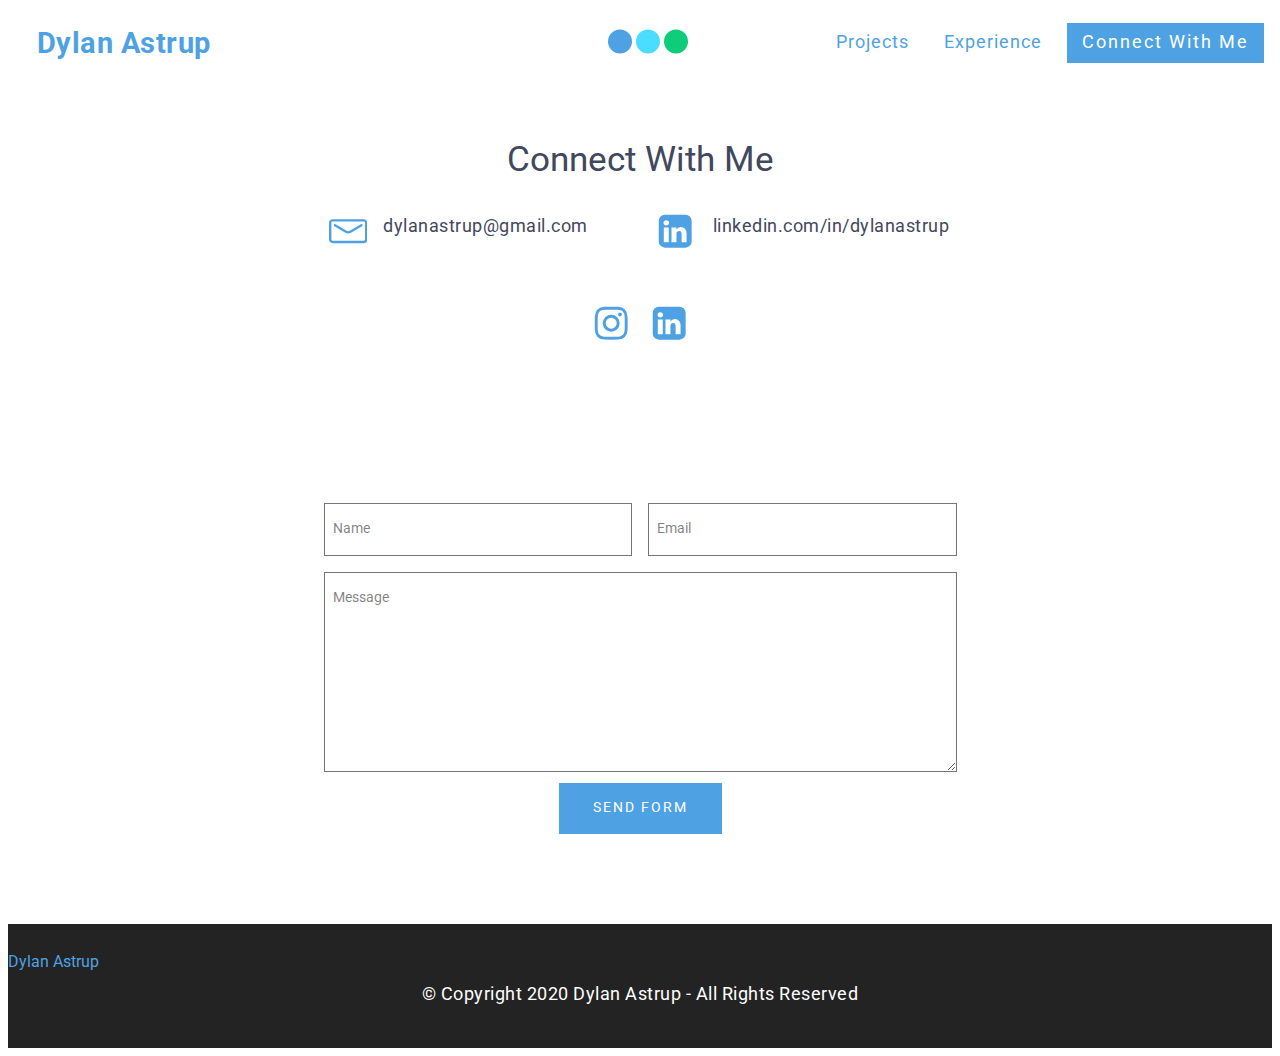
<file: connect.html>
<!DOCTYPE html>
<html amp >
<head>
  
  
  
  <!-- Global site tag (gtag.js) - Google Analytics -->
<script async src="https://www.googletagmanager.com/gtag/js?id=UA-162012138-1"></script>
<script>
  window.dataLayer = window.dataLayer || [];
  function gtag(){dataLayer.push(arguments);}
  gtag('js', new Date());

  gtag('config', 'UA-162012138-1');
</script>

  
  
  <!-- Site made with Mobirise Website Builder v4.12.3, https://mobirise.com -->
  <meta charset="UTF-8">
  <meta http-equiv="X-UA-Compatible" content="IE=edge">
  <meta name="generator" content="Mobirise v4.12.3, mobirise.com">
  <meta name="viewport" content="width=device-width, initial-scale=1, minimum-scale=1">
  <link rel="shortcut icon" href="assets/images/circle-cropped-90x90.png" type="image/x-icon">
  <meta name="description" content="">
  <meta name="amp-script-src" content="">
  
  <title>Connect With Me</title>
  
<link rel="canonical" href="connect.html">
 <style amp-boilerplate>body{-webkit-animation:-amp-start 8s steps(1,end) 0s 1 normal both;-moz-animation:-amp-start 8s steps(1,end) 0s 1 normal both;-ms-animation:-amp-start 8s steps(1,end) 0s 1 normal both;animation:-amp-start 8s steps(1,end) 0s 1 normal both}@-webkit-keyframes -amp-start{from{visibility:hidden}to{visibility:visible}}@-moz-keyframes -amp-start{from{visibility:hidden}to{visibility:visible}}@-ms-keyframes -amp-start{from{visibility:hidden}to{visibility:visible}}@-o-keyframes -amp-start{from{visibility:hidden}to{visibility:visible}}@keyframes -amp-start{from{visibility:hidden}to{visibility:visible}}</style>
<noscript><style amp-boilerplate>body{-webkit-animation:none;-moz-animation:none;-ms-animation:none;animation:none}</style></noscript>
<link href="https://fonts.googleapis.com/css?family=Roboto:100,100i,300,300i,400,400i,500,500i,700,700i,900,900i&display=swap" rel="stylesheet">
 
 <style amp-custom> 
div,span,h1,h2,h3,h4,h5,h6,p,blockquote,a,ol,ul,li,figcaption,textarea,input{font: inherit;}*{-webkit-box-sizing: border-box;box-sizing: border-box;outline: none;}*:focus{outline: none;}body{position: relative;font-style: normal;line-height: 1;color: #3f485d;}section{background-color: #eeeeee;background-position: 50% 50%;background-repeat: no-repeat;background-size: cover;overflow: hidden;padding: 30px 0;}h1,h2,h3,h4,h5,h6{margin: 0;padding: 0;}p,li,blockquote{letter-spacing: 0.5px;line-height: 1.7;}ul,ol,blockquote,p{margin-bottom: 0;margin-top: 0;}a{cursor: pointer;}a,a:hover{text-decoration: none;}a.mbr-iconfont:hover{text-decoration: none;}h1,h2,h3,h4,h5,h6,.display-1,.display-2,.display-4,.display-5,.display-7{word-break: break-word;word-wrap: break-word;}b,strong{font-weight: bold;}blockquote{padding: 10px 0 10px 20px;position: relative;border-left: 3px solid;}input:-webkit-autofill,input:-webkit-autofill:hover,input:-webkit-autofill:focus,input:-webkit-autofill:active{-webkit-transition-delay: 9999s;transition-delay: 9999s;-webkit-transition-property: background-color,color;-o-transition-property: background-color,color;transition-property: background-color,color;}html,body{height: auto;min-height: 100vh;}.mbr-section-title{margin: 0;padding: 0;font-style: normal;line-height: 1.2;width: 100%;}.mbr-section-subtitle{line-height: 1.3;width: 100%;}.mbr-text{font-style: normal;line-height: 1.6;width: 100%;}.mbr-white{color: #ffffff;}.mbr-black{color: #000000;}.align-left{text-align: left;}.align-left .list-item{justify-content: flex-start;}.align-center{text-align: center;}.align-center .list-item{justify-content: center;}.align-right{text-align: right;}.align-right .list-item{justify-content: flex-end;}@media (max-width: 767px){.align-left,.align-center,.align-right{text-align: center;}.align-left .list-item,.align-center .list-item,.align-right .list-item{justify-content: center;}}.mbr-light{font-weight: 300;}.mbr-regular{font-weight: 400;}.mbr-semibold{font-weight: 500;}.mbr-bold{font-weight: 700;}.icons-list a{margin: 0 1rem 0 0;}.icons-list a:last-child{margin: 0;}.mbr-figure{align-self: center;}.hidden{visibility: hidden;}.super-hide{display: none;}.inactive{-webkit-user-select: none;-moz-user-select: none;-ms-user-select: none;user-select: none;pointer-events: none;-webkit-user-drag: none;user-drag: none;}.mbr-overlay{position: absolute;bottom: 0;left: 0;right: 0;top: 0;z-index: 0;}.map-placeholder{display: none;}.google-map,.google-map iframe{position: relative;width: 100%;height: 400px;}amp-img{width: 100%;}amp-img img{max-height: 100%;max-width: 100%;}img.mbr-temp{width: 100%;}.rounded{border-radius: 50%;}.is-builder .nodisplay + img[async],.is-builder .nodisplay + img[decoding="async"],.is-builder amp-img > a + img[async],.is-builder amp-img > a + img[decoding="async"]{display: none;}html:not(.is-builder) amp-img > a{position: absolute;top: 0;bottom: 0;left: 0;right: 0;z-index: 1;}.is-builder .temp-amp-sizer{position: absolute;}.is-builder amp-youtube .temp-amp-sizer,.is-builder amp-vimeo .temp-amp-sizer{position: static;}.mobirise-spinner{position: absolute;top: 50%;left: 40%;margin-left: 10%;-webkit-transform: translate3d(-50%,-50%,0);z-index: 4;}.mobirise-spinner em{width: 24px;height: 24px;background: #3ac;border-radius: 100%;display: inline-block;-webkit-animation: slide 1s infinite;}.mobirise-spinner em:nth-child(1){-webkit-animation-delay: 0.1s;}.mobirise-spinner em:nth-child(2){-webkit-animation-delay: 0.2s;}.mobirise-spinner em:nth-child(3){-webkit-animation-delay: 0.3s;}@-moz-keyframes slide{0%{-webkit-transform: scale(1);}50%{opacity: 0.3;-webkit-transform: scale(2);}100%{-webkit-transform: scale(1);}}@-webkit-keyframes slide{0%{-webkit-transform: scale(1);}50%{opacity: 0.3;-webkit-transform: scale(2);}100%{-webkit-transform: scale(1);}}@-o-keyframes slide{0%{-webkit-transform: scale(1);}50%{opacity: 0.3;-webkit-transform: scale(2);}100%{-webkit-transform: scale(1);}}@keyframes slide{0%{-webkit-transform: scale(1);}50%{opacity: 0.3;-webkit-transform: scale(2);}100%{-webkit-transform: scale(1);}}.mobirise-loader .amp-active > div{display: none;}.mbr-flex{display: flex;}.flex-wrap{flex-wrap: wrap;}.mbr-jc-s{justify-content: flex-start;}.mbr-jc-c{justify-content: center;}.mbr-jc-e{justify-content: flex-end;}.mbr-row-reverse{flex-direction: row-reverse;}.mbr-column{flex-direction: column;}amp-img,img{height: 100%;width: 100%;}.hidden-slide{display: none;}.visible-slide{display: flex;}.iconfont-wrapper{display: inline-block;}section,.container,.container-fluid{position: relative;word-wrap: break-word;}.mbr-fullscreen .mbr-overlay{min-height: 100vh;}.mbr-fullscreen{display: flex;align-items: center;height: 100vh;min-height: 100vh;padding: 3rem 0;}.container{padding: 0 1rem;width: 100%;margin-right: auto;margin-left: auto;}@media (max-width: 767px){.container{max-width: 540px;}} @media (min-width: 768px){.container{max-width: 720px;}} @media (min-width: 992px){.container{max-width: 960px;}} @media (min-width: 1200px){.container{max-width: 1140px;}}.container-fluid{width: 100%;padding: 0 1rem;}.btn{position: relative;font-weight: 400;margin: 0.4rem 0.5rem;border: 2px solid;font-style: normal;white-space: normal;transition: all 0.3s ease-in-out,box-shadow 2s ease-in-out,-webkit-box-shadow 2s ease-in-out;display: inline-flex;align-items: center;justify-content: center;word-break: break-word;line-height: 1;letter-spacing: 2px;}.btn-form{padding: 1rem 2rem;}.btn-form:hover{cursor: pointer;}.btn{padding: 1rem 2rem;border-radius: 0px;}.btn-sm{padding: 0.6rem 0.8rem;border-radius: 0px;}.btn-md{padding: 1rem 2rem;border-radius: 0px;}.btn-lg{padding: 1.2rem 3.2rem;border-radius: 0px;}form .btn,form .mbr-section-btn{margin: 0;}.note-popover .btn:after{display: none;}.mbr-section-btn{margin: 0 -0.25rem;font-size: 0;}nav .mbr-section-btn{margin-left: 0rem;margin-right: 0rem;}.btn .mbr-iconfont,.btn.btn-md .mbr-iconfont{cursor: pointer;margin: 0 0.8rem 0 0;}.btn-sm .mbr-iconfont{margin: 0 0.5rem 0 0;}[type="submit"]{-webkit-appearance: none;}section.menu{min-height: 70px;}.menu-container{display: flex;-webkit-box-pack: justify;-ms-flex-pack: justify;justify-content: space-between;align-items: center;min-height: 70px;}@media (max-width: 991px){.menu-container{max-width: 100%;padding: 0.5rem 1rem;}} @media (max-width: 767px){.menu-container{padding: 0.5rem 1rem;}}.navbar{z-index: 100;width: 100%;}.navbar-fixed-top{position: fixed;top: 0;}.navbar-brand{display: flex;align-items: center;word-break: break-word;z-index: 1;}.navbar-logo{margin: 0 0.8rem 0 0;}@media (max-width: 767px){.navbar-logo amp-img{max-height: 35px;max-width: 35px;}}.navbar-caption-wrap{display: flex;}.navbar .navbar-collapse{display: flex;-ms-flex-preferred-size: auto;flex-basis: auto;align-items: center;justify-content: flex-end;}@media (max-width: 991px){.navbar .navbar-collapse{display: none;position: absolute;top: 0;right: 0;height: 100vh;padding: 70px 2rem 1rem;z-index: 1;}}@media (max-width: 991px){.navbar.opened .navbar-collapse.show,.navbar.opened .navbar-collapse.collapsing{display: block;}.is-builder .navbar-collapse{position: fixed;}}.navbar-nav{list-style-type: none;display: flex;flex-wrap: wrap;padding-left: 0;min-width: 10rem;}@media (max-width: 991px){.navbar-nav{flex-direction: column;}} .navbar-nav .mbr-iconfont{margin: 0 0.2rem 0 0;}.nav-item{word-break: break-all;}.nav-link{display: flex;align-items: center;justify-content: center;}.nav-link,.navbar-caption{transition: all 0.2s;letter-spacing: 1px;}.nav-dropdown .dropdown-menu{min-width: 10rem;position: absolute;left: 0;padding: 1.25rem 0;}.nav-dropdown .dropdown-menu .dropdown-item{line-height: 2;display: flex;justify-content: center;align-items: center;padding: 0.25rem 1.5rem;white-space: nowrap;}.nav-dropdown .dropdown-menu .dropdown{position: relative;}.dropdown-menu .dropdown:hover > .dropdown-menu{opacity: 1;pointer-events: all;}.nav-dropdown .dropdown-submenu{top: 0;left: 100%;margin: 0;}.nav-item.dropdown{position: relative;}.nav-item.dropdown .dropdown-menu{opacity: 0;pointer-events: none;}.nav-item.dropdown:hover > .dropdown-menu{opacity: 1;pointer-events: all;}.link.dropdown-toggle:after{content: "";margin-left: 0.25rem;border-top: 0.35em solid;border-right: 0.35em solid transparent;border-left: 0.35em solid transparent;border-bottom: 0;}.navbar .dropdown.open > .dropdown-menu{display: block;}@media (max-width: 991px){.is-builder .nav-dropdown .dropdown-menu{position: relative;}.nav-dropdown .dropdown-submenu{left: 0;}.nav-dropdown .dropdown-menu .dropdown-item{padding: 0.25rem 1.5rem;margin: 0;justify-content: center;}.nav-dropdown .dropdown-menu .dropdown-item:after{right: auto;}.navbar.opened .dropdown-menu{top: 0;}.dropdown-toggle[data-toggle="dropdown-submenu"]:after{content: "";margin-left: 0.25rem;border-top: 0.35em solid;border-right: 0.35em solid transparent;border-left: 0.35em solid transparent;border-bottom: 0;top: 55%;}}.navbar-buttons{display: flex;flex-wrap: wrap;align-items: center;justify-content: center;}@media (max-width: 991px){.navbar-buttons{flex-direction: column;}}.menu-social-list{display: flex;align-items: center;justify-content: center;flex-wrap: wrap;}.menu-social-list a{margin: 0 0.5rem;}.menu-social-list a span{font-size: 1.5rem;}button.navbar-toggler{position: absolute;right: 20px;top: 25px;width: 31px;height: 20px;cursor: pointer;transition: all .2s;-ms-flex-item-align: center;-ms-grid-row-align: center;align-self: center;}.hamburger span{position: absolute;right: 0;width: 30px;height: 2px;border-right: 5px;}.hamburger span:nth-child(1){top: 0;transition: all .2s;}.hamburger span:nth-child(2){top: 8px;transition: all .15s;}.hamburger span:nth-child(3){top: 8px;transition: all .15s;}.hamburger span:nth-child(4){top: 16px;transition: all .2s;}nav.opened .navbar-toggler:not(.hide) .hamburger span:nth-child(4),nav.opened .navbar-toggler:not(.hide) .hamburger span:nth-child(1){top: 8px;width: 0;opacity: 0;right: 50%;transition: all .2s;}nav.opened .navbar-toggler:not(.hide) .hamburger span:nth-child(2){transform: rotate(-45deg);transition: all .25s;}nav.opened .navbar-toggler:not(.hide) .hamburger span:nth-child(3){transform: rotate(45deg);transition: all .25s;}.ampstart-btn.hamburger{position: absolute;top: 25px;right: 20px;margin-left: auto;height: 20px;width: 30px;background: none;border: none;cursor: pointer;z-index: 1000;}@media (min-width: 992px){.ampstart-btn,amp-sidebar{display: none;}.dropdown-menu .dropdown-toggle:after{content: "";border-bottom: 0.35em solid transparent;border-left: 0.35em solid;border-right: 0;border-top: 0.35em solid transparent;margin-left: 0.3rem;margin-top: -0.3077em;position: absolute;right: 1.1538em;top: 50%;}}.close-sidebar{width: 30px;height: 30px;position: relative;cursor: pointer;background-color: transparent;border: none;}.close-sidebar span{position: absolute;left: 0;width: 30px;height: 2px;border-right: 5px;top: 14px;}.close-sidebar span:nth-child(1){transform: rotate(-45deg);}.close-sidebar span:nth-child(2){transform: rotate(45deg);}.builder-sidebar{position: relative;height: 100vh;min-width: 10rem;z-index: 1030;padding: 1rem 2rem;max-width: 20rem;}.builder-sidebar .dropdown:hover > .dropdown-menu{position: relative;text-align: center;}section.sidebar-open:before{content: '';position: fixed;top: 0;bottom: 0;right: 0;left: 0;background-color: rgba(0,0,0,0.2);z-index: 1040;}.is-builder section.horizontal-menu .ampstart-btn{display: none;}.is-builder section.horizontal-menu .dropdown-menu{z-index: auto;opacity: 1;pointer-events: auto;}.is-builder .menu{overflow: visible;}#sidebar{background-color: transparent;}.card-title{margin: 0;}.card{position: relative;background-color: transparent;border: none;border-radius: 0;width: 100%;padding: 0 1rem;}@media (max-width: 767px){.card:not(.last-child){padding-bottom: 30px;}} .card .card-img{width: auto;border-radius: 0;}.card .card-wrapper{height: 100%;}@media (max-width: 767px){.card .card-wrapper{flex-direction: column;}} .card img{height: 100%;-o-object-fit: cover;object-fit: cover;-o-object-position: center;object-position: center;}.card-inner,.items-list{display: flex;flex-direction: column;}.items-list{list-style-type: none;padding: 0;}.items-list .list-item{padding: 1rem 2rem;}.card-head{padding: 1.5rem 2rem;}.card-price-wrap{padding: 1rem 2rem;}.card-button{padding: 1rem;margin: 0;}.timeline-wrap{position: relative;}.timeline-wrap .iconBackground{position: absolute;left: 50%;width: 20px;height: 20px;line-height: 30px;text-align: center;border-radius: 50%;font-size: 30px;display: inline-block;background-color: #000000;top: 20px;margin: 0 0 0 -10px;}@media (max-width: 767px){.timeline-wrap .iconBackground{left: 0;}}.separline{position: relative;}@media (max-width: 767px){.separline:not(.last-child){padding-bottom: 2rem;}} .separline:before{position: absolute;content: "";width: 2px;background-color: #000000;left: calc(50% - 1px);height: calc(100% - 20px);top: 40px;}@media (max-width: 767px){.separline:before{left: 0;}}.gallery-img-wrap{position: relative;height: 100%;}.gallery-img-wrap:hover{cursor: pointer;}.gallery-img-wrap:hover .icon-wrap,.gallery-img-wrap:hover .caption-on-hover{opacity: 1;}.gallery-img-wrap:hover:after{opacity: .5;}.gallery-img-wrap amp-img{height: 100%;}.gallery-img-wrap:after{content: "";position: absolute;top: 0;bottom: 0;left: 0;right: 0;background: #000;opacity: 0;transition: opacity 0.2s;pointer-events: none;}.gallery-img-wrap .icon-wrap,.gallery-img-wrap .img-caption{z-index: 3;pointer-events: none;position: absolute;}.gallery-img-wrap .icon-wrap,.gallery-img-wrap .caption-on-hover{opacity: 0;transition: opacity 0.2s;}.gallery-img-wrap .icon-wrap{left: 50%;top: 50%;transform: translate(-50%,-50%);background-color: #fff;padding: .5rem;border-radius: 50%;}.gallery-img-wrap .amp-iconfont{color: #000;font-size: 1rem;width: 1rem;display: block;}.gallery-img-wrap .img-caption{left: 0;right: 0;}.gallery-img-wrap .img-caption.caption-top{top: 0;}.gallery-img-wrap .img-caption.caption-bottom{bottom: 0;}.gallery-img-wrap .img-caption:not(.caption-on-hover):after{content: "";position: absolute;top: 0;left: 0;right: 0;height: 100%;transition: opacity 0.2s;z-index: -1;pointer-events: none;}@media (max-width: 767px){.gallery-img-wrap:after,.gallery-img-wrap:hover:after,.gallery-img-wrap .icon-wrap{display: none;}.gallery-img-wrap .caption-on-hover{opacity: 1;}}.is-builder .gallery-img-wrap .icon-wrap,.is-builder .gallery-img-wrap .img-caption > *{pointer-events: all;}.amp-carousel-button,.dots-wrapper .dots span{transition: all 0.4s;cursor: pointer;outline: none;}.amp-carousel-button{width: 50px;height: 50px;border-radius: 50%;}.dots-wrapper .dots{display: inline-block;margin: 4px 8px;}.dots-wrapper .dots span{display: block;border-radius: 12px;height: 24px;width: 24px;background-color: #ffffff;border: 10px solid #cccccc;opacity: 0.5;}.dots-wrapper .dots span.current{width: 40px;}.dots-wrapper .dots span:hover,.dots-wrapper .dots span.current{opacity: 1;}.amp-carousel-button-next:after{right: 1rem;}.amp-carousel-button-prev:after{left: 1rem;}button.btn-img{cursor: pointer;}.is-builder .preview button.btn-img{opacity: 0.5;position: relative;pointer-events: none;}amp-image-lightbox,.lightbox{background: rgba(0,0,0,0.8);display: flex;flex-wrap: wrap;align-items: center;justify-content: center;width: 100%;height: 100%;overflow: auto;}amp-image-lightbox a.control,.lightbox a.control{position: absolute;cursor: default;top: 0;right: 0;}amp-image-lightbox .close,.lightbox .close{background: none;border: none;position: absolute;top: 16px;right: 16px;height: 32px;width: 32px;cursor: pointer;z-index: 1000;}amp-image-lightbox .close:before,amp-image-lightbox .close:after,.lightbox .close:before,.lightbox .close:after{position: absolute;top: 0;right: 16px;content: ' ';height: 32px;width: 2px;background-color: #fff;}amp-image-lightbox .close:before,.lightbox .close:before{transform: rotate(45deg);}amp-image-lightbox .close:after,.lightbox .close:after{transform: rotate(-45deg);}amp-image-lightbox .video-block,.lightbox .video-block{width: 100%;}div[submit-success] > *,div[submit-error] > *{padding: 15px;margin-bottom: 1rem;}.form-block{z-index: 1;background-color: transparent;padding: 30px;position: relative;overflow: hidden;}.form-block .mbr-overlay{z-index: -1;}@media (max-width: 991px){.form-block{padding: 15px;}}form input,form textarea,form select{padding: 15px 0.5rem;line-height: 1.45;width: 100%;background: #ffffff;border-width: 1px;border-style: solid;border-color: #767676;border-radius: 0;color: #000000;}form input[type="checkbox"],form input[type="radio"]{border: none;background: none;width: auto;}form .field{padding-bottom: 0.5rem;padding-top: 0.5rem;}form textarea.field-input{height: 200px;}form .fieldset{display: flex;justify-content: center;flex-wrap: wrap;align-items: center;}textarea[type="hidden"]{display: none;}.form-check{margin-bottom: 0;}.form-check-label{padding-left: 0;}.form-check-input{position: relative;margin: 4px;}.form-check-inline{display: inline-flex;align-items: center;padding-left: 0;margin-right: .75rem;}.mbr-row,.mbr-form-row{display: -webkit-box;display: -ms-flexbox;display: flex;-ms-flex-wrap: wrap;flex-wrap: wrap;margin-left: -1rem;margin-right: -1rem;}.mbr-form-row{margin-left: -0.5rem;margin-right: -0.5rem;}.mbr-form-row > [class*="mbr-col"]{padding-left: 0.5rem;padding-right: 0.5rem;}@media (max-width: 767px){.mbr-col,.mbr-col-auto{padding-right: 1rem;padding-left: 1rem;}.mbr-col-sm-12{-ms-flex: 0 0 100%;-webkit-box-flex: 0;flex: 0 0 100%;max-width: 100%;padding-right: 1rem;padding-left: 1rem;}}@media (min-width: 768px){.mbr-col,.mbr-col-auto{padding-right: 1rem;padding-left: 1rem;}.mbr-col-md-2{-ms-flex: 0 0 16.6666666667%;-webkit-box-flex: 0;flex: 0 0 16.6666666667%;max-width: 16.6666666667%;padding-right: 1rem;padding-left: 1rem;}.mbr-col-md-3{-ms-flex: 0 0 25%;-webkit-box-flex: 0;flex: 0 0 25%;max-width: 25%;padding-right: 1rem;padding-left: 1rem;}.mbr-col-md-4{-ms-flex: 0 0 33.3333333333%;-webkit-box-flex: 0;flex: 0 0 33.3333333333%;max-width: 33.3333333333%;padding-right: 1rem;padding-left: 1rem;}.mbr-col-md-5{-ms-flex: 0 0 41.6666666667%;-webkit-box-flex: 0;flex: 0 0 41.6666666667%;max-width: 41.6666666667%;padding-right: 1rem;padding-left: 1rem;}.mbr-col-md-6{-ms-flex: 0 0 50%;-webkit-box-flex: 0;flex: 0 0 50%;max-width: 50%;padding-right: 1rem;padding-left: 1rem;}.mbr-col-md-7{-ms-flex: 0 0 58.3333333333%;-webkit-box-flex: 0;flex: 0 0 58.3333333333%;max-width: 58.3333333333%;padding-right: 1rem;padding-left: 1rem;}.mbr-col-md-8{-ms-flex: 0 0 66.6666666667%;-webkit-box-flex: 0;flex: 0 0 66.6666666667%;max-width: 66.6666666667%;padding-right: 1rem;padding-left: 1rem;}.mbr-col-md-10{-ms-flex: 0 0 83.3333333333%;-webkit-box-flex: 0;flex: 0 0 83.3333333333%;max-width: 83.3333333333%;padding-right: 1rem;padding-left: 1rem;}.mbr-col-md-12{-ms-flex: 0 0 100%;-webkit-box-flex: 0;flex: 0 0 100%;max-width: 100%;padding-right: 1rem;padding-left: 1rem;}}.mbr-col{-ms-flex: 1 1 auto;-webkit-box-flex: 1;flex: 1 1 auto;max-width: 100%;}.mbr-col-auto{-ms-flex: 0 0 auto;flex: 0 0 auto;width: auto;}@media (min-width: 992px){.mbr-col,.mbr-col-auto{padding-right: 1rem;padding-left: 1rem;}.mbr-col-lg-2{-ms-flex: 0 0 16.6666666667%;-webkit-box-flex: 0;flex: 0 0 16.6666666667%;max-width: 16.6666666667%;padding-right: 1rem;padding-left: 1rem;}.mbr-col-lg-3{-ms-flex: 0 0 25%;-webkit-box-flex: 0;flex: 0 0 25%;max-width: 25%;padding-right: 1rem;padding-left: 1rem;}.mbr-col-lg-4{-ms-flex: 0 0 33.3333333333%;-webkit-box-flex: 0;flex: 0 0 33.3333333333%;max-width: 33.3333333333%;padding-right: 1rem;padding-left: 1rem;}.mbr-col-lg-5{-ms-flex: 0 0 41.6666666667%;-webkit-box-flex: 0;flex: 0 0 41.6666666667%;max-width: 41.6666666667%;padding-right: 1rem;padding-left: 1rem;}.mbr-col-lg-6{-ms-flex: 0 0 50%;-webkit-box-flex: 0;flex: 0 0 50%;max-width: 50%;padding-right: 1rem;padding-left: 1rem;}.mbr-col-lg-7{-ms-flex: 0 0 58.3333333333%;-webkit-box-flex: 0;flex: 0 0 58.3333333333%;max-width: 58.3333333333%;padding-right: 1rem;padding-left: 1rem;}.mbr-col-lg-8{-ms-flex: 0 0 66.6666666667%;-webkit-box-flex: 0;flex: 0 0 66.6666666667%;max-width: 66.6666666667%;padding-right: 1rem;padding-left: 1rem;}.mbr-col-lg-9{-ms-flex: 0 0 75%;-webkit-box-flex: 0;flex: 0 0 75%;max-width: 75%;padding-right: 1rem;padding-left: 1rem;}.mbr-col-lg-10{-ms-flex: 0 0 83.3333333333%;-webkit-box-flex: 0;flex: 0 0 83.3333333333%;max-width: 83.3333333333%;padding-right: 1rem;padding-left: 1rem;}.mbr-col-lg-12{-ms-flex: 0 0 100%;-webkit-box-flex: 0;flex: 0 0 100%;max-width: 100%;padding-right: 1rem;padding-left: 1rem;}}@media (min-width: 992px){.lg-pb{padding-bottom: 3rem;}}@media (max-width: 991px){.md-pb{padding-bottom: 3rem;}}.mbr-pt-1,.mbr-py-1{padding-top: 10px;}.mbr-pb-1,.mbr-py-1{padding-bottom: 10px;}.mbr-px-1{padding-left: 10px;padding-right: 10px;}.mbr-p-1{padding: 10px;}.mbr-pt-2,.mbr-py-2{padding-top: 1rem;}.mbr-pb-2,.mbr-py-2{padding-bottom: 1rem;}.mbr-px-2{padding-left: 1rem;padding-right: 1rem;}.mbr-p-2{padding: 1rem;}.mbr-pt-3,.mbr-py-3{padding-top: 25px;}.mbr-pb-3,.mbr-py-3{padding-bottom: 25px;}.mbr-px-3{padding-left: 25px;padding-right: 25px;}.mbr-p-3{padding: 25px;}.mbr-pt-4,.mbr-py-4{padding-top: 2rem;}.mbr-pb-4,.mbr-py-4{padding-bottom: 2rem;}.mbr-px-4{padding-left: 2rem;padding-right: 2rem;}.mbr-p-4{padding: 2rem;}.mbr-pt-5,.mbr-py-5{padding-top: 3rem;}.mbr-pb-5,.mbr-py-5{padding-bottom: 3rem;}.mbr-px-5{padding-left: 3rem;padding-right: 3rem;}.mbr-p-5{padding: 3rem;}@media (max-width: 991px){.mbr-py-4,.mbr-py-5{padding-top: 1rem;padding-bottom: 1rem;}.mbr-px-4,.mbr-px-5{padding-left: 1rem;padding-right: 1rem;}.mbr-p-3,.mbr-p-4,.mbr-p-5{padding: 1rem;}}.mbr-ml-auto{margin-left: auto;}.mbr-mr-auto{margin-right: auto;}.mbr-m-auto{margin: auto;}#scrollToTopMarker{position: absolute;width: 0px;height: 0px;top: 300px;}#scrollToTopButton{position: fixed;bottom: 25px;right: 25px;opacity: .4;z-index: 5000;font-size: 32px;height: 60px;width: 60px;border: none;border-radius: 3px;cursor: pointer;}#scrollToTopButton:focus{outline: none;}#scrollToTopButton a:before{content: '';position: absolute;height: 40%;top: 36%;width: 2px;left: calc(50% - 1px);}#scrollToTopButton a:after{content: '';position: absolute;border-top: 2px solid;border-right: 2px solid;width: 40%;height: 40%;left: calc(30% - 1px);bottom: 30%;transform: rotate(-45deg);}.is-builder #scrollToTopButton a:after{left: 30%;}a{font-style: normal;font-weight: 400;}@media (max-width: 767px){.mbr-section-btn,.mbr-section-title{text-align: center;}}
body{font-family: Roboto;}blockquote{border-color: #4ea2e3;}div[submit-success] > *{background: #0dcd7b;color: #000000;}div[submit-error] > *{background: #a0a0a0;color: #ffffff;}.display-1{font-family: 'Roboto',sans-serif;font-size: 4.5rem;}.display-2{font-family: 'Roboto',sans-serif;font-size: 2.2rem;}.display-4{font-family: 'Roboto',sans-serif;font-size: 0.9rem;}.display-5{font-family: 'Roboto',sans-serif;font-size: 1.8rem;}.display-7{font-family: 'Roboto',sans-serif;font-size: 1.1rem;}.display-1 .mbr-iconfont-btn{font-size: 4.5rem;width: 4.5rem;}.display-2 .mbr-iconfont-btn{font-size: 2.2rem;width: 2.2rem;}.display-4 .mbr-iconfont-btn{font-size: 0.9rem;width: 0.9rem;}.display-5 .mbr-iconfont-btn{font-size: 1.8rem;width: 1.8rem;}.display-7 .mbr-iconfont-btn{font-size: 1.1rem;width: 1.1rem;}@media (max-width: 768px){.display-1{font-size: 3.6rem;font-size: calc( 2.225rem + (4.5 - 2.225) * ((100vw - 20rem) / (48 - 20)));line-height: calc( 1.4 * (2.225rem + (4.5 - 2.225) * ((100vw - 20rem) / (48 - 20))));}.display-2{font-size: 1.76rem;font-size: calc( 1.42rem + (2.2 - 1.42) * ((100vw - 20rem) / (48 - 20)));line-height: calc( 1.4 * (1.42rem + (2.2 - 1.42) * ((100vw - 20rem) / (48 - 20))));}.display-4{font-size: 0.72rem;font-size: calc( 0.965rem + (0.9 - 0.965) * ((100vw - 20rem) / (48 - 20)));line-height: calc( 1.4 * (0.965rem + (0.9 - 0.965) * ((100vw - 20rem) / (48 - 20))));}.display-5{font-size: 1.44rem;font-size: calc( 1.28rem + (1.8 - 1.28) * ((100vw - 20rem) / (48 - 20)));line-height: calc( 1.4 * (1.28rem + (1.8 - 1.28) * ((100vw - 20rem) / (48 - 20))));}}.bg-primary{background-color: #4ea2e3;}.bg-success{background-color: #0dcd7b;}.bg-info{background-color: #8282e7;}.bg-warning{background-color: #767676;}.bg-danger{background-color: #a0a0a0;}.btn-primary,.btn-primary:active,.btn-primary.active{background-color: #4ea2e3;border-color: #4ea2e3;color: #ffffff;}.btn-primary:hover,.btn-primary:focus,.btn-primary.focus{color: #ffffff;background-color: #1f7dc5;border-color: #1f7dc5;}.btn-primary.disabled,.btn-primary:disabled{color: #ffffff;background-color: #1f7dc5;border-color: #1f7dc5;}.btn-secondary,.btn-secondary:active,.btn-secondary.active{background-color: #4addff;border-color: #4addff;color: #003c4a;}.btn-secondary:hover,.btn-secondary:focus,.btn-secondary.focus{color: #003c4a;background-color: #00cdfd;border-color: #00cdfd;}.btn-secondary.disabled,.btn-secondary:disabled{color: #003c4a;background-color: #00cdfd;border-color: #00cdfd;}.btn-info,.btn-info:active,.btn-info.active{background-color: #8282e7;border-color: #8282e7;color: #ffffff;}.btn-info:hover,.btn-info:focus,.btn-info.focus{color: #ffffff;background-color: #4242db;border-color: #4242db;}.btn-info.disabled,.btn-info:disabled{color: #ffffff;background-color: #4242db;border-color: #4242db;}.btn-success,.btn-success:active,.btn-success.active{background-color: #0dcd7b;border-color: #0dcd7b;color: #ffffff;}.btn-success:hover,.btn-success:focus,.btn-success.focus{color: #ffffff;background-color: #088550;border-color: #088550;}.btn-success.disabled,.btn-success:disabled{color: #ffffff;background-color: #088550;border-color: #088550;}.btn-warning,.btn-warning:active,.btn-warning.active{background-color: #767676;border-color: #767676;color: #ffffff;}.btn-warning:hover,.btn-warning:focus,.btn-warning.focus{color: #ffffff;background-color: #505050;border-color: #505050;}.btn-warning.disabled,.btn-warning:disabled{color: #ffffff;background-color: #505050;border-color: #505050;}.btn-danger,.btn-danger:active,.btn-danger.active{background-color: #a0a0a0;border-color: #a0a0a0;color: #ffffff;}.btn-danger:hover,.btn-danger:focus,.btn-danger.focus{color: #ffffff;background-color: #7a7a7a;border-color: #7a7a7a;}.btn-danger.disabled,.btn-danger:disabled{color: #ffffff;background-color: #7a7a7a;border-color: #7a7a7a;}.btn-black,.btn-black:active,.btn-black.active{background-color: #333333;border-color: #333333;color: #ffffff;}.btn-black:hover,.btn-black:focus,.btn-black.focus{color: #ffffff;background-color: #0d0d0d;border-color: #0d0d0d;}.btn-black.disabled,.btn-black:disabled{color: #ffffff;background-color: #0d0d0d;border-color: #0d0d0d;}.btn-white,.btn-white:active,.btn-white.active{background-color: #ffffff;border-color: #ffffff;color: #808080;}.btn-white:hover,.btn-white:focus,.btn-white.focus{color: #808080;background-color: #d9d9d9;border-color: #d9d9d9;}.btn-white.disabled,.btn-white:disabled{color: #808080;background-color: #d9d9d9;border-color: #d9d9d9;}.btn-white,.btn-white:active,.btn-white.active{color: #333333;}.btn-white:hover,.btn-white:focus,.btn-white.focus{color: #333333;}.btn-white.disabled,.btn-white:disabled{color: #333333;}.btn-primary-outline,.btn-primary-outline:active,.btn-primary-outline.active{background: none;border-color: #1c6faf;color: #1c6faf;}.btn-primary-outline:hover,.btn-primary-outline:focus,.btn-primary-outline.focus{color: #ffffff;background-color: #4ea2e3;border-color: #4ea2e3;}.btn-primary-outline.disabled,.btn-primary-outline:disabled{color: #ffffff;background-color: #4ea2e3;border-color: #4ea2e3;}.btn-secondary-outline,.btn-secondary-outline:active,.btn-secondary-outline.active{background: none;border-color: #00b8e3;color: #00b8e3;}.btn-secondary-outline:hover,.btn-secondary-outline:focus,.btn-secondary-outline.focus{color: #003c4a;background-color: #4addff;border-color: #4addff;}.btn-secondary-outline.disabled,.btn-secondary-outline:disabled{color: #003c4a;background-color: #4addff;border-color: #4addff;}.btn-info-outline,.btn-info-outline:active,.btn-info-outline.active{background: none;border-color: #2c2cd7;color: #2c2cd7;}.btn-info-outline:hover,.btn-info-outline:focus,.btn-info-outline.focus{color: #ffffff;background-color: #8282e7;border-color: #8282e7;}.btn-info-outline.disabled,.btn-info-outline:disabled{color: #ffffff;background-color: #8282e7;border-color: #8282e7;}.btn-success-outline,.btn-success-outline:active,.btn-success-outline.active{background: none;border-color: #076d41;color: #076d41;}.btn-success-outline:hover,.btn-success-outline:focus,.btn-success-outline.focus{color: #ffffff;background-color: #0dcd7b;border-color: #0dcd7b;}.btn-success-outline.disabled,.btn-success-outline:disabled{color: #ffffff;background-color: #0dcd7b;border-color: #0dcd7b;}.btn-warning-outline,.btn-warning-outline:active,.btn-warning-outline.active{background: none;border-color: #434343;color: #434343;}.btn-warning-outline:hover,.btn-warning-outline:focus,.btn-warning-outline.focus{color: #ffffff;background-color: #767676;border-color: #767676;}.btn-warning-outline.disabled,.btn-warning-outline:disabled{color: #ffffff;background-color: #767676;border-color: #767676;}.btn-danger-outline,.btn-danger-outline:active,.btn-danger-outline.active{background: none;border-color: #6d6d6d;color: #6d6d6d;}.btn-danger-outline:hover,.btn-danger-outline:focus,.btn-danger-outline.focus{color: #ffffff;background-color: #a0a0a0;border-color: #a0a0a0;}.btn-danger-outline.disabled,.btn-danger-outline:disabled{color: #ffffff;background-color: #a0a0a0;border-color: #a0a0a0;}.btn-black-outline,.btn-black-outline:active,.btn-black-outline.active{background: none;border-color: #000000;color: #000000;}.btn-black-outline:hover,.btn-black-outline:focus,.btn-black-outline.focus{color: #ffffff;background-color: #333333;border-color: #333333;}.btn-black-outline.disabled,.btn-black-outline:disabled{color: #ffffff;background-color: #333333;border-color: #333333;}.btn-white-outline,.btn-white-outline:active,.btn-white-outline.active{background: none;border-color: #ffffff;color: #ffffff;}.btn-white-outline:hover,.btn-white-outline:focus,.btn-white-outline.focus{color: #333333;background-color: #ffffff;border-color: #ffffff;}.text-primary{color: #4ea2e3;}.text-secondary{color: #4addff;}.text-success{color: #0dcd7b;}.text-info{color: #8282e7;}.text-warning{color: #767676;}.text-danger{color: #a0a0a0;}.text-white{color: #ffffff;}.text-black{color: #000000;}a.text-primary:hover,a.text-primary:focus{color: #1c6faf;}a.text-secondary:hover,a.text-secondary:focus{color: #00b8e3;}a.text-success:hover,a.text-success:focus{color: #076d41;}a.text-info:hover,a.text-info:focus{color: #2c2cd7;}a.text-warning:hover,a.text-warning:focus{color: #434343;}a.text-danger:hover,a.text-danger:focus{color: #6d6d6d;}a.text-white:hover,a.text-white:focus{color: #b3b3b3;}a.text-black:hover,a.text-black:focus{color: #4d4d4d;}.alert-success{background-color: #0dcd7b;}.alert-info{background-color: #8282e7;}.alert-warning{background-color: #767676;}.alert-danger{background-color: #a0a0a0;}a,a:hover{color: #4ea2e3;}.mbr-plan-header.bg-primary .mbr-plan-subtitle,.mbr-plan-header.bg-primary .mbr-plan-price-desc{color: #feffff;}.mbr-plan-header.bg-success .mbr-plan-subtitle,.mbr-plan-header.bg-success .mbr-plan-price-desc{color: #acfad9;}.mbr-plan-header.bg-info .mbr-plan-subtitle,.mbr-plan-header.bg-info .mbr-plan-price-desc{color: #ffffff;}.mbr-plan-header.bg-warning .mbr-plan-subtitle,.mbr-plan-header.bg-warning .mbr-plan-price-desc{color: #b6b6b6;}.mbr-plan-header.bg-danger .mbr-plan-subtitle,.mbr-plan-header.bg-danger .mbr-plan-price-desc{color: #e0e0e0;}.mobirise-spinner em:nth-child(1){background: #4ea2e3;}.mobirise-spinner em:nth-child(2){background: #4addff;}.mobirise-spinner em:nth-child(3){background: #0dcd7b;}#scrollToTopMarker{display: none;}#scrollToTopButton{background-color: #4ea2e3;}#scrollToTopButton a:before{background: #ffffff;}#scrollToTopButton a:after{border-top-color: #ffffff;border-right-color: #ffffff;}.cid-rUoeyY8Ls6{min-height: 80px;}.cid-rUoeyY8Ls6 .brand-name{color: #4ea2e3;margin: 0;text-align: center;}.cid-rUoeyY8Ls6 .hamburger span,.cid-rUoeyY8Ls6 .close-sidebar span{background: #4ea2e3;}.cid-rUoeyY8Ls6 .nav-dropdown .dropdown-menu .dropdown-item{font-weight: 400;width: 100%;text-align: inherit;}.cid-rUoeyY8Ls6 .navbar{min-height: 80px;background: #ffffff;}@media (max-width: 991px){.cid-rUoeyY8Ls6 .navbar .navbar-brand{flex-shrink: initial;}}.cid-rUoeyY8Ls6 .navbar-brand{flex-shrink: 0;margin-right: 0;padding: 0;}@media (min-width: 992px){.cid-rUoeyY8Ls6 .navbar-expand-lg .navbar-nav .nav-link{padding: 0;}.cid-rUoeyY8Ls6 .navbar-nav .nav-link{margin: .667em 1em;}}.cid-rUoeyY8Ls6 .navbar-dropdown{padding: .5rem 0;}.cid-rUoeyY8Ls6 .builder-sidebar,.cid-rUoeyY8Ls6 .collapse,.cid-rUoeyY8Ls6 .navbar.navbar-expand-lg .dropdown .dropdown-menu{background-color: #ffffff;}@media (max-width: 991px){.cid-rUoeyY8Ls6 .navbar-nav a{padding: 0.5rem 0;margin: 0 0 10px;}}.cid-rUoeyY8Ls6 .close-sidebar:focus{outline: 2px auto #4ea2e3;}.cid-rUoeyY8Ls6 amp-img{height: 59px;width: 45px;}.cid-rUoeyY8Ls6 amp-img img{object-fit: contain;}.cid-rUohu82H7a{padding-top: 60px;padding-bottom: 60px;background-color: #ffffff;}@media (max-width: 767px){.cid-rUohu82H7a .list-item:not(.last-child){padding-bottom: 1.5rem;}}.cid-rUohu82H7a .list-item-text{margin-left: 1rem;}.cid-rUohu82H7a .iconfont-wrapper{width: 2.4rem;height: 2.4rem;}@media (max-width: 767px){.cid-rUohu82H7a .iconfont-wrapper{height: 30px;width: 30px;}}.cid-rUohu82H7a .iconfont-wrapper span{font-size: 2.4rem;width: 2.4rem;color: #4ea2e3;}@media (max-width: 767px){.cid-rUohu82H7a .iconfont-wrapper span{font-size: 30px;width: 30px;}}.cid-rUohu82H7a .list-item-text{text-align: center;}.cid-s1V6iMOymT{padding-top: 90px;padding-bottom: 90px;background-color: #ffffff;}.cid-s1V6iMOymT input,.cid-s1V6iMOymT textarea,.cid-s1V6iMOymT select{color: #000000;border-color: #767676;background: #ffffff;}.cid-s1V6iMOymT input:hover,.cid-s1V6iMOymT textarea:hover,.cid-s1V6iMOymT select:hover,.cid-s1V6iMOymT input:focus,.cid-s1V6iMOymT textarea:focus,.cid-s1V6iMOymT select:focus{border-color: #4ea2e3;}.cid-s1V6iMOymT input::-webkit-input-placeholder{color: rgba(0,0,0,0.5);}.cid-s1V6iMOymT input::-moz-placeholder{color: rgba(0,0,0,0.5);}.cid-s1V6iMOymT textarea::-webkit-input-placeholder{color: rgba(0,0,0,0.5);}.cid-s1V6iMOymT textarea::-moz-placeholder{color: rgba(0,0,0,0.5);}.cid-rUogRwaZE7{padding-top: 30px;padding-bottom: 30px;background-color: #232323;}
.engine{position: absolute;text-indent: -2400px;text-align: center;padding: 0;top: 0;left: -2400px;}[class*="-iconfont"]{display: inline-flex;}</style>
 
  <script async  src="https://cdn.ampproject.org/v0.js"></script>
  <script async custom-element="amp-analytics" src="https://cdn.ampproject.org/v0/amp-analytics-0.1.js"></script>
  <script async custom-element="amp-sidebar" src="https://cdn.ampproject.org/v0/amp-sidebar-0.1.js"></script>
  <script async custom-element="amp-form" src="https://cdn.ampproject.org/v0/amp-form-0.1.js"></script>
  <script async custom-template="amp-mustache" src="https://cdn.ampproject.org/v0/amp-mustache-0.2.js"></script>
  
  
</head>
<body><amp-sidebar id="sidebar" class="cid-rUoeyY8Ls6" layout="nodisplay" side="right">
        <div class="builder-sidebar" id="builder-sidebar">
            <button on="tap:sidebar.close" class="close-sidebar">
                <span></span>
                <span></span>
            </button>
        
            
            <ul class="navbar-nav nav-dropdown" data-app-modern-menu="true"><li class="nav-item">
                    <a class="nav-link link text-primary display-7" href="projects.html">Projects</a>
                </li><li class="nav-item"><a class="nav-link link text-primary display-7" href="experience.html">
                        Experience</a></li></ul>
            
            <div class="navbar-buttons mbr-section-btn align-center"><a class="btn btn-sm btn-primary display-7" href="connect.html">Connect With Me</a></div>
      </div>
    </amp-sidebar>
  <section class="menu horizontal-menu cid-rUoeyY8Ls6" id="menu2-3">

    
    

    <nav class="navbar navbar-dropdown navbar-expand-lg navbar-fixed-top">
       <div class="menu-container container-fluid"> 
      <div class="navbar-brand">
          <span class="navbar-logo">
              <amp-img src="assets/images/circle-cropped-90x90.png" layout="responsive" width="50" height="50" alt="Mobirise" class="mobirise-loader">
                  <div placeholder="" class="placeholder">
                                <div class="mobirise-spinner">
                                    <em></em>
                                    <em></em>
                                    <em></em>
                                </div></div>
                  <a href="index.html"></a>
              </amp-img>
          </span>
          <p class="brand-name mbr-fonts-style mbr-bold display-5"><a href="index.html"><strong>Dylan Astrup</strong></a></p>
      </div>
      <div class="collapse navbar-collapse" id="navbarSupportedContent">
            
            <ul class="navbar-nav nav-dropdown" data-app-modern-menu="true"><li class="nav-item">
                    <a class="nav-link link text-primary display-7" href="projects.html">Projects</a>
                </li><li class="nav-item"><a class="nav-link link text-primary display-7" href="experience.html">
                        Experience</a></li></ul>
            
            <div class="navbar-buttons mbr-section-btn align-center"><a class="btn btn-sm btn-primary display-7" href="connect.html">Connect With Me</a></div>
      </div>
      
      <button on="tap:sidebar.toggle" class="ampstart-btn hamburger sticky-but">
        <span></span>
        <span></span>
        <span></span>
        <span></span>
    </button>
        </div>
    </nav>

  <!-- AMP plug -->
    

</section>

<section class="engine"><a href="https://mobirise.info/y">html website templates</a></section><section class="contacts5 cid-rUohu82H7a" id="contacts5-9">

    

    <div class="container">
        <h2 class="align-center mbr-fonts-style mbr-section-title display-2">Connect With Me</h2>
        

        <div class="mbr-row mbr-jc-c main-row mbr-pt-4">
            
            
            
            <div class="mbr-col-md-12 mbr-col-sm-12 contact-content mbr-flex mbr-col-lg-12">
                <div class="contact-wrap mbr-m-auto">
                <div class="mbr-row list-box">
                    <div class="list-item mbr-col-lg-6 mbr-col-md-6 mbr-col-sm-12 mbr-flex">
                        <div class="iconfont-wrapper">
                            <a href="mailto:dylanastrup@gmail.com"><span class="mbr-iconfont mbrib-letter"><svg version="1.1" xmlns="http://www.w3.org/2000/svg" width="100%" height="100%" viewBox="0 0 32 32" fill="currentColor">

<path d="M4.49 11.8l9.13 5.524c1.612 0.974 3.4 0.82 4.754 0l9.132-5.524c1.172-0.71 0.026-2.276-1-1.66l-9.196 5.528c-0.864 0.52-1.814 0.488-2.628 0l-9.192-5.528c-1.004-0.604-2.17 0.95-1 1.66zM3 6c-1.644 0-3 1.356-3 3v14c0 1.644 1.356 3 3 3h26c1.644 0 3-1.356 3-3v-14c0-1.644-1.356-3-3-3zM3 8h26c0.572 0 1 0.428 1 1v14c0 0.572-0.428 1-1 1h-26c-0.572 0-1-0.428-1-1v-14c0-0.572 0.428-1 1-1z"></path>
</svg></span></a>
                        </div>
                        <p class="mbr-fonts-style list-item-text display-7">dylanastrup@gmail.com</p>
                    </div>
                    
                    
                <div class="list-item mbr-col-lg-6 mbr-col-md-6 mbr-col-sm-12 mbr-flex last-child">
                        <div class="iconfont-wrapper">
                            <a href="http://linkedin.com/in/dylanastrup" target="_blank"><span class="mbr-iconfont fa-linkedin-square fa"><svg width="100%" height="100%" viewBox="0 0 1792 1792" xmlns="http://www.w3.org/2000/svg" fill="currentColor"><path d="M365 1414h231v-694h-231v694zm246-908q-1-52-36-86t-93-34-94.5 34-36.5 86q0 51 35.5 85.5t92.5 34.5h1q59 0 95-34.5t36-85.5zm585 908h231v-398q0-154-73-233t-193-79q-136 0-209 117h2v-101h-231q3 66 0 694h231v-388q0-38 7-56 15-35 45-59.5t74-24.5q116 0 116 157v371zm468-998v960q0 119-84.5 203.5t-203.5 84.5h-960q-119 0-203.5-84.5t-84.5-203.5v-960q0-119 84.5-203.5t203.5-84.5h960q119 0 203.5 84.5t84.5 203.5z"></path></svg></span></a>
                        </div>
                        <p class="mbr-fonts-style list-item-text display-7">linkedin.com/in/dylanastrup &nbsp; &nbsp; &nbsp; &nbsp;&nbsp;</p>
                    </div></div>
                <div class="icons-list social align-center mbr-pt-4">
                
            <a href="http://instagram.com/dylan.astrup" target="_blank">
                    <span class="iconfont-wrapper">
                        <span class="amp-iconfont fa-instagram fa"><svg width="100%" height="100%" viewBox="0 0 1792 1792" xmlns="http://www.w3.org/2000/svg" fill="currentColor"><path d="M1152 896q0-106-75-181t-181-75-181 75-75 181 75 181 181 75 181-75 75-181zm138 0q0 164-115 279t-279 115-279-115-115-279 115-279 279-115 279 115 115 279zm108-410q0 38-27 65t-65 27-65-27-27-65 27-65 65-27 65 27 27 65zm-502-220q-7 0-76.5-.5t-105.5 0-96.5 3-103 10-71.5 18.5q-50 20-88 58t-58 88q-11 29-18.5 71.5t-10 103-3 96.5 0 105.5.5 76.5-.5 76.5 0 105.5 3 96.5 10 103 18.5 71.5q20 50 58 88t88 58q29 11 71.5 18.5t103 10 96.5 3 105.5 0 76.5-.5 76.5.5 105.5 0 96.5-3 103-10 71.5-18.5q50-20 88-58t58-88q11-29 18.5-71.5t10-103 3-96.5 0-105.5-.5-76.5.5-76.5 0-105.5-3-96.5-10-103-18.5-71.5q-20-50-58-88t-88-58q-29-11-71.5-18.5t-103-10-96.5-3-105.5 0-76.5.5zm768 630q0 229-5 317-10 208-124 322t-322 124q-88 5-317 5t-317-5q-208-10-322-124t-124-322q-5-88-5-317t5-317q10-208 124-322t322-124q88-5 317-5t317 5q208 10 322 124t124 322q5 88 5 317z"></path></svg></span>
                    </span>
                </a><a href="http://linkedin.com/in/dylanastrup" target="_blank">
                    <span class="iconfont-wrapper">
                        <span class="amp-iconfont fa-linkedin-square fa"><svg width="100%" height="100%" viewBox="0 0 1792 1792" xmlns="http://www.w3.org/2000/svg" fill="currentColor"><path d="M365 1414h231v-694h-231v694zm246-908q-1-52-36-86t-93-34-94.5 34-36.5 86q0 51 35.5 85.5t92.5 34.5h1q59 0 95-34.5t36-85.5zm585 908h231v-398q0-154-73-233t-193-79q-136 0-209 117h2v-101h-231q3 66 0 694h231v-388q0-38 7-56 15-35 45-59.5t74-24.5q116 0 116 157v371zm468-998v960q0 119-84.5 203.5t-203.5 84.5h-960q-119 0-203.5-84.5t-84.5-203.5v-960q0-119 84.5-203.5t203.5-84.5h960q119 0 203.5 84.5t84.5 203.5z"></path></svg></span>
                    </span>
                </a></div>
            </div>
            </div>
        </div>
    </div>
</section>

<section class="contacts2 cid-s1V6iMOymT" id="contacts2-s">

    

    <div class="container">
        
        

        <div class="mbr-row mbr-jc-c">
            <div class="mbr-col-lg-7 mbr-col-md-10 mbr-col-sm-12" data-form-type="formoid">
                <form class="mbr-form" method="post" target="_top" action-xhr="https://formoid.net/api/amp-form/push" data-form-title="Mobirise Form"><input type="hidden" name="email" data-form-email="true" value="1oPyNibRwMzm0yX1QmlOFbPk82wP7y/Qk0aNaZST1JYLfLngboTpPxc0jXLMPu5t2ps3NLQfi6cf//XZoafdJfIiwqeULrJxIQta120AykIT72GZBcjGRNKEBQcR1oZ0">
                    <div class="mbr-form-row">
                      <div submit-success="" class="mbr-col-sm-12 mbr-col-md-12">
                          <template data-form-alert="" type="amp-mustache">Thank you for your message!</template>
                      </div>
                      <div submit-error="" class="mbr-col-sm-12 mbr-col-md-12">
                          <template data-form-alert="" type="amp-mustache">Failed! {{error}}</template>
                      </div>
                    </div>
                    <div class="mbr-form-row">
                        <div class="field mbr-col-sm-12 mbr-col" data-for="form[data][1][1]">
                            <input type="hidden" name="form[data][0][0]" value="Name" id="form[data][1][0]-contacts2-s" data-form-field="">
                            <input class="field-input display-4" type="text" name="form[data][0][1]" data-form-field="Name" placeholder="Name" required="" id="form[data][1][1]-contacts2-s">
                        </div>
                        
                        <div class="field mbr-col-sm-12 mbr-col" data-for="form[data][0][1]">
                            <input type="hidden" name="form[data][1][0]" value="Email" id="form[data][0][0]-contacts2-s" data-form-field="">
                            <input class="field-input display-4" type="email" name="form[data][1][1]" data-form-field="Email" placeholder="Email" required="" id="form[data][0][1]-contacts2-s">
                        </div>
                        <div class="area field mbr-col-sm-12 mbr-col-md-12 mbr-col-lg-12" data-for="form[data][3][1]">
                            <input type="hidden" name="form[data][2][0]" value="Message" id="form[data][3][0]-contacts2-s" data-form-field="">
                            <textarea class="field-input display-4" name="form[data][2][1]" rows="7" data-form-field="Message" placeholder="Message" id="form[data][3][1]-contacts2-s"></textarea>
                        </div>
                        <div class="mbr-section-btn mbr-col-sm-12 mbr-col-md-12 mbr-col-lg-12 align-center">
                            <button type="submit" class="btn btn-primary btn-form display-4">SEND FORM</button>
                        </div>
                    </div>
                </form>
            </div>
        </div>
    </div>
</section>

  
  <script type="text/javascript" src="https://platform.linkedin.com/badges/js/profile.js" async defer></script>
  
<section class="footer1 cid-rUogRwaZE7" id="footer1-7">
  <div class="LI-profile-badge"  data-version="v1" data-size="large" data-locale="en_US" data-type="horizontal" data-theme="dark" data-vanity="dylanastrup">
    <a class="LI-simple-link" href='https://www.linkedin.com/in/dylanastrup?trk=profile-badge'>Dylan Astrup
    </a>
  </div>

    

    <div class="container">
        <div class="align-center mbr-white mbr-p-1">
            <p class="mbr-text mbr-fonts-style  display-7">
                © Copyright 2020 Dylan Astrup - All Rights Reserved
            </p>
        </div>
    </div>
</section>


  
  
</body>
</html>
</file>
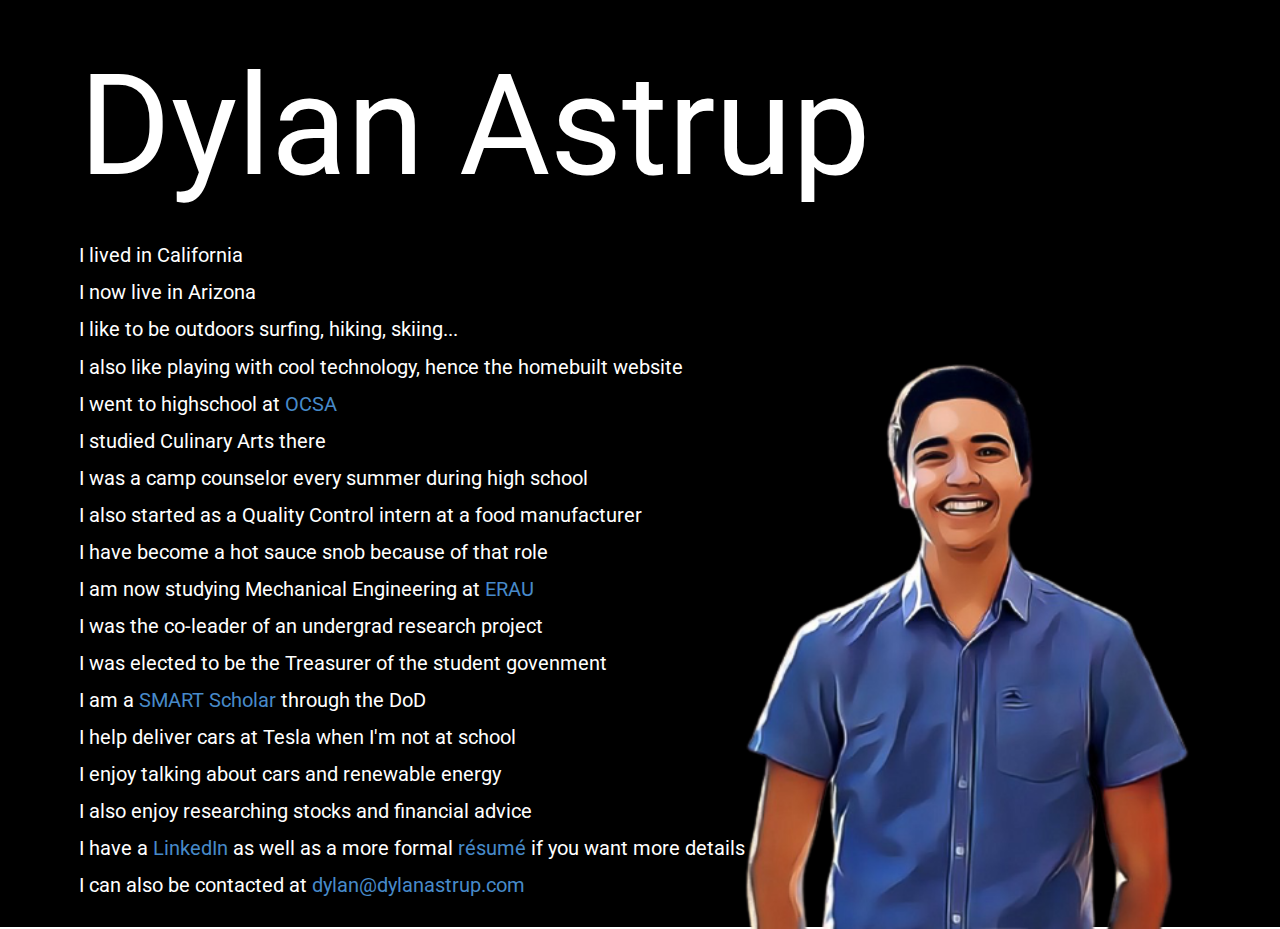
<file: Dylan-Astrup.html>
<!DOCTYPE html>
<html style="font-size: 16px;" lang="en-US">
  <head>
    <meta name="viewport" content="width=device-width, initial-scale=1.0">
    <meta charset="utf-8">
    <meta name="keywords" content="Dylan Astrup">
    <meta name="description" content="^click that to learn more about me">
    <meta name="page_type" content="np-template-header-footer-from-plugin">
    <title>Dylan Astrup</title>
    <link rel="stylesheet" href="nicepage.css" media="screen">
<link rel="stylesheet" href="Dylan-Astrup.css" media="screen">
    <script class="u-script" type="text/javascript" src="jquery.js" defer=""></script>
    <script class="u-script" type="text/javascript" src="nicepage.js" defer=""></script>
    <meta name="generator" content="Nicepage 3.23.0, nicepage.com">
    <link rel="icon" href="images/favicon1.png">
    <link id="u-theme-google-font" rel="stylesheet" href="https://fonts.googleapis.com/css?family=Roboto:100,100i,300,300i,400,400i,500,500i,700,700i,900,900i|Open+Sans:300,300i,400,400i,600,600i,700,700i,800,800i">
    
    
    <script type="application/ld+json">{
		"@context": "http://schema.org",
		"@type": "Organization",
		"name": "Dylans Onepager"
}</script>
    <meta name="theme-color" content="#478ac9">
    <meta property="og:title" content="Dylan Astrup">
    <meta property="og:description" content="^click that to learn more about me">
    <meta property="og:type" content="website">
  <script>
    function gdprConfirmed() {
        return true;
    }
    if (gdprConfirmed()) {
    document.write("\
    \
    <!-- Google Analytics -->\
    <gascript async src=\"https://www.googletagmanager.com/gtag/js?id=UA-162012138-1\"></gascript>\
    <gascript>\
        window.dataLayer = window.dataLayer || [];\
        function gtag(){dataLayer.push(arguments);}\
        gtag('js', new Date());\
        gtag('config', 'UA-162012138-1');\
    </gascript>\
    <!-- End Google Analytics -->\
    ".replace(/gascript/g, 'script'));
    }
    </script></head>
  <body class="u-body">
    <section class="u-clearfix u-section-1" id="sec-44ea">
      <div class="u-black u-container-style u-expanded-width u-group u-shape-rectangle u-group-1">
        <div class="u-container-layout u-container-layout-1">
          <h1 class="u-text u-text-default u-text-1">Dylan Astrup</h1>
          <p class="u-custom-font u-heading-font u-text u-text-default u-text-2">I lived in California</p>
          <p class="u-custom-font u-heading-font u-text u-text-default u-text-3">I now live in Arizona</p>
          <p class="u-custom-font u-heading-font u-text u-text-default u-text-4">I like to be outdoors surfing, hiking, skiing...</p>
          <img class="u-hidden-lg u-hidden-md u-hidden-sm u-hidden-xs u-image u-image-default u-image-1" src="images/Attachment_1628472954-removebg-preview.png" alt="" data-image-width="577" data-image-height="433">
          <p class="u-custom-font u-heading-font u-text u-text-default u-text-5">I also like playing with cool technology, hence the homebuilt website</p>
          <p class="u-custom-font u-heading-font u-text u-text-default u-text-6">I went to highschool at <a href="https://www.ocsarts.net/" class="u-active-none u-border-none u-btn u-button-link u-button-style u-hover-none u-none u-text-palette-1-base u-btn-1" target="_blank">OCSA</a>
          </p>
          <p class="u-custom-font u-heading-font u-text u-text-default u-text-7">I studied Culinary Arts there</p>
          <p class="u-custom-font u-heading-font u-text u-text-default u-text-8">I was a camp counselor every summer during high school</p>
          <p class="u-custom-font u-heading-font u-text u-text-default u-text-9">I also started as a Quality Control intern at a food manufacturer</p>
          <p class="u-custom-font u-heading-font u-text u-text-default u-text-10">I have become a hot sauce snob because of that role</p>
          <p class="u-custom-font u-heading-font u-text u-text-default u-text-11">I am now studying Mechanical Engineering at<a href="https://prescott.erau.edu/" class="u-active-none u-border-none u-btn u-button-link u-button-style u-hover-none u-none u-text-palette-1-base u-btn-2" target="_blank"> ERAU</a>
          </p>
          <p class="u-custom-font u-heading-font u-text u-text-default u-text-12">I was the co-leader of an undergrad research project</p>
          <p class="u-custom-font u-heading-font u-text u-text-default u-text-13">I was elected to be the Treasurer of the student govenment</p>
          <p class="u-custom-font u-heading-font u-text u-text-default u-text-14">I am a <a href="https://www.smartscholarship.org/smart" class="u-active-none u-border-none u-btn u-button-link u-button-style u-hover-none u-none u-text-palette-1-base u-btn-3" target="_blank">SMART Scholar </a>through the DoD
          </p>
          <p class="u-custom-font u-heading-font u-text u-text-default u-text-15">I help deliver cars at Tesla when I'm not at school</p>
          <p class="u-custom-font u-heading-font u-text u-text-default u-text-16">I enjoy talking about cars and renewable energy<br>
          </p>
          <p class="u-custom-font u-heading-font u-text u-text-default u-text-17">I also enjoy researching stocks and financial advice</p>
          <p class="u-custom-font u-heading-font u-text u-text-default u-text-18">I have a <a href="https://www.linkedin.com/in/dylanastrup/" class="u-active-none u-border-none u-btn u-button-link u-button-style u-hover-none u-none u-text-palette-1-base u-btn-4" target="_blank">LinkedIn</a> as well as a more formal&nbsp;<a href="files/DylanAstrup_Website_Resume.pdf" class="u-active-none u-border-none u-btn u-button-link u-button-style u-file-link u-hover-none u-none u-text-palette-1-base u-btn-5" target="_blank">résumé</a> if you want more details
          </p>
          <p class="u-custom-font u-heading-font u-text u-text-default u-text-19">I can also be contacted at <a href="mailto:dylan@dylanastrup.com" class="u-active-none u-border-none u-btn u-button-link u-button-style u-hover-none u-none u-text-palette-1-base u-btn-6">dylan@dylanastrup.com</a>
          </p>
        </div>
      </div>
    </section>
    
    
    
  </body>
</html>
</file>
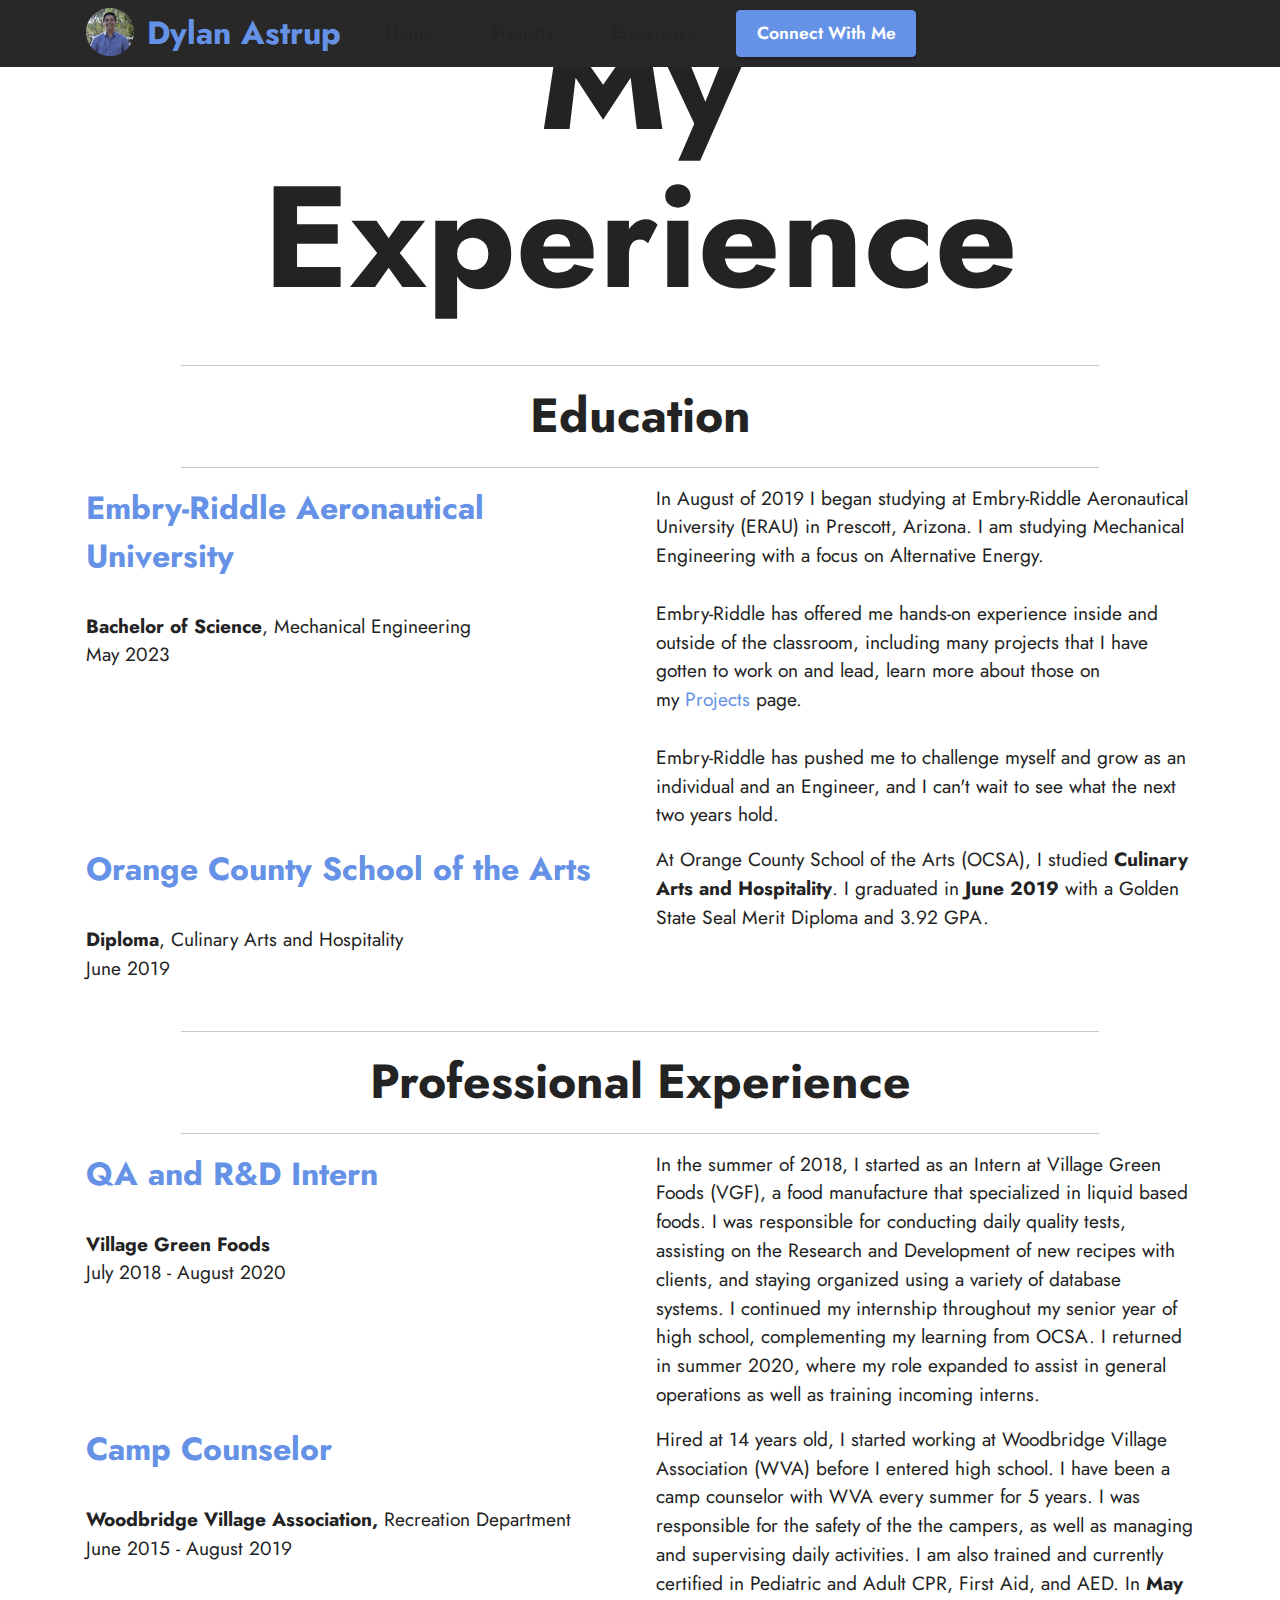
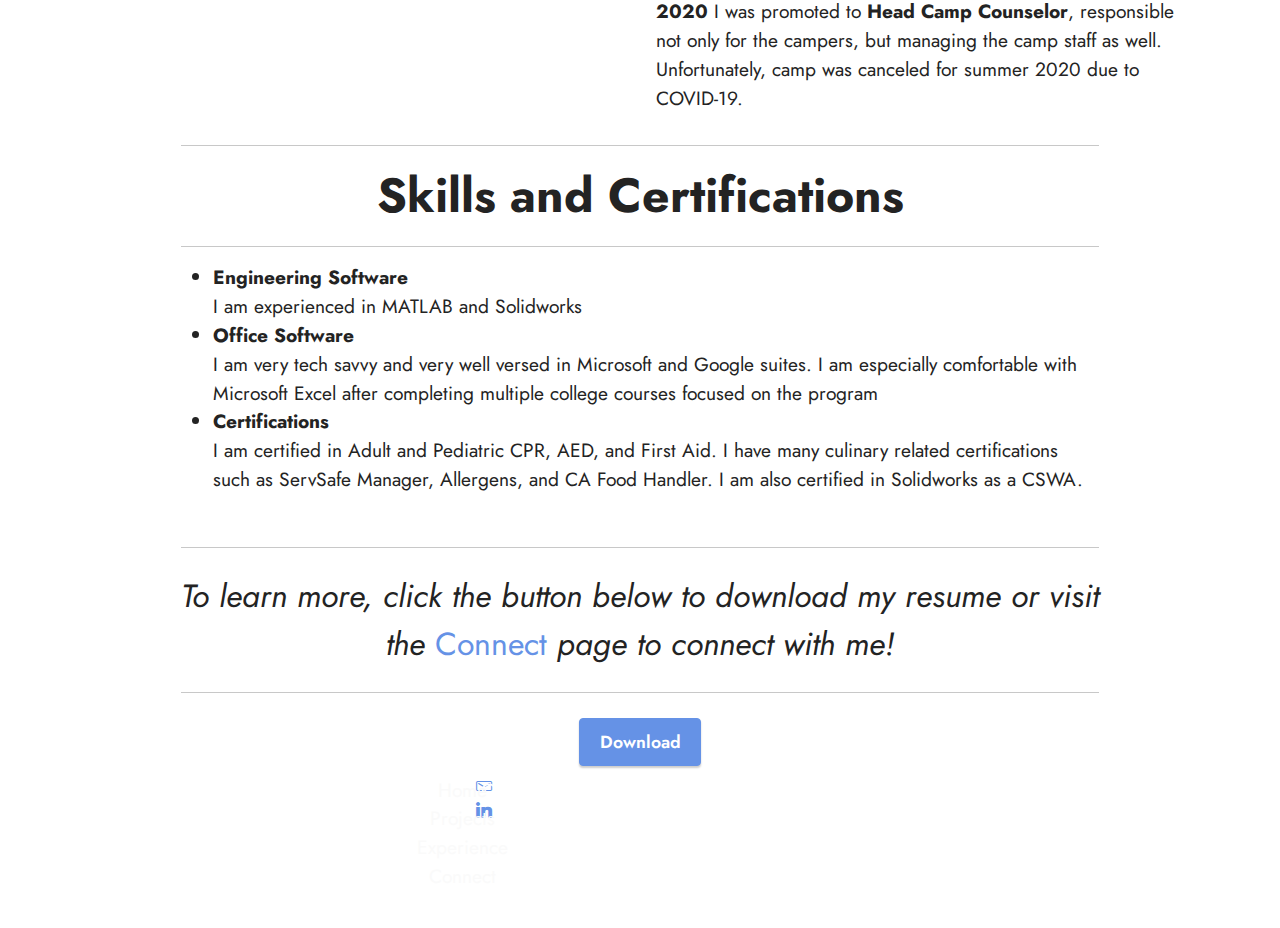
<file: expereience.html>
<!DOCTYPE html>
<html  >
<head>
  <!-- Site made with Mobirise Website Builder v5.2.0, https://mobirise.com -->
  <meta charset="UTF-8">
  <meta http-equiv="X-UA-Compatible" content="IE=edge">
  <meta name="generator" content="Mobirise v5.2.0, mobirise.com">
  <meta name="viewport" content="width=device-width, initial-scale=1, minimum-scale=1">
  <link rel="shortcut icon" href="assets/images/circle-cropped-2-90x90-90x90.png" type="image/x-icon">
  <meta name="description" content="">


  <title>Experience</title>
  <link rel="stylesheet" href="assets/web/assets/mobirise-icons-bold/mobirise-icons-bold.css">
  <link rel="stylesheet" href="assets/tether/tether.min.css">
  <link rel="stylesheet" href="assets/bootstrap/css/bootstrap.min.css">
  <link rel="stylesheet" href="assets/bootstrap/css/bootstrap-grid.min.css">
  <link rel="stylesheet" href="assets/bootstrap/css/bootstrap-reboot.min.css">
  <link rel="stylesheet" href="assets/dropdown/css/style.css">
  <link rel="stylesheet" href="assets/socicon/css/styles.css">
  <link rel="stylesheet" href="assets/theme/css/style.css">
  <link rel="preload" as="style" href="assets/mobirise/css/mbr-additional.css"><link rel="stylesheet" href="assets/mobirise/css/mbr-additional.css" type="text/css">




</head>
<body>

<!-- Analytics -->
<!--Start of Tawk.to Script-->
<script type="text/javascript">
var Tawk_API=Tawk_API||{}, Tawk_LoadStart=new Date();
(function(){
var s1=document.createElement("script"),s0=document.getElementsByTagName("script")[0];
s1.async=true;
s1.src='https://embed.tawk.to/6068a444067c2605c0bf0186/1f2cc3b59';
s1.charset='UTF-8';
s1.setAttribute('crossorigin','*');
s0.parentNode.insertBefore(s1,s0);
})();
</script>
<!--End of Tawk.to Script-->

<!-- Global site tag (gtag.js) - Google Analytics -->
<script async src="https://www.googletagmanager.com/gtag/js?id=UA-162012138-1"></script>
<script>
  window.dataLayer = window.dataLayer || [];
  function gtag(){dataLayer.push(arguments);}
  gtag('js', new Date());

  gtag('config', 'UA-162012138-1');
</script>
<!-- /Analytics -->



  <section class="menu menu2 cid-slnSNMt0IA" once="menu" id="menu2-8">

    <nav class="navbar navbar-dropdown navbar-fixed-top navbar-expand-lg">
        <div class="container">
            <div class="navbar-brand">
                <span class="navbar-logo">
                    <a href="index.html">
                        <img src="assets/images/circle-cropped-2-90x90-90x90.png" alt="Dylan" style="height: 3rem;">
                    </a>
                </span>
                <span class="navbar-caption-wrap"><a class="navbar-caption text-primary display-5" href="index.html">Dylan Astrup</a></span>
            </div>
            <button class="navbar-toggler" type="button" data-toggle="collapse" data-target="#navbarSupportedContent" aria-controls="navbarNavAltMarkup" aria-expanded="false" aria-label="Toggle navigation">
                <div class="hamburger">
                    <span></span>
                    <span></span>
                    <span></span>
                    <span></span>
                </div>
            </button>
            <div class="collapse navbar-collapse" id="navbarSupportedContent">
                <ul class="navbar-nav nav-dropdown" data-app-modern-menu="true"><li class="nav-item"><a class="nav-link link text-black text-primary display-4" href="index.html">Home</a></li>
                    <li class="nav-item"><a class="nav-link link text-black text-primary display-4" href="projects.html">Projects</a></li>
                    <li class="nav-item"><a class="nav-link link text-black text-primary display-4" href="expereience.html">Experience</a>
                    </li></ul>

                <div class="navbar-buttons mbr-section-btn"><a class="btn btn-primary display-4" href="connect.html">
                        Connect With Me</a></div>
            </div>
        </div>
    </nav>
</section>

<section class="content4 cid-stuGaZW19x" id="content4-d">


    <div class="container">
        <div class="row justify-content-center">
            <div class="title col-md-12 col-lg-10">
                <h3 class="mbr-section-title mbr-fonts-style align-center mb-4 display-1">
                    <strong>My Experience</strong></h3>


            </div>
        </div>
    </div>
</section>

<section class="content6 cid-stuRIoE7jT" id="content6-s">

    <div class="container">
        <div class="row justify-content-center">
            <div class="col-md-12 col-lg-10">
                <hr class="line">
                <p class="mbr-text align-center mbr-fonts-style my-4 display-2"><strong>Education</strong></p>
                <hr class="line">
            </div>
        </div>
    </div>
</section>

<section class="content10 cid-stuGRM8pcX" id="content10-e">

    <div class="container">
        <div class="row justify-content-center">
            <div class="col-12 col-md">
                <h5 class="mbr-section-title mbr-fonts-style mb-4 display-5">
                    <a href="https://prescott.erau.edu/" class="text-primary" target="_blank"><strong>Embry-Riddle</strong> <strong>Aeronautical University</strong></a></h5>
                <h6 class="mbr-section-subtitle mbr-fonts-style mb-4 display-7"><strong>Bachelor of Science</strong>, Mechanical Engineering<br>May 2023</h6>
            </div>
            <div class="col-md-12 col-lg-6">
                <p class="mbr-text mbr-fonts-style display-7">In August of 2019 I began studying at Embry-Riddle Aeronautical University (ERAU) in Prescott, Arizona. I am studying Mechanical Engineering with a focus on Alternative Energy.<br><br>Embry-Riddle has offered me hands-on experience inside and outside of the classroom, including many projects that I have gotten to work on and lead, learn more about those on my&nbsp;<a href="projects.html" class="text-primary">Projects</a> page.&nbsp;<br><br>Embry-Riddle has pushed me to challenge myself and grow as an individual and an Engineer, and I can't wait to see what the next two years hold.</p>
            </div>
        </div>
    </div>
</section>

<section class="content10 cid-stuJ3QHiqu" id="content10-f">

    <div class="container">
        <div class="row justify-content-center">
            <div class="col-12 col-md">
                <h5 class="mbr-section-title mbr-fonts-style mb-4 display-5">
                    <a href="https://www.ocsarts.net/" class="text-primary" target="_blank"><strong>Orange County School of the Arts</strong></a></h5>
                <h6 class="mbr-section-subtitle mbr-fonts-style mb-4 display-7"><strong>Diploma</strong>, Culinary Arts and Hospitality<br>June 2019</h6>
            </div>
            <div class="col-md-12 col-lg-6">
                <p class="mbr-text mbr-fonts-style display-7">At Orange County School of the Arts (OCSA), I studied <strong>Culinary Arts and Hospitality</strong>. I graduated in<strong> June 2019</strong> with a Golden State Seal Merit Diploma and 3.92 GPA.</p>
            </div>
        </div>
    </div>
</section>

<section class="content6 cid-stuRlzeMN6" id="content6-q">

    <div class="container">
        <div class="row justify-content-center">
            <div class="col-md-12 col-lg-10">
                <hr class="line">
                <p class="mbr-text align-center mbr-fonts-style my-4 display-2">
                    <strong>Professional Experience</strong></p>
                <hr class="line">
            </div>
        </div>
    </div>
</section>

<section class="content10 cid-stuKeajpjS" id="content10-h">

    <div class="container">
        <div class="row justify-content-center">
            <div class="col-12 col-md">
                <h5 class="mbr-section-title mbr-fonts-style mb-4 display-5">
                    <a href="http://www.villagegreenfoods.com/" class="text-primary" target="_blank"><strong>QA and R&amp;D Intern</strong></a></h5>
                <h6 class="mbr-section-subtitle mbr-fonts-style mb-4 display-7"><strong>Village Green Foods</strong><br>July 2018 - August 2020</h6>
            </div>
            <div class="col-md-12 col-lg-6">
                <p class="mbr-text mbr-fonts-style display-7">In the summer of 2018, I started as an Intern at Village Green Foods (VGF), a food manufacture that specialized in liquid based foods. I was responsible for conducting daily quality tests, assisting on the Research and Development of new recipes with clients, and staying organized using a variety of database systems. I continued my internship throughout my senior year of high school, complementing my learning from OCSA. I returned in summer 2020, where my role expanded to assist in general operations as well as training incoming interns.&nbsp;</p>
            </div>
        </div>
    </div>
</section>

<section class="content10 cid-stuL1W4VEI" id="content10-i">

    <div class="container">
        <div class="row justify-content-center">
            <div class="col-12 col-md">
                <h5 class="mbr-section-title mbr-fonts-style mb-4 display-5">
                    <a href="https://www.wva.org/" class="text-primary" target="_blank"><strong>Camp Counselor</strong></a></h5>
                <h6 class="mbr-section-subtitle mbr-fonts-style mb-4 display-7"><strong>Woodbridge Village Association, </strong>Recreation Department<br>June 2015 - August 2019</h6>
            </div>
            <div class="col-md-12 col-lg-6">
                <p class="mbr-text mbr-fonts-style display-7">Hired at 14 years old, I started working at Woodbridge Village Association (WVA) before I entered high school. I have been a camp counselor with WVA every summer for 5 years. I was responsible for the safety of the the campers, as well as managing and supervising daily activities. I am also trained and currently certified in Pediatric and Adult CPR, First Aid, and AED. In <strong>May 2020</strong> I was promoted to <strong>Head Camp Counselor</strong>, responsible not only for the campers, but managing the camp staff as well. Unfortunately, camp was canceled for summer 2020 due to COVID-19.&nbsp;&nbsp;</p>
            </div>
        </div>
    </div>
</section>

<section class="content6 cid-stuRwWXvZx" id="content6-r">

    <div class="container">
        <div class="row justify-content-center">
            <div class="col-md-12 col-lg-10">
                <hr class="line">
                <p class="mbr-text align-center mbr-fonts-style my-4 display-2"><strong>Skills and Certifications</strong></p>
                <hr class="line">
            </div>
        </div>
    </div>
</section>

<section class="content14 cid-stuMdnhUTu" id="content14-k">



    <div class="container">
        <div class="row justify-content-center">
            <div class="col-md-12 col-lg-10">

                <ul class="list mbr-fonts-style display-7">
                    <li><strong>Engineering Software</strong><br>I am experienced in MATLAB and Solidworks</li><li><strong>Office Software</strong><br><span style="font-size: 1.2rem;">I am very tech savvy and very well versed in </span>Microsoft<span style="font-size: 1.2rem;">&nbsp;and Google suites. I am especially comfortable with Microsoft Excel after completing multiple college courses focused on the program</span></li><li><span style="font-size: 1.2rem;"><strong>Certifications</strong><br>I am certified in Adult and Pediatric CPR, AED, and First Aid. I have many culinary related certifications such as ServSafe Manager, Allergens, and CA Food Handler. I am also certified in Solidworks as a CSWA.</span></li>
                </ul>
            </div>
        </div>
    </div>
</section>

<section class="content6 cid-stuNp9LzDv" id="content6-l">

    <div class="container">
        <div class="row justify-content-center">
            <div class="col-md-12 col-lg-10">
                <hr class="line">
                <p class="mbr-text align-center mbr-fonts-style my-4 display-5">
                    <em>To learn more, click the button below to download my resume or visit the <a href="connect.html" class="text-primary">Connect</a> page to connect with me!</em></p>
                <hr class="line">
            </div>
        </div>
    </div>
</section>

<section class="content11 cid-stuNELPFzU" id="content11-m">

    <div class="container">
        <div class="row justify-content-center">
            <div class="col-md-12 col-lg-10">
                <div class="mbr-section-btn align-center"><a class="btn btn-primary display-4" href="assets/files/Resume_DylanAstrup.pdf" target="_blank">Download</a></div>
            </div>
        </div>
    </div>
</section>

<section class="footer3 cid-stuDsr4DqF" once="footers" id="footer3-9">





    <div class="container">
        <div class="media-container-row align-center mbr-white">
            <div class="row row-links">
                <ul class="foot-menu">





                <li class="foot-menu-item mbr-fonts-style display-7"><a class="text-white text-primary" href="index.html" target="_blank">Home</a></li><li class="foot-menu-item mbr-fonts-style display-7"><a class="text-white text-primary" href="projects.html" target="_blank">Projects</a></li><li class="foot-menu-item mbr-fonts-style display-7"><a class="text-white text-primary" href="expereience.html" target="_blank">Experience</a></li><li class="foot-menu-item mbr-fonts-style display-7"><a class="text-white text-primary" href="connect.html" target="_blank">Connect</a></li></ul>
            </div>
            <div class="row social-row">
                <div class="social-list align-right pb-2">






                <div class="soc-item">
                        <a href="mailto:dylan@dylanastrup.com">
                            <span class="mbr-iconfont mbr-iconfont-social mbrib-letter"></span>
                        </a>
                    </div><div class="soc-item">
                        <a href="https://www.linkedin.com/in/dylanastrup" target="_blank">
                            <span class="mbr-iconfont mbr-iconfont-social socicon-linkedin socicon"></span>
                        </a>
                    </div></div>
            </div>
            <div class="row row-copirayt">
                <p class="mbr-text mb-0 mbr-fonts-style mbr-white align-center display-7">© Copyright 2021 Dylan Astrup - All Rights Reserved</p>
            </div>
        </div>
    </div>
</section><section style="background-color: #fff; font-family: -apple-system, BlinkMacSystemFont, 'Segoe UI', 'Roboto', 'Helvetica Neue', Arial, sans-serif; color:#aaa; font-size:12px; padding: 0; align-items: center; display: flex;"><a href="https://mobirise.site/r" style="flex: 1 1; height: 0rem; padding-left: 1rem;"></a><p style="flex: 0 0 auto; margin:0; padding-right:1rem;"><a href="https://mobirise.site/q" style="color:#aaa;"></a></p></section><script src="assets/web/assets/jquery/jquery.min.js"></script>  <script src="assets/popper/popper.min.js"></script>  <script src="assets/tether/tether.min.js"></script>  <script src="assets/bootstrap/js/bootstrap.min.js"></script>  <script src="assets/smoothscroll/smooth-scroll.js"></script>  <script src="assets/dropdown/js/nav-dropdown.js"></script>  <script src="assets/dropdown/js/navbar-dropdown.js"></script>  <script src="assets/touchswipe/jquery.touch-swipe.min.js"></script>  <script src="assets/theme/js/script.js"></script>  


</body>
</html>
</file>
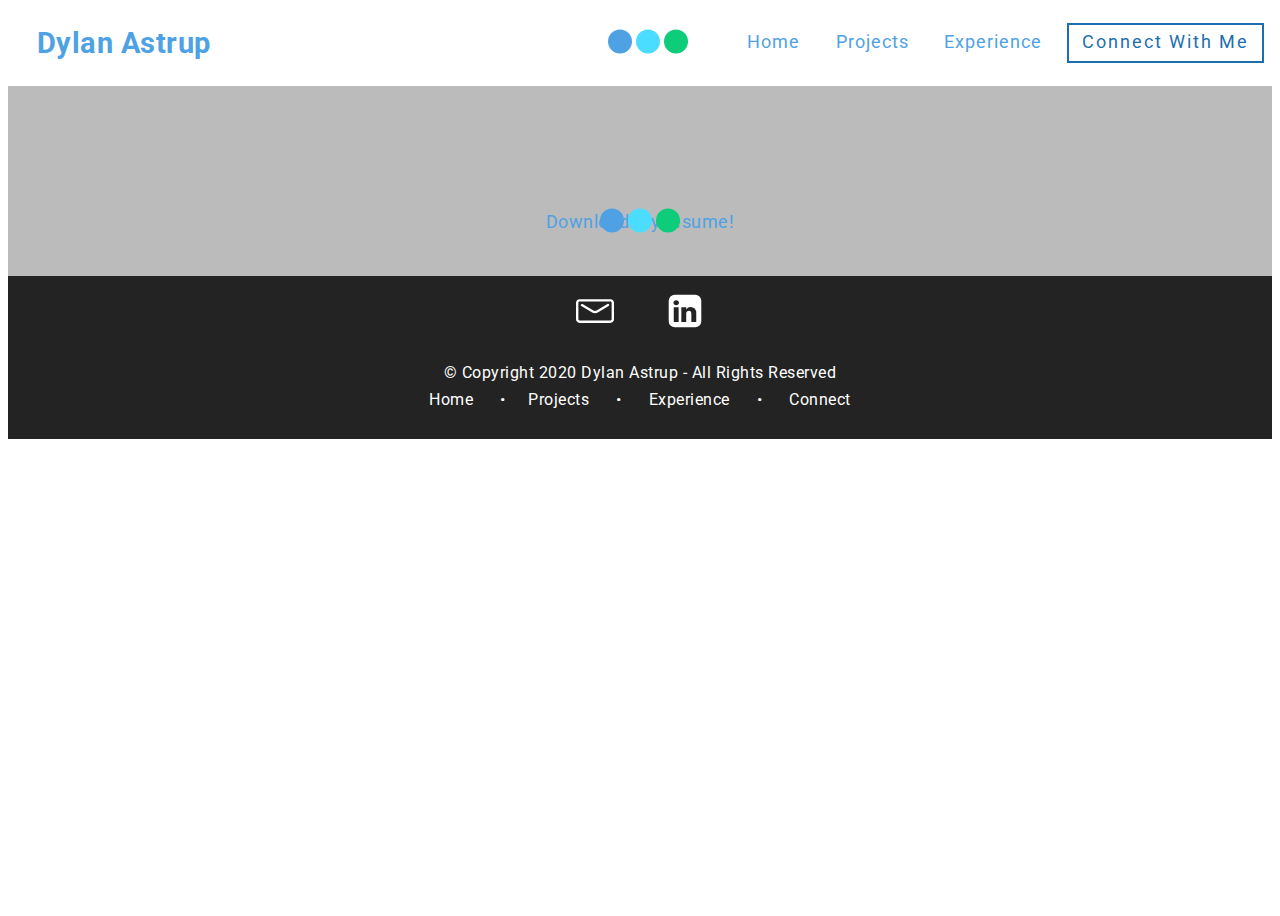
<file: experience.html>
<!DOCTYPE html>
<html amp >
<head>

  <!-- Global site tag (gtag.js) - Google Analytics -->
<script async src="https://www.googletagmanager.com/gtag/js?id=UA-162012138-1"></script>
<script>
  window.dataLayer = window.dataLayer || [];
  function gtag(){dataLayer.push(arguments);}
  gtag('js', new Date());

  gtag('config', 'UA-162012138-1');
</script>


  <!-- Site made with Mobirise Website Builder v5.0.29, https://mobirise.com -->
  <meta charset="UTF-8">
  <meta http-equiv="X-UA-Compatible" content="IE=edge">
  <meta name="generator" content="Mobirise v5.0.29, mobirise.com">
  <meta name="viewport" content="width=device-width, initial-scale=1, minimum-scale=1">
  <link rel="shortcut icon" href="assets/images/circle-cropped-2-90x90.png" type="image/x-icon">
  <meta name="description" content="My experience - view my resume and learn more about my experience">
  <meta name="amp-script-src" content="">

  <title>Experience</title>

<link rel="canonical" href="experience.html">
 <style amp-boilerplate>body{-webkit-animation:-amp-start 8s steps(1,end) 0s 1 normal both;-moz-animation:-amp-start 8s steps(1,end) 0s 1 normal both;-ms-animation:-amp-start 8s steps(1,end) 0s 1 normal both;animation:-amp-start 8s steps(1,end) 0s 1 normal both}@-webkit-keyframes -amp-start{from{visibility:hidden}to{visibility:visible}}@-moz-keyframes -amp-start{from{visibility:hidden}to{visibility:visible}}@-ms-keyframes -amp-start{from{visibility:hidden}to{visibility:visible}}@-o-keyframes -amp-start{from{visibility:hidden}to{visibility:visible}}@keyframes -amp-start{from{visibility:hidden}to{visibility:visible}}</style>
<noscript><style amp-boilerplate>body{-webkit-animation:none;-moz-animation:none;-ms-animation:none;animation:none}</style></noscript>
<link href="https://fonts.googleapis.com/css?family=Roboto:100,100i,300,300i,400,400i,500,500i,700,700i,900,900i&display=swap" rel="stylesheet">

 <style amp-custom>
div,span,h1,h2,h3,h4,h5,h6,p,blockquote,a,ol,ul,li,figcaption,textarea,input{font: inherit;}*{-webkit-box-sizing: border-box;box-sizing: border-box;outline: none;}*:focus{outline: none;}body{position: relative;font-style: normal;line-height: 1;color: #3f485d;}section{background-color: #eeeeee;background-position: 50% 50%;background-repeat: no-repeat;background-size: cover;overflow: hidden;padding: 30px 0;}h1,h2,h3,h4,h5,h6{margin: 0;padding: 0;}p,li,blockquote{letter-spacing: 0.5px;line-height: 1.7;}ul,ol,blockquote,p{margin-bottom: 0;margin-top: 0;}a{cursor: pointer;}a,a:hover{text-decoration: none;}a.mbr-iconfont:hover{text-decoration: none;}h1,h2,h3,h4,h5,h6,.display-1,.display-2,.display-4,.display-5,.display-7{word-break: break-word;word-wrap: break-word;}b,strong{font-weight: bold;}blockquote{padding: 10px 0 10px 20px;position: relative;border-left: 3px solid;}input:-webkit-autofill,input:-webkit-autofill:hover,input:-webkit-autofill:focus,input:-webkit-autofill:active{-webkit-transition-delay: 9999s;transition-delay: 9999s;-webkit-transition-property: background-color,color;-o-transition-property: background-color,color;transition-property: background-color,color;}html,body{height: auto;min-height: 100vh;}.mbr-section-title{margin: 0;padding: 0;font-style: normal;line-height: 1.2;width: 100%;}.mbr-section-subtitle{line-height: 1.3;width: 100%;}.mbr-text{font-style: normal;line-height: 1.6;width: 100%;}.mbr-white{color: #ffffff;}.mbr-black{color: #000000;}.align-left{text-align: left;}.align-left .list-item{justify-content: flex-start;}.align-center{text-align: center;}.align-center .list-item{justify-content: center;}.align-right{text-align: right;}.align-right .list-item{justify-content: flex-end;}@media (max-width: 767px){.align-left,.align-center,.align-right{text-align: center;}.align-left .list-item,.align-center .list-item,.align-right .list-item{justify-content: center;}}.mbr-light{font-weight: 300;}.mbr-regular{font-weight: 400;}.mbr-semibold{font-weight: 500;}.mbr-bold{font-weight: 700;}.icons-list a{margin: 0 1rem 0 0;}.icons-list a:last-child{margin: 0;}.mbr-figure{align-self: center;}.hidden{visibility: hidden;}.super-hide{display: none;}.inactive{-webkit-user-select: none;-moz-user-select: none;-ms-user-select: none;user-select: none;pointer-events: none;-webkit-user-drag: none;user-drag: none;}.mbr-overlay{position: absolute;bottom: 0;left: 0;right: 0;top: 0;z-index: 0;}.map-placeholder{display: none;}.google-map,.google-map iframe{position: relative;width: 100%;height: 400px;}amp-img{width: 100%;}amp-img img{max-height: 100%;max-width: 100%;}img.mbr-temp{width: 100%;}.rounded{border-radius: 50%;}.is-builder .nodisplay + img[async],.is-builder .nodisplay + img[decoding="async"],.is-builder amp-img > a + img[async],.is-builder amp-img > a + img[decoding="async"]{display: none;}html:not(.is-builder) amp-img > a{position: absolute;top: 0;bottom: 0;left: 0;right: 0;z-index: 1;}.is-builder .temp-amp-sizer{position: absolute;}.is-builder amp-youtube .temp-amp-sizer,.is-builder amp-vimeo .temp-amp-sizer{position: static;}.mobirise-spinner{position: absolute;top: 50%;left: 40%;margin-left: 10%;-webkit-transform: translate3d(-50%,-50%,0);z-index: 4;}.mobirise-spinner em{width: 24px;height: 24px;background: #3ac;border-radius: 100%;display: inline-block;-webkit-animation: slide 1s infinite;}.mobirise-spinner em:nth-child(1){-webkit-animation-delay: 0.1s;}.mobirise-spinner em:nth-child(2){-webkit-animation-delay: 0.2s;}.mobirise-spinner em:nth-child(3){-webkit-animation-delay: 0.3s;}@-moz-keyframes slide{0%{-webkit-transform: scale(1);}50%{opacity: 0.3;-webkit-transform: scale(2);}100%{-webkit-transform: scale(1);}}@-webkit-keyframes slide{0%{-webkit-transform: scale(1);}50%{opacity: 0.3;-webkit-transform: scale(2);}100%{-webkit-transform: scale(1);}}@-o-keyframes slide{0%{-webkit-transform: scale(1);}50%{opacity: 0.3;-webkit-transform: scale(2);}100%{-webkit-transform: scale(1);}}@keyframes slide{0%{-webkit-transform: scale(1);}50%{opacity: 0.3;-webkit-transform: scale(2);}100%{-webkit-transform: scale(1);}}.mobirise-loader .amp-active > div{display: none;}.iconfont-wrapper{display: inline-block;}.mbr-flex{display: flex;}.flex-wrap{flex-wrap: wrap;}.mbr-jc-s{justify-content: flex-start;}.mbr-jc-c{justify-content: center;}.mbr-jc-e{justify-content: flex-end;}.mbr-row-reverse{flex-direction: row-reverse;}.mbr-column{flex-direction: column;}amp-img,img{height: 100%;width: 100%;}.hidden-slide{display: none;}.visible-slide{display: flex;}section,.container,.container-fluid{position: relative;word-wrap: break-word;}.mbr-fullscreen .mbr-overlay{min-height: 100vh;}.mbr-fullscreen{display: flex;align-items: center;height: 100vh;min-height: 100vh;padding: 3rem 0;}.container{padding: 0 1rem;width: 100%;margin-right: auto;margin-left: auto;}@media (max-width: 767px){.container{max-width: 540px;}} @media (min-width: 768px){.container{max-width: 720px;}} @media (min-width: 992px){.container{max-width: 960px;}} @media (min-width: 1200px){.container{max-width: 1140px;}}.container-fluid{width: 100%;padding: 0 1rem;}.btn{position: relative;font-weight: 400;margin: 0.4rem 0.5rem;border: 2px solid;font-style: normal;white-space: normal;transition: all 0.3s ease-in-out,box-shadow 2s ease-in-out,-webkit-box-shadow 2s ease-in-out;display: inline-flex;align-items: center;justify-content: center;word-break: break-word;line-height: 1;letter-spacing: 2px;}.btn-form{padding: 1rem 2rem;}.btn-form:hover{cursor: pointer;}.btn{padding: 1rem 2rem;border-radius: 0px;}.btn-sm{padding: 0.6rem 0.8rem;border-radius: 0px;}.btn-md{padding: 1rem 2rem;border-radius: 0px;}.btn-lg{padding: 1.2rem 3.2rem;border-radius: 0px;}form .btn,form .mbr-section-btn{margin: 0;}.note-popover .btn:after{display: none;}.mbr-section-btn{margin: 0 -0.25rem;font-size: 0;}nav .mbr-section-btn{margin-left: 0rem;margin-right: 0rem;}.btn .mbr-iconfont,.btn.btn-md .mbr-iconfont{cursor: pointer;margin: 0 0.8rem 0 0;}.btn-sm .mbr-iconfont{margin: 0 0.5rem 0 0;}[type="submit"]{-webkit-appearance: none;}section.menu{min-height: 70px;overflow: visible;padding: 0;}.menu-container{display: flex;-webkit-box-pack: justify;-ms-flex-pack: justify;justify-content: space-between;align-items: center;min-height: 70px;}@media (max-width: 991px){.menu-container{max-width: 100%;padding: 0.5rem 1rem;}} @media (max-width: 767px){.menu-container{padding: 0.5rem 1rem;}}.navbar{z-index: 100;width: 100%;position: absolute;}.navbar-fixed-top{position: fixed;top: 0;}.navbar-brand{display: flex;align-items: center;word-break: break-word;z-index: 1;}.navbar-logo{margin: 0 0.8rem 0 0;}@media (max-width: 767px){.navbar-logo amp-img{max-height: 35px;max-width: 35px;}}.navbar-caption-wrap{display: flex;}.navbar .navbar-collapse{display: flex;-ms-flex-preferred-size: auto;flex-basis: auto;align-items: center;justify-content: flex-end;}@media (max-width: 991px){.navbar .navbar-collapse{display: none;position: absolute;top: 0;right: 0;height: 100vh;overflow-y: auto;padding: 70px 2rem 1rem;z-index: 1;}}@media (max-width: 991px){.navbar.opened .navbar-collapse.show,.navbar.opened .navbar-collapse.collapsing{display: block;}.is-builder .navbar-collapse{position: fixed;}}.navbar-nav{list-style-type: none;display: flex;flex-wrap: wrap;padding-left: 0;min-width: 10rem;}@media (max-width: 991px){.navbar-nav{flex-direction: column;}} .navbar-nav .mbr-iconfont{margin: 0 0.2rem 0 0;}.nav-item{word-break: break-all;}.nav-link{display: flex;align-items: center;justify-content: center;}.nav-link,.navbar-caption{transition: all 0.2s;letter-spacing: 1px;}.nav-dropdown .dropdown-menu{min-width: 10rem;position: absolute;left: 0;padding: 1.25rem 0;}.nav-dropdown .dropdown-menu .dropdown-item{line-height: 2;display: flex;justify-content: center;align-items: center;padding: 0.25rem 1.5rem;white-space: nowrap;}.nav-dropdown .dropdown-menu .dropdown{position: relative;}.dropdown-menu .dropdown:hover > .dropdown-menu{opacity: 1;pointer-events: all;}.nav-dropdown .dropdown-submenu{top: 0;left: 100%;margin: 0;}.nav-item.dropdown{position: relative;}.nav-item.dropdown .dropdown-menu{opacity: 0;pointer-events: none;}.nav-item.dropdown:hover > .dropdown-menu{opacity: 1;pointer-events: all;}.link.dropdown-toggle:after{content: "";margin-left: 0.25rem;border-top: 0.35em solid;border-right: 0.35em solid transparent;border-left: 0.35em solid transparent;border-bottom: 0;}.navbar .dropdown.open > .dropdown-menu{display: block;}@media (max-width: 991px){.is-builder .nav-dropdown .dropdown-menu{position: relative;}.nav-dropdown .dropdown-submenu{left: 0;}.nav-dropdown .dropdown-menu .dropdown-item{padding: 0.25rem 1.5rem;margin: 0;justify-content: center;}.nav-dropdown .dropdown-menu .dropdown-item:after{right: auto;}.navbar.opened .dropdown-menu{top: 0;}.dropdown-toggle[data-toggle="dropdown-submenu"]:after{content: "";margin-left: 0.25rem;border-top: 0.35em solid;border-right: 0.35em solid transparent;border-left: 0.35em solid transparent;border-bottom: 0;top: 55%;}}.navbar-buttons{display: flex;flex-wrap: wrap;align-items: center;justify-content: center;}@media (max-width: 991px){.navbar-buttons{flex-direction: column;}}.menu-social-list{display: flex;align-items: center;justify-content: center;flex-wrap: wrap;}.menu-social-list a{margin: 0 0.5rem;}.menu-social-list a span{font-size: 1.5rem;}button.navbar-toggler{position: absolute;right: 20px;top: 25px;width: 31px;height: 20px;cursor: pointer;transition: all .2s;-ms-flex-item-align: center;-ms-grid-row-align: center;align-self: center;}.hamburger span{position: absolute;right: 0;width: 30px;height: 2px;border-right: 5px;}.hamburger span:nth-child(1){top: 0;transition: all .2s;}.hamburger span:nth-child(2){top: 8px;transition: all .15s;}.hamburger span:nth-child(3){top: 8px;transition: all .15s;}.hamburger span:nth-child(4){top: 16px;transition: all .2s;}nav.opened .navbar-toggler:not(.hide) .hamburger span:nth-child(4),nav.opened .navbar-toggler:not(.hide) .hamburger span:nth-child(1){top: 8px;width: 0;opacity: 0;right: 50%;transition: all .2s;}nav.opened .navbar-toggler:not(.hide) .hamburger span:nth-child(2){transform: rotate(-45deg);transition: all .25s;}nav.opened .navbar-toggler:not(.hide) .hamburger span:nth-child(3){transform: rotate(45deg);transition: all .25s;}.ampstart-btn.hamburger{position: absolute;top: 25px;right: 20px;margin-left: auto;height: 20px;width: 30px;background: none;border: none;cursor: pointer;z-index: 1000;}@media (min-width: 992px){.ampstart-btn,amp-sidebar{display: none;}.dropdown-menu .dropdown-toggle:after{content: "";border-bottom: 0.35em solid transparent;border-left: 0.35em solid;border-right: 0;border-top: 0.35em solid transparent;margin-left: 0.3rem;margin-top: -0.3077em;position: absolute;right: 1.1538em;top: 50%;}}.close-sidebar{width: 30px;height: 30px;position: relative;cursor: pointer;background-color: transparent;border: none;}.close-sidebar span{position: absolute;left: 0;width: 30px;height: 2px;border-right: 5px;top: 14px;}.close-sidebar span:nth-child(1){transform: rotate(-45deg);}.close-sidebar span:nth-child(2){transform: rotate(45deg);}.builder-sidebar{position: relative;height: 100vh;overflow-y: auto;min-width: 10rem;z-index: 1030;padding: 1rem 2rem;max-width: 20rem;}.builder-sidebar .dropdown:hover > .dropdown-menu{position: relative;text-align: center;}section.sidebar-open:before{content: '';position: fixed;top: 0;bottom: 0;right: 0;left: 0;background-color: rgba(0,0,0,0.2);z-index: 1040;}.is-builder section.horizontal-menu .ampstart-btn{display: none;}.is-builder section.horizontal-menu .dropdown-menu{z-index: auto;opacity: 1;pointer-events: auto;}.is-builder .menu{overflow: visible;}#sidebar{background-color: transparent;}.card-title{margin: 0;}.card{position: relative;background-color: transparent;border: none;border-radius: 0;width: 100%;padding: 0 1rem;}@media (max-width: 767px){.card:not(.last-child){padding-bottom: 30px;}} .card .card-img{width: auto;border-radius: 0;}.card .card-wrapper{height: 100%;}@media (max-width: 767px){.card .card-wrapper{flex-direction: column;}} .card img{height: 100%;-o-object-fit: cover;object-fit: cover;-o-object-position: center;object-position: center;}.card-inner,.items-list{display: flex;flex-direction: column;}.items-list{list-style-type: none;padding: 0;}.items-list .list-item{padding: 1rem 2rem;}.card-head{padding: 1.5rem 2rem;}.card-price-wrap{padding: 1rem 2rem;}.card-button{padding: 1rem;margin: 0;}.timeline-wrap{position: relative;}.timeline-wrap .iconBackground{position: absolute;left: 50%;width: 20px;height: 20px;line-height: 30px;text-align: center;border-radius: 50%;font-size: 30px;display: inline-block;background-color: #000000;top: 20px;margin: 0 0 0 -10px;}@media (max-width: 767px){.timeline-wrap .iconBackground{left: 0;}}.separline{position: relative;}@media (max-width: 767px){.separline:not(.last-child){padding-bottom: 2rem;}} .separline:before{position: absolute;content: "";width: 2px;background-color: #000000;left: calc(50% - 1px);height: calc(100% - 20px);top: 40px;}@media (max-width: 767px){.separline:before{left: 0;}}.gallery-img-wrap{position: relative;height: 100%;}.gallery-img-wrap:hover{cursor: pointer;}.gallery-img-wrap:hover .icon-wrap,.gallery-img-wrap:hover .caption-on-hover{opacity: 1;}.gallery-img-wrap:hover:after{opacity: .5;}.gallery-img-wrap amp-img{height: 100%;}.gallery-img-wrap:after{content: "";position: absolute;top: 0;bottom: 0;left: 0;right: 0;background: #000;opacity: 0;transition: opacity 0.2s;pointer-events: none;}.gallery-img-wrap .icon-wrap,.gallery-img-wrap .img-caption{z-index: 3;pointer-events: none;position: absolute;}.gallery-img-wrap .icon-wrap,.gallery-img-wrap .caption-on-hover{opacity: 0;transition: opacity 0.2s;}.gallery-img-wrap .icon-wrap{left: 50%;top: 50%;transform: translate(-50%,-50%);background-color: #fff;padding: .5rem;border-radius: 50%;}.gallery-img-wrap .amp-iconfont{color: #000;font-size: 1rem;width: 1rem;display: block;}.gallery-img-wrap .img-caption{left: 0;right: 0;}.gallery-img-wrap .img-caption.caption-top{top: 0;}.gallery-img-wrap .img-caption.caption-bottom{bottom: 0;}.gallery-img-wrap .img-caption:not(.caption-on-hover):after{content: "";position: absolute;top: 0;left: 0;right: 0;height: 100%;transition: opacity 0.2s;z-index: -1;pointer-events: none;}@media (max-width: 767px){.gallery-img-wrap:after,.gallery-img-wrap:hover:after,.gallery-img-wrap .icon-wrap{display: none;}.gallery-img-wrap .caption-on-hover{opacity: 1;}}.is-builder .gallery-img-wrap .icon-wrap,.is-builder .gallery-img-wrap .img-caption > *{pointer-events: all;}.amp-carousel-button,.dots-wrapper .dots span{transition: all 0.4s;cursor: pointer;outline: none;}.amp-carousel-button{width: 50px;height: 50px;border-radius: 50%;}.dots-wrapper .dots{display: inline-block;margin: 4px 8px;}.dots-wrapper .dots span{display: block;border-radius: 12px;height: 24px;width: 24px;background-color: #ffffff;border: 10px solid #cccccc;opacity: 0.5;}.dots-wrapper .dots span.current{width: 40px;}.dots-wrapper .dots span:hover,.dots-wrapper .dots span.current{opacity: 1;}.amp-carousel-button-next:after{right: 1rem;}.amp-carousel-button-prev:after{left: 1rem;}button.btn-img{cursor: pointer;}.is-builder .preview button.btn-img{opacity: 0.5;position: relative;pointer-events: none;}amp-image-lightbox,.lightbox{background: rgba(0,0,0,0.8);display: flex;flex-wrap: wrap;align-items: center;justify-content: center;width: 100%;height: 100%;overflow: auto;}amp-image-lightbox a.control,.lightbox a.control{position: absolute;cursor: default;top: 0;right: 0;}amp-image-lightbox .close,.lightbox .close{background: none;border: none;position: absolute;top: 16px;right: 16px;height: 32px;width: 32px;cursor: pointer;z-index: 1000;}amp-image-lightbox .close:before,amp-image-lightbox .close:after,.lightbox .close:before,.lightbox .close:after{position: absolute;top: 0;right: 16px;content: ' ';height: 32px;width: 2px;background-color: #fff;}amp-image-lightbox .close:before,.lightbox .close:before{transform: rotate(45deg);}amp-image-lightbox .close:after,.lightbox .close:after{transform: rotate(-45deg);}amp-image-lightbox .video-block,.lightbox .video-block{width: 100%;}div[submit-success] > *,div[submit-error] > *{padding: 15px;margin-bottom: 1rem;}.form-block{z-index: 1;background-color: transparent;padding: 30px;position: relative;overflow: hidden;}.form-block .mbr-overlay{z-index: -1;}@media (max-width: 991px){.form-block{padding: 15px;}}form input,form textarea,form select{padding: 15px 0.5rem;line-height: 1.45;width: 100%;background: #ffffff;border-width: 1px;border-style: solid;border-color: #767676;border-radius: 0;color: #000000;}form input[type="checkbox"],form input[type="radio"]{border: none;background: none;width: auto;}form .field{padding-bottom: 0.5rem;padding-top: 0.5rem;}form textarea.field-input{height: 200px;}form .fieldset{display: flex;justify-content: center;flex-wrap: wrap;align-items: center;}textarea[type="hidden"]{display: none;}.form-check{margin-bottom: 0;}.form-check-label{padding-left: 0;}.form-check-input{position: relative;margin: 4px;}.form-check-inline{display: inline-flex;align-items: center;padding-left: 0;margin-right: .75rem;}.mbr-row,.mbr-form-row{display: -webkit-box;display: -ms-flexbox;display: flex;-ms-flex-wrap: wrap;flex-wrap: wrap;margin-left: -1rem;margin-right: -1rem;}.mbr-form-row{margin-left: -0.5rem;margin-right: -0.5rem;}.mbr-form-row > [class*="mbr-col"]{padding-left: 0.5rem;padding-right: 0.5rem;}@media (max-width: 767px){.mbr-col,.mbr-col-auto{padding-right: 1rem;padding-left: 1rem;}.mbr-col-sm-12{-ms-flex: 0 0 100%;-webkit-box-flex: 0;flex: 0 0 100%;max-width: 100%;padding-right: 1rem;padding-left: 1rem;}}@media (min-width: 768px){.mbr-col,.mbr-col-auto{padding-right: 1rem;padding-left: 1rem;}.mbr-col-md-2{-ms-flex: 0 0 16.6666666667%;-webkit-box-flex: 0;flex: 0 0 16.6666666667%;max-width: 16.6666666667%;padding-right: 1rem;padding-left: 1rem;}.mbr-col-md-3{-ms-flex: 0 0 25%;-webkit-box-flex: 0;flex: 0 0 25%;max-width: 25%;padding-right: 1rem;padding-left: 1rem;}.mbr-col-md-4{-ms-flex: 0 0 33.3333333333%;-webkit-box-flex: 0;flex: 0 0 33.3333333333%;max-width: 33.3333333333%;padding-right: 1rem;padding-left: 1rem;}.mbr-col-md-5{-ms-flex: 0 0 41.6666666667%;-webkit-box-flex: 0;flex: 0 0 41.6666666667%;max-width: 41.6666666667%;padding-right: 1rem;padding-left: 1rem;}.mbr-col-md-6{-ms-flex: 0 0 50%;-webkit-box-flex: 0;flex: 0 0 50%;max-width: 50%;padding-right: 1rem;padding-left: 1rem;}.mbr-col-md-7{-ms-flex: 0 0 58.3333333333%;-webkit-box-flex: 0;flex: 0 0 58.3333333333%;max-width: 58.3333333333%;padding-right: 1rem;padding-left: 1rem;}.mbr-col-md-8{-ms-flex: 0 0 66.6666666667%;-webkit-box-flex: 0;flex: 0 0 66.6666666667%;max-width: 66.6666666667%;padding-right: 1rem;padding-left: 1rem;}.mbr-col-md-10{-ms-flex: 0 0 83.3333333333%;-webkit-box-flex: 0;flex: 0 0 83.3333333333%;max-width: 83.3333333333%;padding-right: 1rem;padding-left: 1rem;}.mbr-col-md-12{-ms-flex: 0 0 100%;-webkit-box-flex: 0;flex: 0 0 100%;max-width: 100%;padding-right: 1rem;padding-left: 1rem;}}.mbr-col{-ms-flex: 1 1 auto;-webkit-box-flex: 1;flex: 1 1 auto;max-width: 100%;}.mbr-col-auto{-ms-flex: 0 0 auto;flex: 0 0 auto;width: auto;}@media (min-width: 992px){.mbr-col,.mbr-col-auto{padding-right: 1rem;padding-left: 1rem;}.mbr-col-lg-2{-ms-flex: 0 0 16.6666666667%;-webkit-box-flex: 0;flex: 0 0 16.6666666667%;max-width: 16.6666666667%;padding-right: 1rem;padding-left: 1rem;}.mbr-col-lg-3{-ms-flex: 0 0 25%;-webkit-box-flex: 0;flex: 0 0 25%;max-width: 25%;padding-right: 1rem;padding-left: 1rem;}.mbr-col-lg-4{-ms-flex: 0 0 33.3333333333%;-webkit-box-flex: 0;flex: 0 0 33.3333333333%;max-width: 33.3333333333%;padding-right: 1rem;padding-left: 1rem;}.mbr-col-lg-5{-ms-flex: 0 0 41.6666666667%;-webkit-box-flex: 0;flex: 0 0 41.6666666667%;max-width: 41.6666666667%;padding-right: 1rem;padding-left: 1rem;}.mbr-col-lg-6{-ms-flex: 0 0 50%;-webkit-box-flex: 0;flex: 0 0 50%;max-width: 50%;padding-right: 1rem;padding-left: 1rem;}.mbr-col-lg-7{-ms-flex: 0 0 58.3333333333%;-webkit-box-flex: 0;flex: 0 0 58.3333333333%;max-width: 58.3333333333%;padding-right: 1rem;padding-left: 1rem;}.mbr-col-lg-8{-ms-flex: 0 0 66.6666666667%;-webkit-box-flex: 0;flex: 0 0 66.6666666667%;max-width: 66.6666666667%;padding-right: 1rem;padding-left: 1rem;}.mbr-col-lg-9{-ms-flex: 0 0 75%;-webkit-box-flex: 0;flex: 0 0 75%;max-width: 75%;padding-right: 1rem;padding-left: 1rem;}.mbr-col-lg-10{-ms-flex: 0 0 83.3333333333%;-webkit-box-flex: 0;flex: 0 0 83.3333333333%;max-width: 83.3333333333%;padding-right: 1rem;padding-left: 1rem;}.mbr-col-lg-12{-ms-flex: 0 0 100%;-webkit-box-flex: 0;flex: 0 0 100%;max-width: 100%;padding-right: 1rem;padding-left: 1rem;}}@media (min-width: 992px){.lg-pb{padding-bottom: 3rem;}}@media (max-width: 991px){.md-pb{padding-bottom: 3rem;}}.mbr-pt-1,.mbr-py-1{padding-top: 10px;}.mbr-pb-1,.mbr-py-1{padding-bottom: 10px;}.mbr-px-1{padding-left: 10px;padding-right: 10px;}.mbr-p-1{padding: 10px;}.mbr-pt-2,.mbr-py-2{padding-top: 1rem;}.mbr-pb-2,.mbr-py-2{padding-bottom: 1rem;}.mbr-px-2{padding-left: 1rem;padding-right: 1rem;}.mbr-p-2{padding: 1rem;}.mbr-pt-3,.mbr-py-3{padding-top: 25px;}.mbr-pb-3,.mbr-py-3{padding-bottom: 25px;}.mbr-px-3{padding-left: 25px;padding-right: 25px;}.mbr-p-3{padding: 25px;}.mbr-pt-4,.mbr-py-4{padding-top: 2rem;}.mbr-pb-4,.mbr-py-4{padding-bottom: 2rem;}.mbr-px-4{padding-left: 2rem;padding-right: 2rem;}.mbr-p-4{padding: 2rem;}.mbr-pt-5,.mbr-py-5{padding-top: 3rem;}.mbr-pb-5,.mbr-py-5{padding-bottom: 3rem;}.mbr-px-5{padding-left: 3rem;padding-right: 3rem;}.mbr-p-5{padding: 3rem;}@media (max-width: 991px){.mbr-py-4,.mbr-py-5{padding-top: 1rem;padding-bottom: 1rem;}.mbr-px-4,.mbr-px-5{padding-left: 1rem;padding-right: 1rem;}.mbr-p-3,.mbr-p-4,.mbr-p-5{padding: 1rem;}}.mbr-ml-auto{margin-left: auto;}.mbr-mr-auto{margin-right: auto;}.mbr-m-auto{margin: auto;}#scrollToTopMarker{position: absolute;width: 0px;height: 0px;top: 300px;}#scrollToTopButton{position: fixed;bottom: 25px;right: 25px;opacity: .4;z-index: 5000;font-size: 32px;height: 60px;width: 60px;border: none;border-radius: 3px;cursor: pointer;}#scrollToTopButton:focus{outline: none;}#scrollToTopButton a:before{content: '';position: absolute;height: 40%;top: 36%;width: 2px;left: calc(50% - 1px);}#scrollToTopButton a:after{content: '';position: absolute;border-top: 2px solid;border-right: 2px solid;width: 40%;height: 40%;left: calc(30% - 1px);bottom: 30%;transform: rotate(-45deg);}.is-builder #scrollToTopButton a:after{left: 30%;}a{font-style: normal;font-weight: 400;}@media (max-width: 767px){.mbr-section-btn,.mbr-section-title{text-align: center;}}
body{font-family: Roboto;}blockquote{border-color: #4ea2e3;}div[submit-success] > *{background: #0dcd7b;color: #000000;}div[submit-error] > *{background: #a0a0a0;color: #ffffff;}.display-1{font-family: 'Roboto',sans-serif;font-size: 4.5rem;}.display-2{font-family: 'Roboto',sans-serif;font-size: 2.2rem;}.display-4{font-family: 'Roboto',sans-serif;font-size: 0.9rem;}.display-5{font-family: 'Roboto',sans-serif;font-size: 1.8rem;}.display-7{font-family: 'Roboto',sans-serif;font-size: 1.1rem;}.display-1 .mbr-iconfont-btn{font-size: 4.5rem;width: 4.5rem;}.display-2 .mbr-iconfont-btn{font-size: 2.2rem;width: 2.2rem;}.display-4 .mbr-iconfont-btn{font-size: 0.9rem;width: 0.9rem;}.display-5 .mbr-iconfont-btn{font-size: 1.8rem;width: 1.8rem;}.display-7 .mbr-iconfont-btn{font-size: 1.1rem;width: 1.1rem;}@media (max-width: 768px){.display-1{font-size: 3.6rem;font-size: calc( 2.225rem + (4.5 - 2.225) * ((100vw - 20rem) / (48 - 20)));line-height: calc( 1.4 * (2.225rem + (4.5 - 2.225) * ((100vw - 20rem) / (48 - 20))));}.display-2{font-size: 1.76rem;font-size: calc( 1.42rem + (2.2 - 1.42) * ((100vw - 20rem) / (48 - 20)));line-height: calc( 1.4 * (1.42rem + (2.2 - 1.42) * ((100vw - 20rem) / (48 - 20))));}.display-4{font-size: 0.72rem;font-size: calc( 0.965rem + (0.9 - 0.965) * ((100vw - 20rem) / (48 - 20)));line-height: calc( 1.4 * (0.965rem + (0.9 - 0.965) * ((100vw - 20rem) / (48 - 20))));}.display-5{font-size: 1.44rem;font-size: calc( 1.28rem + (1.8 - 1.28) * ((100vw - 20rem) / (48 - 20)));line-height: calc( 1.4 * (1.28rem + (1.8 - 1.28) * ((100vw - 20rem) / (48 - 20))));}}.bg-primary{background-color: #4ea2e3;}.bg-success{background-color: #0dcd7b;}.bg-info{background-color: #8282e7;}.bg-warning{background-color: #767676;}.bg-danger{background-color: #a0a0a0;}.btn-primary,.btn-primary:active,.btn-primary.active{background-color: #4ea2e3;border-color: #4ea2e3;color: #ffffff;}.btn-primary:hover,.btn-primary:focus,.btn-primary.focus{color: #ffffff;background-color: #1f7dc5;border-color: #1f7dc5;}.btn-primary.disabled,.btn-primary:disabled{color: #ffffff;background-color: #1f7dc5;border-color: #1f7dc5;}.btn-secondary,.btn-secondary:active,.btn-secondary.active{background-color: #4addff;border-color: #4addff;color: #003c4a;}.btn-secondary:hover,.btn-secondary:focus,.btn-secondary.focus{color: #003c4a;background-color: #00cdfd;border-color: #00cdfd;}.btn-secondary.disabled,.btn-secondary:disabled{color: #003c4a;background-color: #00cdfd;border-color: #00cdfd;}.btn-info,.btn-info:active,.btn-info.active{background-color: #8282e7;border-color: #8282e7;color: #ffffff;}.btn-info:hover,.btn-info:focus,.btn-info.focus{color: #ffffff;background-color: #4242db;border-color: #4242db;}.btn-info.disabled,.btn-info:disabled{color: #ffffff;background-color: #4242db;border-color: #4242db;}.btn-success,.btn-success:active,.btn-success.active{background-color: #0dcd7b;border-color: #0dcd7b;color: #ffffff;}.btn-success:hover,.btn-success:focus,.btn-success.focus{color: #ffffff;background-color: #088550;border-color: #088550;}.btn-success.disabled,.btn-success:disabled{color: #ffffff;background-color: #088550;border-color: #088550;}.btn-warning,.btn-warning:active,.btn-warning.active{background-color: #767676;border-color: #767676;color: #ffffff;}.btn-warning:hover,.btn-warning:focus,.btn-warning.focus{color: #ffffff;background-color: #505050;border-color: #505050;}.btn-warning.disabled,.btn-warning:disabled{color: #ffffff;background-color: #505050;border-color: #505050;}.btn-danger,.btn-danger:active,.btn-danger.active{background-color: #a0a0a0;border-color: #a0a0a0;color: #ffffff;}.btn-danger:hover,.btn-danger:focus,.btn-danger.focus{color: #ffffff;background-color: #7a7a7a;border-color: #7a7a7a;}.btn-danger.disabled,.btn-danger:disabled{color: #ffffff;background-color: #7a7a7a;border-color: #7a7a7a;}.btn-black,.btn-black:active,.btn-black.active{background-color: #333333;border-color: #333333;color: #ffffff;}.btn-black:hover,.btn-black:focus,.btn-black.focus{color: #ffffff;background-color: #0d0d0d;border-color: #0d0d0d;}.btn-black.disabled,.btn-black:disabled{color: #ffffff;background-color: #0d0d0d;border-color: #0d0d0d;}.btn-white,.btn-white:active,.btn-white.active{background-color: #ffffff;border-color: #ffffff;color: #808080;}.btn-white:hover,.btn-white:focus,.btn-white.focus{color: #808080;background-color: #d9d9d9;border-color: #d9d9d9;}.btn-white.disabled,.btn-white:disabled{color: #808080;background-color: #d9d9d9;border-color: #d9d9d9;}.btn-white,.btn-white:active,.btn-white.active{color: #333333;}.btn-white:hover,.btn-white:focus,.btn-white.focus{color: #333333;}.btn-white.disabled,.btn-white:disabled{color: #333333;}.btn-primary-outline,.btn-primary-outline:active,.btn-primary-outline.active{background: none;border-color: #1c6faf;color: #1c6faf;}.btn-primary-outline:hover,.btn-primary-outline:focus,.btn-primary-outline.focus{color: #ffffff;background-color: #4ea2e3;border-color: #4ea2e3;}.btn-primary-outline.disabled,.btn-primary-outline:disabled{color: #ffffff;background-color: #4ea2e3;border-color: #4ea2e3;}.btn-secondary-outline,.btn-secondary-outline:active,.btn-secondary-outline.active{background: none;border-color: #00b8e3;color: #00b8e3;}.btn-secondary-outline:hover,.btn-secondary-outline:focus,.btn-secondary-outline.focus{color: #003c4a;background-color: #4addff;border-color: #4addff;}.btn-secondary-outline.disabled,.btn-secondary-outline:disabled{color: #003c4a;background-color: #4addff;border-color: #4addff;}.btn-info-outline,.btn-info-outline:active,.btn-info-outline.active{background: none;border-color: #2c2cd7;color: #2c2cd7;}.btn-info-outline:hover,.btn-info-outline:focus,.btn-info-outline.focus{color: #ffffff;background-color: #8282e7;border-color: #8282e7;}.btn-info-outline.disabled,.btn-info-outline:disabled{color: #ffffff;background-color: #8282e7;border-color: #8282e7;}.btn-success-outline,.btn-success-outline:active,.btn-success-outline.active{background: none;border-color: #076d41;color: #076d41;}.btn-success-outline:hover,.btn-success-outline:focus,.btn-success-outline.focus{color: #ffffff;background-color: #0dcd7b;border-color: #0dcd7b;}.btn-success-outline.disabled,.btn-success-outline:disabled{color: #ffffff;background-color: #0dcd7b;border-color: #0dcd7b;}.btn-warning-outline,.btn-warning-outline:active,.btn-warning-outline.active{background: none;border-color: #434343;color: #434343;}.btn-warning-outline:hover,.btn-warning-outline:focus,.btn-warning-outline.focus{color: #ffffff;background-color: #767676;border-color: #767676;}.btn-warning-outline.disabled,.btn-warning-outline:disabled{color: #ffffff;background-color: #767676;border-color: #767676;}.btn-danger-outline,.btn-danger-outline:active,.btn-danger-outline.active{background: none;border-color: #6d6d6d;color: #6d6d6d;}.btn-danger-outline:hover,.btn-danger-outline:focus,.btn-danger-outline.focus{color: #ffffff;background-color: #a0a0a0;border-color: #a0a0a0;}.btn-danger-outline.disabled,.btn-danger-outline:disabled{color: #ffffff;background-color: #a0a0a0;border-color: #a0a0a0;}.btn-black-outline,.btn-black-outline:active,.btn-black-outline.active{background: none;border-color: #000000;color: #000000;}.btn-black-outline:hover,.btn-black-outline:focus,.btn-black-outline.focus{color: #ffffff;background-color: #333333;border-color: #333333;}.btn-black-outline.disabled,.btn-black-outline:disabled{color: #ffffff;background-color: #333333;border-color: #333333;}.btn-white-outline,.btn-white-outline:active,.btn-white-outline.active{background: none;border-color: #ffffff;color: #ffffff;}.btn-white-outline:hover,.btn-white-outline:focus,.btn-white-outline.focus{color: #333333;background-color: #ffffff;border-color: #ffffff;}.text-primary{color: #4ea2e3;}.text-secondary{color: #4addff;}.text-success{color: #0dcd7b;}.text-info{color: #8282e7;}.text-warning{color: #767676;}.text-danger{color: #a0a0a0;}.text-white{color: #ffffff;}.text-black{color: #000000;}a.text-primary:hover,a.text-primary:focus{color: #1c6faf;}a.text-secondary:hover,a.text-secondary:focus{color: #00b8e3;}a.text-success:hover,a.text-success:focus{color: #076d41;}a.text-info:hover,a.text-info:focus{color: #2c2cd7;}a.text-warning:hover,a.text-warning:focus{color: #434343;}a.text-danger:hover,a.text-danger:focus{color: #6d6d6d;}a.text-white:hover,a.text-white:focus{color: #b3b3b3;}a.text-black:hover,a.text-black:focus{color: #4d4d4d;}.alert-success{background-color: #0dcd7b;}.alert-info{background-color: #8282e7;}.alert-warning{background-color: #767676;}.alert-danger{background-color: #a0a0a0;}a,a:hover{color: #4ea2e3;}.mbr-plan-header.bg-primary .mbr-plan-subtitle,.mbr-plan-header.bg-primary .mbr-plan-price-desc{color: #feffff;}.mbr-plan-header.bg-success .mbr-plan-subtitle,.mbr-plan-header.bg-success .mbr-plan-price-desc{color: #acfad9;}.mbr-plan-header.bg-info .mbr-plan-subtitle,.mbr-plan-header.bg-info .mbr-plan-price-desc{color: #ffffff;}.mbr-plan-header.bg-warning .mbr-plan-subtitle,.mbr-plan-header.bg-warning .mbr-plan-price-desc{color: #b6b6b6;}.mbr-plan-header.bg-danger .mbr-plan-subtitle,.mbr-plan-header.bg-danger .mbr-plan-price-desc{color: #e0e0e0;}.mobirise-spinner em:nth-child(1){background: #4ea2e3;}.mobirise-spinner em:nth-child(2){background: #4addff;}.mobirise-spinner em:nth-child(3){background: #0dcd7b;}#scrollToTopMarker{display: none;}#scrollToTopButton{background-color: #4ea2e3;}#scrollToTopButton a:before{background: #ffffff;}#scrollToTopButton a:after{border-top-color: #ffffff;border-right-color: #ffffff;}.cid-rUoiO5Tcv9{background-color: #bbbbbb;padding-top: 120px;padding-bottom: 30px;}.cid-rUoiO5Tcv9 .image-block{width: 66%;}@media (max-width: 767px){.cid-rUoiO5Tcv9 .image-block{width: 100%;}}.cid-rUoiO5Tcv9 img{object-fit: contain;}.cid-rUok0xfFTS{padding-top: 0px;padding-bottom: 0px;background-color: #232323;}.cid-rUok0xfFTS .iconfont-wrapper{background: #232323;}.cid-rUok0xfFTS .iconfont-wrapper .amp-iconfont{color: #ffffff;font-size: 2.4rem;width: 2.4rem;}.cid-rUok0xfFTS H1{color: #ffffff;}.cid-rUogRwaZE7{padding-top: 0px;padding-bottom: 15px;background-color: #232323;}.cid-s8DvOUddxh{min-height: 80px;}.cid-s8DvOUddxh .brand-name{color: #4ea2e3;margin: 0;}.cid-s8DvOUddxh .hamburger span,.cid-s8DvOUddxh .close-sidebar span{background: #4ea2e3;}.cid-s8DvOUddxh .nav-dropdown .dropdown-menu .dropdown-item{font-weight: 400;width: 100%;text-align: inherit;}.cid-s8DvOUddxh .navbar{min-height: 80px;background: #ffffff;}@media (max-width: 991px){.cid-s8DvOUddxh .navbar .navbar-brand{flex-shrink: initial;}}.cid-s8DvOUddxh .navbar-brand{flex-shrink: 0;margin-right: 0;padding: 0;}@media (min-width: 992px){.cid-s8DvOUddxh .navbar-expand-lg .navbar-nav .nav-link{padding: 0;}.cid-s8DvOUddxh .navbar-nav .nav-link{margin: .667em 1em;}}.cid-s8DvOUddxh .navbar-dropdown{padding: .5rem 0;}.cid-s8DvOUddxh .builder-sidebar,.cid-s8DvOUddxh .collapse,.cid-s8DvOUddxh .navbar.navbar-expand-lg .dropdown .dropdown-menu{background-color: #ffffff;}@media (max-width: 991px){.cid-s8DvOUddxh .navbar-nav a{padding: 0.5rem 0;margin: 0 0 10px;}}.cid-s8DvOUddxh .close-sidebar:focus{outline: 2px auto #4ea2e3;}.cid-s8DvOUddxh amp-img{height: 45px;width: 45px;}.cid-s8DvOUddxh amp-img img{object-fit: contain;}
.engine{position: absolute;text-indent: -2400px;text-align: center;padding: 0;top: 0;left: -2400px;}[class*="-iconfont"]{display: inline-flex;}</style>

  <script async  src="https://cdn.ampproject.org/v0.js"></script>
  <script async custom-element="amp-analytics" src="https://cdn.ampproject.org/v0/amp-analytics-0.1.js"></script>
  <script async custom-element="amp-sidebar" src="https://cdn.ampproject.org/v0/amp-sidebar-0.1.js"></script>



</head>
<body><amp-sidebar id="sidebar" class="cid-s8DvOUddxh" layout="nodisplay" side="right">
        <div class="builder-sidebar" id="builder-sidebar">
            <button on="tap:sidebar.close" class="close-sidebar">
                <span></span>
                <span></span>
            </button>


            <ul class="navbar-nav nav-dropdown" data-app-modern-menu="true"><li class="nav-item">
                    <a class="nav-link link text-primary display-7" href="index.html" aria-expanded="true">
                        Home</a>

                </li>
                <li class="nav-item">
                    <a class="nav-link link text-primary display-7" href="projects.html">Projects</a>
                </li>
                <li class="nav-item">
                    <a class="nav-link link text-primary display-7" href="experience.html">
                        Experience</a>
                </li></ul>

            <div class="navbar-buttons mbr-section-btn align-center"><a class="btn btn-sm btn-primary-outline display-7" href="connect.html">
                  Connect With Me</a></div>
      </div>
    </amp-sidebar>

  <section class="menu horizontal-menu cid-s8DvOUddxh" id="menu2-10">




    <nav class="navbar navbar-dropdown navbar-expand-lg navbar-fixed-top">
       <div class="menu-container container-fluid">
      <div class="navbar-brand">
          <span class="navbar-logo">
              <amp-img src="assets/images/circle-cropped-2-90x90.png" layout="responsive" width="45" height="45" alt="image" class="mobirise-loader">
                  <div placeholder="" class="placeholder">
                                <div class="mobirise-spinner">
                                    <em></em>
                                    <em></em>
                                    <em></em>
                                </div></div>
                  <a href="index.html"></a>
              </amp-img>
          </span>
          <p class="brand-name mbr-fonts-style mbr-bold display-5"><a href="index.html" class="text-primary"><strong>Dylan Astrup</strong></a></p>
      </div>
      <div class="collapse navbar-collapse" id="navbarSupportedContent">

            <ul class="navbar-nav nav-dropdown" data-app-modern-menu="true"><li class="nav-item">
                    <a class="nav-link link text-primary display-7" href="index.html" aria-expanded="true">
                        Home</a>

                </li>
                <li class="nav-item">
                    <a class="nav-link link text-primary display-7" href="projects.html">Projects</a>
                </li>
                <li class="nav-item">
                    <a class="nav-link link text-primary display-7" href="experience.html">
                        Experience</a>
                </li></ul>

            <div class="navbar-buttons mbr-section-btn align-center"><a class="btn btn-sm btn-primary-outline display-7" href="connect.html">
                  Connect With Me</a></div>
      </div>

      <button on="tap:sidebar.toggle" class="ampstart-btn hamburger sticky-but">
        <span></span>
        <span></span>
        <span></span>
        <span></span>
    </button>
        </div>
    </nav>

  <!-- AMP plug -->


</section>

<section class="engine"><a href="https://mobirise.info/f">easy web builder</a></section><section class="image2 cid-rUoiO5Tcv9" id="image2-e">



    <div class="container">
        <div class="image-block mbr-m-auto">
            <amp-img src="assets/images/websiteresume-1462x1892.jpg" layout="responsive" width="731.2534545454545" height="946.328" alt="Mobirise" class="mobirise-loader">
                <div placeholder="" class="placeholder">
                                <div class="mobirise-spinner">
                                    <em></em>
                                    <em></em>
                                    <em></em>
                                </div></div>

            </amp-img>
            <div class="mbr-figure-caption">
                <p class="mbr-text mbr-black align-center mbr-fonts-style mbr-py-1 display-7">
                  <a href="https://dylanastrup.com/assets/images/websiteresume-1462x1892.jpg" download="DylanAstrup_Resume.jpg">
                  Download my resume!
                  </a>
                  </p>
            </div>
        </div>
    </div>
</section>



<section class="social-follow cid-rUok0xfFTS" id="social-follow-f">



    <div class="wrapper align-center">

        <div class="icons-list">







            <a href="mailto:dylan@dylanastrup.com">
                <span class="iconfont-wrapper mbr-p-2">
                    <span class="amp-iconfont mbrib-letter"><svg version="1.1" xmlns="http://www.w3.org/2000/svg" width="38" height="38" viewBox="0 0 32 32" fill="currentColor">

<path d="M4.49 11.8l9.13 5.524c1.612 0.974 3.4 0.82 4.754 0l9.132-5.524c1.172-0.71 0.026-2.276-1-1.66l-9.196 5.528c-0.864 0.52-1.814 0.488-2.628 0l-9.192-5.528c-1.004-0.604-2.17 0.95-1 1.66zM3 6c-1.644 0-3 1.356-3 3v14c0 1.644 1.356 3 3 3h26c1.644 0 3-1.356 3-3v-14c0-1.644-1.356-3-3-3zM3 8h26c0.572 0 1 0.428 1 1v14c0 0.572-0.428 1-1 1h-26c-0.572 0-1-0.428-1-1v-14c0-0.572 0.428-1 1-1z"></path>
</svg></span>
                </span>
            </a><a href="http://linkedin.com/in/dylanastrup" target="_blank">
                <span class="iconfont-wrapper mbr-p-2">
                    <span class="amp-iconfont fa-linkedin-square fa"><svg width="38" height="38" viewBox="0 0 1792 1792" xmlns="http://www.w3.org/2000/svg" fill="currentColor"><path d="M365 1414h231v-694h-231v694zm246-908q-1-52-36-86t-93-34-94.5 34-36.5 86q0 51 35.5 85.5t92.5 34.5h1q59 0 95-34.5t36-85.5zm585 908h231v-398q0-154-73-233t-193-79q-136 0-209 117h2v-101h-231q3 66 0 694h231v-388q0-38 7-56 15-35 45-59.5t74-24.5q116 0 116 157v371zm468-998v960q0 119-84.5 203.5t-203.5 84.5h-960q-119 0-203.5-84.5t-84.5-203.5v-960q0-119 84.5-203.5t203.5-84.5h960q119 0 203.5 84.5t84.5 203.5z"></path></svg></span>
                </span>
            </a></div>
        </div>
    </section>

<section class="footer1 cid-rUogRwaZE7" id="footer1-7">



    <div class="container">
        <div class="align-center mbr-white mbr-p-1">
            <p class="mbr-text mbr-fonts-style display-4"></p><p>
                © Copyright 2020 Dylan Astrup - All Rights Reserved</p><p><a href="index.html" class="text-white">Home</a>&nbsp; &nbsp; &nbsp; •&nbsp;&nbsp; <a href="projects.html" class="text-white">&nbsp; Projects</a>&nbsp;&nbsp;&nbsp;&nbsp;&nbsp;&nbsp;•&nbsp;&nbsp;&nbsp; &nbsp; <a href="experience.html" class="text-white">Experience</a>&nbsp;&nbsp;&nbsp;&nbsp;&nbsp;&nbsp;•&nbsp;&nbsp;&nbsp; &nbsp; <a href="connect.html" class="text-white">Connect</a></p><p></p>
        </div>
    </div>
</section>





</body>
</html>
</file>
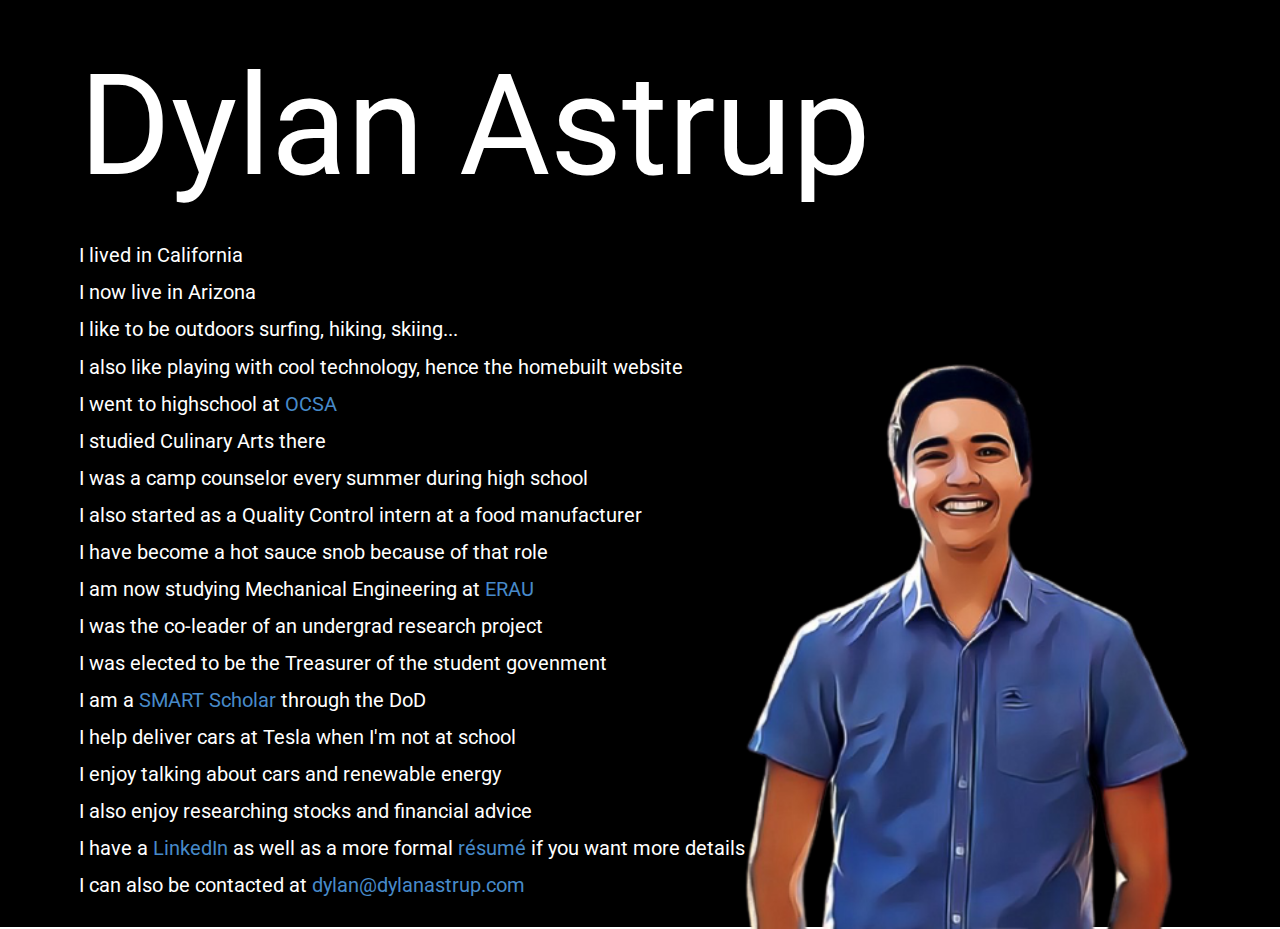
<file: Home.html>
<!DOCTYPE html>
<html style="font-size: 16px;" lang="en-US">
  <head>
    <meta name="viewport" content="width=device-width, initial-scale=1.0">
    <meta charset="utf-8">
    <meta name="keywords" content="Dylan Astrup">
    <meta name="description" content="This is Dylan Astrup's personal website. Click to learn more about me.">
    <meta name="page_type" content="np-template-header-footer-from-plugin">
    <title>Home</title>
    <link rel="stylesheet" href="nicepage.css" media="screen">
<link rel="stylesheet" href="Home.css" media="screen">
    <script class="u-script" type="text/javascript" src="jquery.js" defer=""></script>
    <script class="u-script" type="text/javascript" src="nicepage.js" defer=""></script>
    <meta name="generator" content="Nicepage 3.22.0, nicepage.com">
    <link rel="icon" href="images/favicon1.png">
    <link id="u-theme-google-font" rel="stylesheet" href="https://fonts.googleapis.com/css?family=Roboto:100,100i,300,300i,400,400i,500,500i,700,700i,900,900i|Open+Sans:300,300i,400,400i,600,600i,700,700i,800,800i">
    
    
    <script type="application/ld+json">{
		"@context": "http://schema.org",
		"@type": "Organization",
		"name": "Dylans Onepager"
}</script>
    <meta name="theme-color" content="#478ac9">
    <meta property="og:title" content="Home">
    <meta property="og:description" content="This is Dylan Astrup's personal website. Click to learn more about me.">
    <meta property="og:type" content="website">
  <script>
    function gdprConfirmed() {
        return true;
    }
    if (gdprConfirmed()) {
    document.write("\
    \
    <!-- Google Analytics -->\
    <gascript async src=\"https://www.googletagmanager.com/gtag/js?id=UA-162012138-1\"></gascript>\
    <gascript>\
        window.dataLayer = window.dataLayer || [];\
        function gtag(){dataLayer.push(arguments);}\
        gtag('js', new Date());\
        gtag('config', 'UA-162012138-1');\
    </gascript>\
    <!-- End Google Analytics -->\
    ".replace(/gascript/g, 'script'));
    }
    </script></head>
  <body class="u-body">
    <section class="u-clearfix u-section-1" id="sec-44ea">
      <div class="u-black u-container-style u-expanded-width u-group u-shape-rectangle u-group-1">
        <div class="u-container-layout u-container-layout-1">
          <h1 class="u-text u-text-default u-text-1">Dylan Astrup</h1>
          <p class="u-custom-font u-heading-font u-text u-text-default u-text-2">I lived in California</p>
          <p class="u-custom-font u-heading-font u-text u-text-default u-text-3">I now live in Arizona</p>
          <p class="u-custom-font u-heading-font u-text u-text-default u-text-4">I like to be outdoors surfing, hiking, skiing...</p>
          <img class="u-hidden-lg u-hidden-md u-hidden-sm u-hidden-xs u-image u-image-default u-image-1" src="images/Attachment_1628472954-removebg-preview.png" alt="" data-image-width="577" data-image-height="433" data-href="https://nicepage.com">
          <p class="u-custom-font u-heading-font u-text u-text-default u-text-5">I also like playing with cool technology, hence the homebuilt website</p>
          <p class="u-custom-font u-heading-font u-text u-text-default u-text-6">I went to highschool at <a href="https://www.ocsarts.net/" class="u-active-none u-border-none u-btn u-button-link u-button-style u-hover-none u-none u-text-palette-1-base u-btn-1" target="_blank">OCSA</a>
          </p>
          <p class="u-custom-font u-heading-font u-text u-text-default u-text-7">I studied Culinary Arts there</p>
          <p class="u-custom-font u-heading-font u-text u-text-default u-text-8">I was a camp counselor every summer during high school</p>
          <p class="u-custom-font u-heading-font u-text u-text-default u-text-9">I also started as a Quality Control intern at a food manufacturer</p>
          <p class="u-custom-font u-heading-font u-text u-text-default u-text-10">I have become a hot sauce snob because of that role</p>
          <p class="u-custom-font u-heading-font u-text u-text-default u-text-11">I am now studying Mechanical Engineering at<a href="https://prescott.erau.edu/" class="u-active-none u-border-none u-btn u-button-link u-button-style u-hover-none u-none u-text-palette-1-base u-btn-2" target="_blank"> ERAU</a>
          </p>
          <p class="u-custom-font u-heading-font u-text u-text-default u-text-12">I was the co-leader of an undergrad research project</p>
          <p class="u-custom-font u-heading-font u-text u-text-default u-text-13">I was elected to be the Treasurer of the student govenment</p>
          <p class="u-custom-font u-heading-font u-text u-text-default u-text-14">I am a <a href="https://www.smartscholarship.org/smart" class="u-active-none u-border-none u-btn u-button-link u-button-style u-hover-none u-none u-text-palette-1-base u-btn-3" target="_blank">SMART Scholar </a>through the DoD
          </p>
          <p class="u-custom-font u-heading-font u-text u-text-default u-text-15">I help deliver cars at Tesla when I'm not at school</p>
          <p class="u-custom-font u-heading-font u-text u-text-default u-text-16">I enjoy talking about cars and renewable energy<br>
          </p>
          <p class="u-custom-font u-heading-font u-text u-text-default u-text-17">I also enjoy researching stocks and financial advice</p>
          <p class="u-custom-font u-heading-font u-text u-text-default u-text-18">I have a <a href="https://www.linkedin.com/in/dylanastrup/" class="u-active-none u-border-none u-btn u-button-link u-button-style u-hover-none u-none u-text-palette-1-base u-btn-4" target="_blank">LinkedIn</a> as well as a more formal&nbsp;<a href="files/DylanAstrup_Website_Resume.pdf" class="u-active-none u-border-none u-btn u-button-link u-button-style u-file-link u-hover-none u-none u-text-palette-1-base u-btn-5" target="_blank">résumé</a> if you want more details
          </p>
          <p class="u-custom-font u-heading-font u-text u-text-default u-text-19">I can also be contacted at <a href="mailto:dylan@dylanastrup.com" class="u-active-none u-border-none u-btn u-button-link u-button-style u-hover-none u-none u-text-palette-1-base u-btn-6">dylan@dylanastrup.com</a>
          </p>
        </div>
      </div>
    </section>
    
    
    
  </body>
</html>
</file>
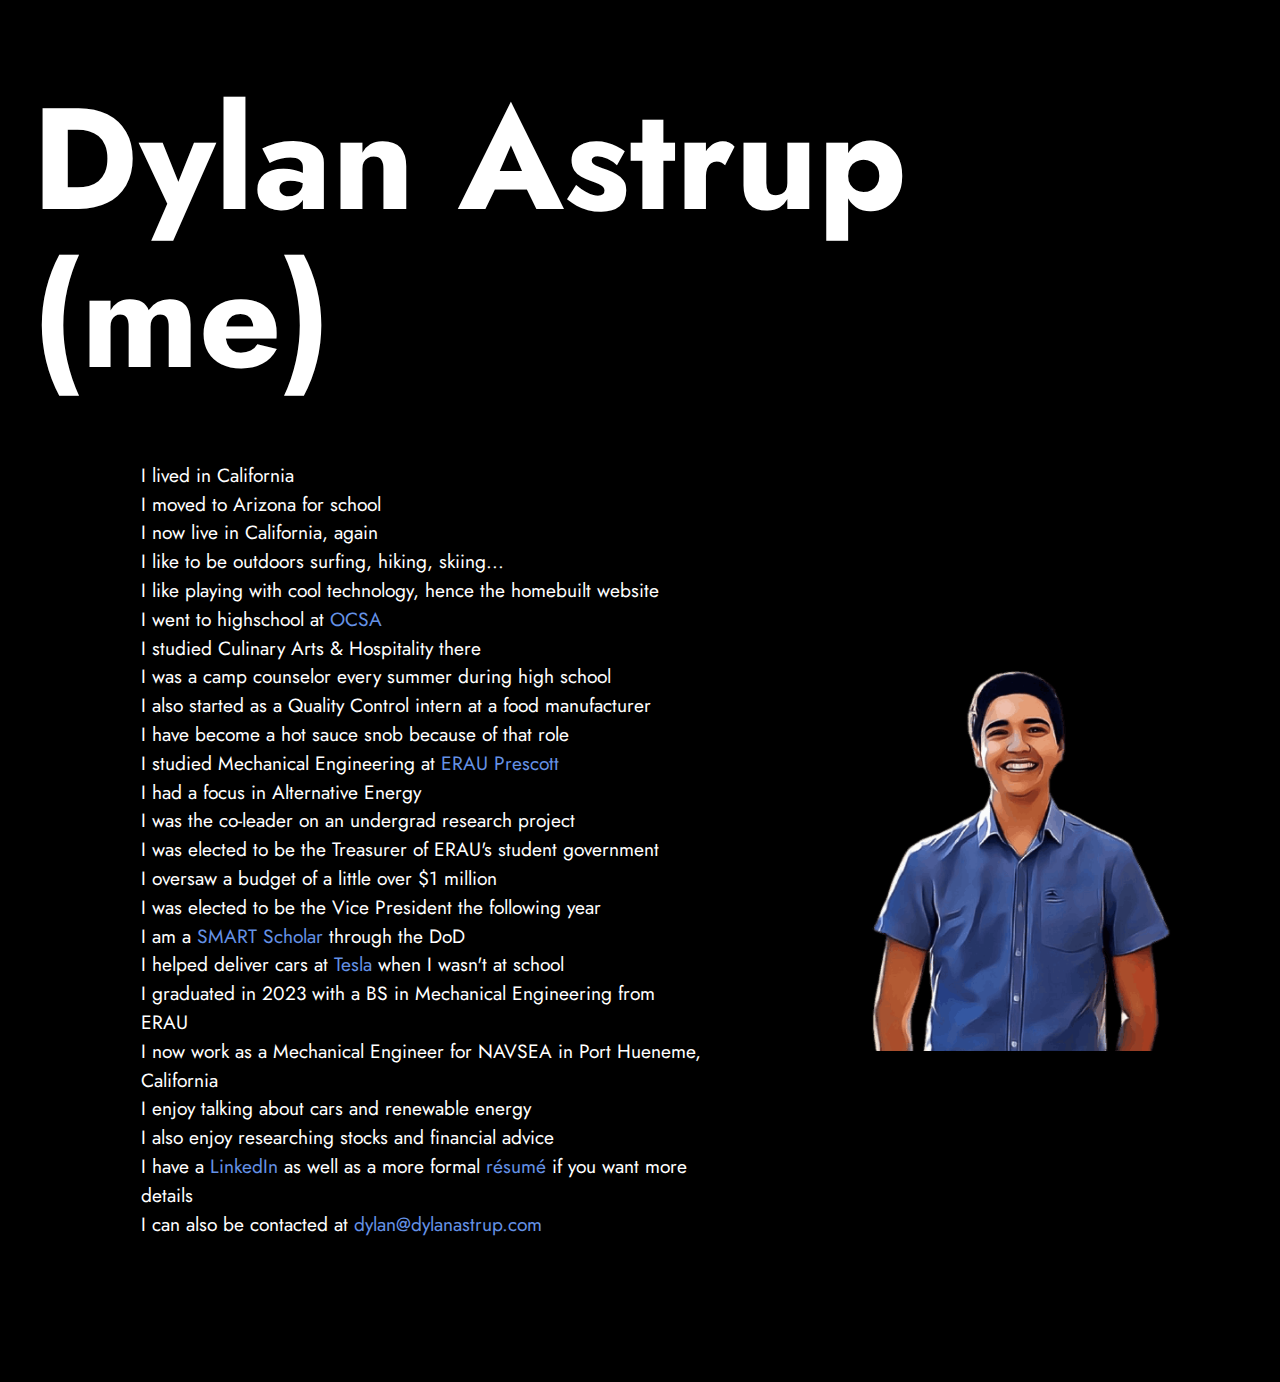
<file: OLDindexOLD.html>
<!DOCTYPE html>
<html  >
<head>
  <!-- Site made with Mobirise Website Builder v5.6.0, https://mobirise.com -->
  <meta charset="UTF-8">
  <meta http-equiv="X-UA-Compatible" content="IE=edge">
  <meta name="generator" content="Mobirise v5.6.0, mobirise.com">
  <meta name="viewport" content="width=device-width, initial-scale=1, minimum-scale=1">
  <link rel="shortcut icon" href="assets/images/fabicon-128x110.png" type="image/x-icon">
  <meta name="description" content="^click that to learn more about me">
  
  
  <title>Dylan Astrup</title>
  <link rel="stylesheet" href="assets/bootstrap/css/bootstrap.min.css">
  <link rel="stylesheet" href="assets/bootstrap/css/bootstrap-grid.min.css">
  <link rel="stylesheet" href="assets/bootstrap/css/bootstrap-reboot.min.css">
  <link rel="stylesheet" href="assets/theme/css/style.css">
  <link rel="preload" href="https://fonts.googleapis.com/css?family=Jost:100,200,300,400,500,600,700,800,900,100i,200i,300i,400i,500i,600i,700i,800i,900i&display=swap" as="style" onload="this.onload=null;this.rel='stylesheet'">
  <noscript><link rel="stylesheet" href="https://fonts.googleapis.com/css?family=Jost:100,200,300,400,500,600,700,800,900,100i,200i,300i,400i,500i,600i,700i,800i,900i&display=swap"></noscript>
  <link rel="preload" as="style" href="assets/mobirise/css/mbr-additional.css"><link rel="stylesheet" href="assets/mobirise/css/mbr-additional.css" type="text/css">
  
  
  
  
</head>
<body>
  
  <section data-bs-version="5.1" class="content4 cid-sFwwcon5zt" id="content4-2">
    
    
    <div class="container-fluid">
        <div class="row justify-content-center">
            <div class="title col-md-12 col-lg-12">
                <h3 class="mbr-section-title mbr-fonts-style align-center mb-4 display-1">
                    <strong>Dylan Astrup (me)</strong></h3>
                
                
            </div>
        </div>
    </div>
</section>

<section data-bs-version="5.1" class="image2 cid-sGzwC3hefK" id="image2-4">
    

    

    <div>
        <div class="row align-items-center">
            <div class="col-12 col-lg-5">
                <div class="image-wrapper">
                    <img src="assets/images/attachment-1628472954-removebg-preview-577x433.png" alt="Dylan Astrup">
                    
                </div>
            </div>
            <div class="col-12 col-lg-6">
                <div class="text-wrapper">
                    
                    <p class="mbr-text mbr-fonts-style display-7">I lived in California
<br>I moved to Arizona for school<br>I now live in California, again<br>I like to be outdoors surfing, hiking, skiing...
<br>I like playing with cool technology, hence the homebuilt website
<br>I went to highschool at <a href="https://www.ocsarts.net/" class="text-primary" target="_blank">OCSA
</a><br>I studied Culinary Arts &amp; Hospitality there<br>I was a camp counselor every summer during high school
<br>I also started as a Quality Control intern at a food manufacturer
<br>I have become a hot sauce snob because of that role<br>I studied Mechanical Engineering at <a href="https://prescott.erau.edu/" class="text-primary" target="_blank">ERAU&nbsp;Prescott</a><br>I had a focus in Alternative Energy<br>I was the co-leader on an undergrad research project&nbsp;<br>I was elected to be the Treasurer of ERAU's student government&nbsp;<br>I oversaw a budget of a little over $1 million<br>I was elected to be the Vice President the following year<br>I am a <a href="https://www.smartscholarship.org/smart" class="text-primary" target="_blank">SMART Scholar</a> through the DoD
<br>I helped deliver cars at <a href="https://www.tesla.com/" class="text-primary" target="_blank">Tesla</a> when I wasn't at school<br>
I graduated in 2023 with a BS in Mechanical Engineering from ERAU<br>I now work as a Mechanical Engineer for NAVSEA in Port Hueneme, California<br>I enjoy talking about cars and renewable energy
<br>I also enjoy researching stocks and financial advice
<br>I have a <a href="https://www.linkedin.com/in/dylanastrup/" class="text-primary" target="_blank">LinkedIn</a> as well as a more formal <a href="assets/files/DylanAstrup_Resume_Website.pdf" class="text-primary" target="_blank">résumé</a> if you want more details
<br>I can also be contacted at <a href="mailto:dylan@dylanastrup.com" class="text-primary">dylan@dylanastrup.com</a>&nbsp;<br></p>
                </div>
            </div>
        </div>
    </div>
</section><section style="background-color: #fff; font-family: -apple-system, BlinkMacSystemFont, 'Segoe UI', 'Roboto', 'Helvetica Neue', Arial, sans-serif; color:#aaa; font-size:12px; padding: 0; align-items: center; display: flex;"><a href="https://mobirise.site/s" style="flex: 1 1; height: 0rem; padding-left: 1rem;"></a><p style="flex: 0 0 auto; margin:0; padding-right:1rem;"><a href="https://mobirise.site/r" style="color:#aaa;"></a></p></section><script src="assets/bootstrap/js/bootstrap.bundle.min.js"></script>  <script src="assets/smoothscroll/smooth-scroll.js"></script>  <script src="assets/ytplayer/index.js"></script>  <script src="assets/theme/js/script.js"></script>  
  
  
</body>
</html>
</file>
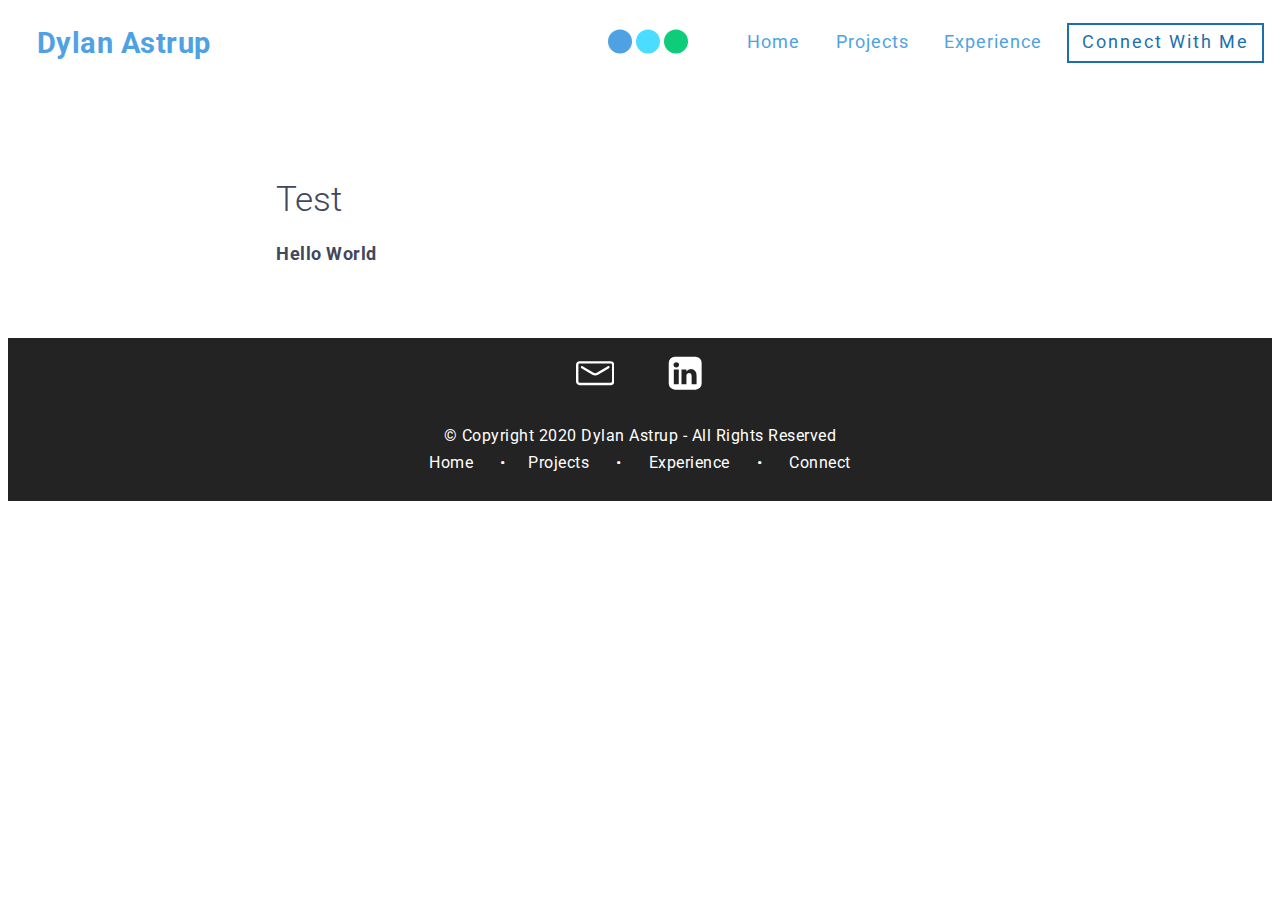
<file: projects.html>
<!DOCTYPE html>
<html amp >
<head>
  <!-- Site made with Mobirise Website Builder v5.0.29, https://mobirise.com -->
  <meta charset="UTF-8">
  <meta http-equiv="X-UA-Compatible" content="IE=edge">
  <meta name="generator" content="Mobirise v5.0.29, mobirise.com">
  <meta name="viewport" content="width=device-width, initial-scale=1, minimum-scale=1">
  <link rel="shortcut icon" href="assets/images/circle-cropped-2-90x90.png" type="image/x-icon">
  <meta name="description" content="">
  <meta name="amp-script-src" content="">
  
  <title>Projects</title>
  
<link rel="canonical" href="projects.html">
 <style amp-boilerplate>body{-webkit-animation:-amp-start 8s steps(1,end) 0s 1 normal both;-moz-animation:-amp-start 8s steps(1,end) 0s 1 normal both;-ms-animation:-amp-start 8s steps(1,end) 0s 1 normal both;animation:-amp-start 8s steps(1,end) 0s 1 normal both}@-webkit-keyframes -amp-start{from{visibility:hidden}to{visibility:visible}}@-moz-keyframes -amp-start{from{visibility:hidden}to{visibility:visible}}@-ms-keyframes -amp-start{from{visibility:hidden}to{visibility:visible}}@-o-keyframes -amp-start{from{visibility:hidden}to{visibility:visible}}@keyframes -amp-start{from{visibility:hidden}to{visibility:visible}}</style>
<noscript><style amp-boilerplate>body{-webkit-animation:none;-moz-animation:none;-ms-animation:none;animation:none}</style></noscript>
<link href="https://fonts.googleapis.com/css?family=Roboto:100,100i,300,300i,400,400i,500,500i,700,700i,900,900i&display=swap" rel="stylesheet">
 
 <style amp-custom> 
div,span,h1,h2,h3,h4,h5,h6,p,blockquote,a,ol,ul,li,figcaption,textarea,input{font: inherit;}*{-webkit-box-sizing: border-box;box-sizing: border-box;outline: none;}*:focus{outline: none;}body{position: relative;font-style: normal;line-height: 1;color: #3f485d;}section{background-color: #eeeeee;background-position: 50% 50%;background-repeat: no-repeat;background-size: cover;overflow: hidden;padding: 30px 0;}h1,h2,h3,h4,h5,h6{margin: 0;padding: 0;}p,li,blockquote{letter-spacing: 0.5px;line-height: 1.7;}ul,ol,blockquote,p{margin-bottom: 0;margin-top: 0;}a{cursor: pointer;}a,a:hover{text-decoration: none;}a.mbr-iconfont:hover{text-decoration: none;}h1,h2,h3,h4,h5,h6,.display-1,.display-2,.display-4,.display-5,.display-7{word-break: break-word;word-wrap: break-word;}b,strong{font-weight: bold;}blockquote{padding: 10px 0 10px 20px;position: relative;border-left: 3px solid;}input:-webkit-autofill,input:-webkit-autofill:hover,input:-webkit-autofill:focus,input:-webkit-autofill:active{-webkit-transition-delay: 9999s;transition-delay: 9999s;-webkit-transition-property: background-color,color;-o-transition-property: background-color,color;transition-property: background-color,color;}html,body{height: auto;min-height: 100vh;}.mbr-section-title{margin: 0;padding: 0;font-style: normal;line-height: 1.2;width: 100%;}.mbr-section-subtitle{line-height: 1.3;width: 100%;}.mbr-text{font-style: normal;line-height: 1.6;width: 100%;}.mbr-white{color: #ffffff;}.mbr-black{color: #000000;}.align-left{text-align: left;}.align-left .list-item{justify-content: flex-start;}.align-center{text-align: center;}.align-center .list-item{justify-content: center;}.align-right{text-align: right;}.align-right .list-item{justify-content: flex-end;}@media (max-width: 767px){.align-left,.align-center,.align-right{text-align: center;}.align-left .list-item,.align-center .list-item,.align-right .list-item{justify-content: center;}}.mbr-light{font-weight: 300;}.mbr-regular{font-weight: 400;}.mbr-semibold{font-weight: 500;}.mbr-bold{font-weight: 700;}.icons-list a{margin: 0 1rem 0 0;}.icons-list a:last-child{margin: 0;}.mbr-figure{align-self: center;}.hidden{visibility: hidden;}.super-hide{display: none;}.inactive{-webkit-user-select: none;-moz-user-select: none;-ms-user-select: none;user-select: none;pointer-events: none;-webkit-user-drag: none;user-drag: none;}.mbr-overlay{position: absolute;bottom: 0;left: 0;right: 0;top: 0;z-index: 0;}.map-placeholder{display: none;}.google-map,.google-map iframe{position: relative;width: 100%;height: 400px;}amp-img{width: 100%;}amp-img img{max-height: 100%;max-width: 100%;}img.mbr-temp{width: 100%;}.rounded{border-radius: 50%;}.is-builder .nodisplay + img[async],.is-builder .nodisplay + img[decoding="async"],.is-builder amp-img > a + img[async],.is-builder amp-img > a + img[decoding="async"]{display: none;}html:not(.is-builder) amp-img > a{position: absolute;top: 0;bottom: 0;left: 0;right: 0;z-index: 1;}.is-builder .temp-amp-sizer{position: absolute;}.is-builder amp-youtube .temp-amp-sizer,.is-builder amp-vimeo .temp-amp-sizer{position: static;}.mobirise-spinner{position: absolute;top: 50%;left: 40%;margin-left: 10%;-webkit-transform: translate3d(-50%,-50%,0);z-index: 4;}.mobirise-spinner em{width: 24px;height: 24px;background: #3ac;border-radius: 100%;display: inline-block;-webkit-animation: slide 1s infinite;}.mobirise-spinner em:nth-child(1){-webkit-animation-delay: 0.1s;}.mobirise-spinner em:nth-child(2){-webkit-animation-delay: 0.2s;}.mobirise-spinner em:nth-child(3){-webkit-animation-delay: 0.3s;}@-moz-keyframes slide{0%{-webkit-transform: scale(1);}50%{opacity: 0.3;-webkit-transform: scale(2);}100%{-webkit-transform: scale(1);}}@-webkit-keyframes slide{0%{-webkit-transform: scale(1);}50%{opacity: 0.3;-webkit-transform: scale(2);}100%{-webkit-transform: scale(1);}}@-o-keyframes slide{0%{-webkit-transform: scale(1);}50%{opacity: 0.3;-webkit-transform: scale(2);}100%{-webkit-transform: scale(1);}}@keyframes slide{0%{-webkit-transform: scale(1);}50%{opacity: 0.3;-webkit-transform: scale(2);}100%{-webkit-transform: scale(1);}}.mobirise-loader .amp-active > div{display: none;}.iconfont-wrapper{display: inline-block;}.mbr-flex{display: flex;}.flex-wrap{flex-wrap: wrap;}.mbr-jc-s{justify-content: flex-start;}.mbr-jc-c{justify-content: center;}.mbr-jc-e{justify-content: flex-end;}.mbr-row-reverse{flex-direction: row-reverse;}.mbr-column{flex-direction: column;}amp-img,img{height: 100%;width: 100%;}.hidden-slide{display: none;}.visible-slide{display: flex;}section,.container,.container-fluid{position: relative;word-wrap: break-word;}.mbr-fullscreen .mbr-overlay{min-height: 100vh;}.mbr-fullscreen{display: flex;align-items: center;height: 100vh;min-height: 100vh;padding: 3rem 0;}.container{padding: 0 1rem;width: 100%;margin-right: auto;margin-left: auto;}@media (max-width: 767px){.container{max-width: 540px;}} @media (min-width: 768px){.container{max-width: 720px;}} @media (min-width: 992px){.container{max-width: 960px;}} @media (min-width: 1200px){.container{max-width: 1140px;}}.container-fluid{width: 100%;padding: 0 1rem;}.btn{position: relative;font-weight: 400;margin: 0.4rem 0.5rem;border: 2px solid;font-style: normal;white-space: normal;transition: all 0.3s ease-in-out,box-shadow 2s ease-in-out,-webkit-box-shadow 2s ease-in-out;display: inline-flex;align-items: center;justify-content: center;word-break: break-word;line-height: 1;letter-spacing: 2px;}.btn-form{padding: 1rem 2rem;}.btn-form:hover{cursor: pointer;}.btn{padding: 1rem 2rem;border-radius: 0px;}.btn-sm{padding: 0.6rem 0.8rem;border-radius: 0px;}.btn-md{padding: 1rem 2rem;border-radius: 0px;}.btn-lg{padding: 1.2rem 3.2rem;border-radius: 0px;}form .btn,form .mbr-section-btn{margin: 0;}.note-popover .btn:after{display: none;}.mbr-section-btn{margin: 0 -0.25rem;font-size: 0;}nav .mbr-section-btn{margin-left: 0rem;margin-right: 0rem;}.btn .mbr-iconfont,.btn.btn-md .mbr-iconfont{cursor: pointer;margin: 0 0.8rem 0 0;}.btn-sm .mbr-iconfont{margin: 0 0.5rem 0 0;}[type="submit"]{-webkit-appearance: none;}section.menu{min-height: 70px;overflow: visible;padding: 0;}.menu-container{display: flex;-webkit-box-pack: justify;-ms-flex-pack: justify;justify-content: space-between;align-items: center;min-height: 70px;}@media (max-width: 991px){.menu-container{max-width: 100%;padding: 0.5rem 1rem;}} @media (max-width: 767px){.menu-container{padding: 0.5rem 1rem;}}.navbar{z-index: 100;width: 100%;position: absolute;}.navbar-fixed-top{position: fixed;top: 0;}.navbar-brand{display: flex;align-items: center;word-break: break-word;z-index: 1;}.navbar-logo{margin: 0 0.8rem 0 0;}@media (max-width: 767px){.navbar-logo amp-img{max-height: 35px;max-width: 35px;}}.navbar-caption-wrap{display: flex;}.navbar .navbar-collapse{display: flex;-ms-flex-preferred-size: auto;flex-basis: auto;align-items: center;justify-content: flex-end;}@media (max-width: 991px){.navbar .navbar-collapse{display: none;position: absolute;top: 0;right: 0;height: 100vh;overflow-y: auto;padding: 70px 2rem 1rem;z-index: 1;}}@media (max-width: 991px){.navbar.opened .navbar-collapse.show,.navbar.opened .navbar-collapse.collapsing{display: block;}.is-builder .navbar-collapse{position: fixed;}}.navbar-nav{list-style-type: none;display: flex;flex-wrap: wrap;padding-left: 0;min-width: 10rem;}@media (max-width: 991px){.navbar-nav{flex-direction: column;}} .navbar-nav .mbr-iconfont{margin: 0 0.2rem 0 0;}.nav-item{word-break: break-all;}.nav-link{display: flex;align-items: center;justify-content: center;}.nav-link,.navbar-caption{transition: all 0.2s;letter-spacing: 1px;}.nav-dropdown .dropdown-menu{min-width: 10rem;position: absolute;left: 0;padding: 1.25rem 0;}.nav-dropdown .dropdown-menu .dropdown-item{line-height: 2;display: flex;justify-content: center;align-items: center;padding: 0.25rem 1.5rem;white-space: nowrap;}.nav-dropdown .dropdown-menu .dropdown{position: relative;}.dropdown-menu .dropdown:hover > .dropdown-menu{opacity: 1;pointer-events: all;}.nav-dropdown .dropdown-submenu{top: 0;left: 100%;margin: 0;}.nav-item.dropdown{position: relative;}.nav-item.dropdown .dropdown-menu{opacity: 0;pointer-events: none;}.nav-item.dropdown:hover > .dropdown-menu{opacity: 1;pointer-events: all;}.link.dropdown-toggle:after{content: "";margin-left: 0.25rem;border-top: 0.35em solid;border-right: 0.35em solid transparent;border-left: 0.35em solid transparent;border-bottom: 0;}.navbar .dropdown.open > .dropdown-menu{display: block;}@media (max-width: 991px){.is-builder .nav-dropdown .dropdown-menu{position: relative;}.nav-dropdown .dropdown-submenu{left: 0;}.nav-dropdown .dropdown-menu .dropdown-item{padding: 0.25rem 1.5rem;margin: 0;justify-content: center;}.nav-dropdown .dropdown-menu .dropdown-item:after{right: auto;}.navbar.opened .dropdown-menu{top: 0;}.dropdown-toggle[data-toggle="dropdown-submenu"]:after{content: "";margin-left: 0.25rem;border-top: 0.35em solid;border-right: 0.35em solid transparent;border-left: 0.35em solid transparent;border-bottom: 0;top: 55%;}}.navbar-buttons{display: flex;flex-wrap: wrap;align-items: center;justify-content: center;}@media (max-width: 991px){.navbar-buttons{flex-direction: column;}}.menu-social-list{display: flex;align-items: center;justify-content: center;flex-wrap: wrap;}.menu-social-list a{margin: 0 0.5rem;}.menu-social-list a span{font-size: 1.5rem;}button.navbar-toggler{position: absolute;right: 20px;top: 25px;width: 31px;height: 20px;cursor: pointer;transition: all .2s;-ms-flex-item-align: center;-ms-grid-row-align: center;align-self: center;}.hamburger span{position: absolute;right: 0;width: 30px;height: 2px;border-right: 5px;}.hamburger span:nth-child(1){top: 0;transition: all .2s;}.hamburger span:nth-child(2){top: 8px;transition: all .15s;}.hamburger span:nth-child(3){top: 8px;transition: all .15s;}.hamburger span:nth-child(4){top: 16px;transition: all .2s;}nav.opened .navbar-toggler:not(.hide) .hamburger span:nth-child(4),nav.opened .navbar-toggler:not(.hide) .hamburger span:nth-child(1){top: 8px;width: 0;opacity: 0;right: 50%;transition: all .2s;}nav.opened .navbar-toggler:not(.hide) .hamburger span:nth-child(2){transform: rotate(-45deg);transition: all .25s;}nav.opened .navbar-toggler:not(.hide) .hamburger span:nth-child(3){transform: rotate(45deg);transition: all .25s;}.ampstart-btn.hamburger{position: absolute;top: 25px;right: 20px;margin-left: auto;height: 20px;width: 30px;background: none;border: none;cursor: pointer;z-index: 1000;}@media (min-width: 992px){.ampstart-btn,amp-sidebar{display: none;}.dropdown-menu .dropdown-toggle:after{content: "";border-bottom: 0.35em solid transparent;border-left: 0.35em solid;border-right: 0;border-top: 0.35em solid transparent;margin-left: 0.3rem;margin-top: -0.3077em;position: absolute;right: 1.1538em;top: 50%;}}.close-sidebar{width: 30px;height: 30px;position: relative;cursor: pointer;background-color: transparent;border: none;}.close-sidebar span{position: absolute;left: 0;width: 30px;height: 2px;border-right: 5px;top: 14px;}.close-sidebar span:nth-child(1){transform: rotate(-45deg);}.close-sidebar span:nth-child(2){transform: rotate(45deg);}.builder-sidebar{position: relative;height: 100vh;overflow-y: auto;min-width: 10rem;z-index: 1030;padding: 1rem 2rem;max-width: 20rem;}.builder-sidebar .dropdown:hover > .dropdown-menu{position: relative;text-align: center;}section.sidebar-open:before{content: '';position: fixed;top: 0;bottom: 0;right: 0;left: 0;background-color: rgba(0,0,0,0.2);z-index: 1040;}.is-builder section.horizontal-menu .ampstart-btn{display: none;}.is-builder section.horizontal-menu .dropdown-menu{z-index: auto;opacity: 1;pointer-events: auto;}.is-builder .menu{overflow: visible;}#sidebar{background-color: transparent;}.card-title{margin: 0;}.card{position: relative;background-color: transparent;border: none;border-radius: 0;width: 100%;padding: 0 1rem;}@media (max-width: 767px){.card:not(.last-child){padding-bottom: 30px;}} .card .card-img{width: auto;border-radius: 0;}.card .card-wrapper{height: 100%;}@media (max-width: 767px){.card .card-wrapper{flex-direction: column;}} .card img{height: 100%;-o-object-fit: cover;object-fit: cover;-o-object-position: center;object-position: center;}.card-inner,.items-list{display: flex;flex-direction: column;}.items-list{list-style-type: none;padding: 0;}.items-list .list-item{padding: 1rem 2rem;}.card-head{padding: 1.5rem 2rem;}.card-price-wrap{padding: 1rem 2rem;}.card-button{padding: 1rem;margin: 0;}.timeline-wrap{position: relative;}.timeline-wrap .iconBackground{position: absolute;left: 50%;width: 20px;height: 20px;line-height: 30px;text-align: center;border-radius: 50%;font-size: 30px;display: inline-block;background-color: #000000;top: 20px;margin: 0 0 0 -10px;}@media (max-width: 767px){.timeline-wrap .iconBackground{left: 0;}}.separline{position: relative;}@media (max-width: 767px){.separline:not(.last-child){padding-bottom: 2rem;}} .separline:before{position: absolute;content: "";width: 2px;background-color: #000000;left: calc(50% - 1px);height: calc(100% - 20px);top: 40px;}@media (max-width: 767px){.separline:before{left: 0;}}.gallery-img-wrap{position: relative;height: 100%;}.gallery-img-wrap:hover{cursor: pointer;}.gallery-img-wrap:hover .icon-wrap,.gallery-img-wrap:hover .caption-on-hover{opacity: 1;}.gallery-img-wrap:hover:after{opacity: .5;}.gallery-img-wrap amp-img{height: 100%;}.gallery-img-wrap:after{content: "";position: absolute;top: 0;bottom: 0;left: 0;right: 0;background: #000;opacity: 0;transition: opacity 0.2s;pointer-events: none;}.gallery-img-wrap .icon-wrap,.gallery-img-wrap .img-caption{z-index: 3;pointer-events: none;position: absolute;}.gallery-img-wrap .icon-wrap,.gallery-img-wrap .caption-on-hover{opacity: 0;transition: opacity 0.2s;}.gallery-img-wrap .icon-wrap{left: 50%;top: 50%;transform: translate(-50%,-50%);background-color: #fff;padding: .5rem;border-radius: 50%;}.gallery-img-wrap .amp-iconfont{color: #000;font-size: 1rem;width: 1rem;display: block;}.gallery-img-wrap .img-caption{left: 0;right: 0;}.gallery-img-wrap .img-caption.caption-top{top: 0;}.gallery-img-wrap .img-caption.caption-bottom{bottom: 0;}.gallery-img-wrap .img-caption:not(.caption-on-hover):after{content: "";position: absolute;top: 0;left: 0;right: 0;height: 100%;transition: opacity 0.2s;z-index: -1;pointer-events: none;}@media (max-width: 767px){.gallery-img-wrap:after,.gallery-img-wrap:hover:after,.gallery-img-wrap .icon-wrap{display: none;}.gallery-img-wrap .caption-on-hover{opacity: 1;}}.is-builder .gallery-img-wrap .icon-wrap,.is-builder .gallery-img-wrap .img-caption > *{pointer-events: all;}.amp-carousel-button,.dots-wrapper .dots span{transition: all 0.4s;cursor: pointer;outline: none;}.amp-carousel-button{width: 50px;height: 50px;border-radius: 50%;}.dots-wrapper .dots{display: inline-block;margin: 4px 8px;}.dots-wrapper .dots span{display: block;border-radius: 12px;height: 24px;width: 24px;background-color: #ffffff;border: 10px solid #cccccc;opacity: 0.5;}.dots-wrapper .dots span.current{width: 40px;}.dots-wrapper .dots span:hover,.dots-wrapper .dots span.current{opacity: 1;}.amp-carousel-button-next:after{right: 1rem;}.amp-carousel-button-prev:after{left: 1rem;}button.btn-img{cursor: pointer;}.is-builder .preview button.btn-img{opacity: 0.5;position: relative;pointer-events: none;}amp-image-lightbox,.lightbox{background: rgba(0,0,0,0.8);display: flex;flex-wrap: wrap;align-items: center;justify-content: center;width: 100%;height: 100%;overflow: auto;}amp-image-lightbox a.control,.lightbox a.control{position: absolute;cursor: default;top: 0;right: 0;}amp-image-lightbox .close,.lightbox .close{background: none;border: none;position: absolute;top: 16px;right: 16px;height: 32px;width: 32px;cursor: pointer;z-index: 1000;}amp-image-lightbox .close:before,amp-image-lightbox .close:after,.lightbox .close:before,.lightbox .close:after{position: absolute;top: 0;right: 16px;content: ' ';height: 32px;width: 2px;background-color: #fff;}amp-image-lightbox .close:before,.lightbox .close:before{transform: rotate(45deg);}amp-image-lightbox .close:after,.lightbox .close:after{transform: rotate(-45deg);}amp-image-lightbox .video-block,.lightbox .video-block{width: 100%;}div[submit-success] > *,div[submit-error] > *{padding: 15px;margin-bottom: 1rem;}.form-block{z-index: 1;background-color: transparent;padding: 30px;position: relative;overflow: hidden;}.form-block .mbr-overlay{z-index: -1;}@media (max-width: 991px){.form-block{padding: 15px;}}form input,form textarea,form select{padding: 15px 0.5rem;line-height: 1.45;width: 100%;background: #ffffff;border-width: 1px;border-style: solid;border-color: #767676;border-radius: 0;color: #000000;}form input[type="checkbox"],form input[type="radio"]{border: none;background: none;width: auto;}form .field{padding-bottom: 0.5rem;padding-top: 0.5rem;}form textarea.field-input{height: 200px;}form .fieldset{display: flex;justify-content: center;flex-wrap: wrap;align-items: center;}textarea[type="hidden"]{display: none;}.form-check{margin-bottom: 0;}.form-check-label{padding-left: 0;}.form-check-input{position: relative;margin: 4px;}.form-check-inline{display: inline-flex;align-items: center;padding-left: 0;margin-right: .75rem;}.mbr-row,.mbr-form-row{display: -webkit-box;display: -ms-flexbox;display: flex;-ms-flex-wrap: wrap;flex-wrap: wrap;margin-left: -1rem;margin-right: -1rem;}.mbr-form-row{margin-left: -0.5rem;margin-right: -0.5rem;}.mbr-form-row > [class*="mbr-col"]{padding-left: 0.5rem;padding-right: 0.5rem;}@media (max-width: 767px){.mbr-col,.mbr-col-auto{padding-right: 1rem;padding-left: 1rem;}.mbr-col-sm-12{-ms-flex: 0 0 100%;-webkit-box-flex: 0;flex: 0 0 100%;max-width: 100%;padding-right: 1rem;padding-left: 1rem;}}@media (min-width: 768px){.mbr-col,.mbr-col-auto{padding-right: 1rem;padding-left: 1rem;}.mbr-col-md-2{-ms-flex: 0 0 16.6666666667%;-webkit-box-flex: 0;flex: 0 0 16.6666666667%;max-width: 16.6666666667%;padding-right: 1rem;padding-left: 1rem;}.mbr-col-md-3{-ms-flex: 0 0 25%;-webkit-box-flex: 0;flex: 0 0 25%;max-width: 25%;padding-right: 1rem;padding-left: 1rem;}.mbr-col-md-4{-ms-flex: 0 0 33.3333333333%;-webkit-box-flex: 0;flex: 0 0 33.3333333333%;max-width: 33.3333333333%;padding-right: 1rem;padding-left: 1rem;}.mbr-col-md-5{-ms-flex: 0 0 41.6666666667%;-webkit-box-flex: 0;flex: 0 0 41.6666666667%;max-width: 41.6666666667%;padding-right: 1rem;padding-left: 1rem;}.mbr-col-md-6{-ms-flex: 0 0 50%;-webkit-box-flex: 0;flex: 0 0 50%;max-width: 50%;padding-right: 1rem;padding-left: 1rem;}.mbr-col-md-7{-ms-flex: 0 0 58.3333333333%;-webkit-box-flex: 0;flex: 0 0 58.3333333333%;max-width: 58.3333333333%;padding-right: 1rem;padding-left: 1rem;}.mbr-col-md-8{-ms-flex: 0 0 66.6666666667%;-webkit-box-flex: 0;flex: 0 0 66.6666666667%;max-width: 66.6666666667%;padding-right: 1rem;padding-left: 1rem;}.mbr-col-md-10{-ms-flex: 0 0 83.3333333333%;-webkit-box-flex: 0;flex: 0 0 83.3333333333%;max-width: 83.3333333333%;padding-right: 1rem;padding-left: 1rem;}.mbr-col-md-12{-ms-flex: 0 0 100%;-webkit-box-flex: 0;flex: 0 0 100%;max-width: 100%;padding-right: 1rem;padding-left: 1rem;}}.mbr-col{-ms-flex: 1 1 auto;-webkit-box-flex: 1;flex: 1 1 auto;max-width: 100%;}.mbr-col-auto{-ms-flex: 0 0 auto;flex: 0 0 auto;width: auto;}@media (min-width: 992px){.mbr-col,.mbr-col-auto{padding-right: 1rem;padding-left: 1rem;}.mbr-col-lg-2{-ms-flex: 0 0 16.6666666667%;-webkit-box-flex: 0;flex: 0 0 16.6666666667%;max-width: 16.6666666667%;padding-right: 1rem;padding-left: 1rem;}.mbr-col-lg-3{-ms-flex: 0 0 25%;-webkit-box-flex: 0;flex: 0 0 25%;max-width: 25%;padding-right: 1rem;padding-left: 1rem;}.mbr-col-lg-4{-ms-flex: 0 0 33.3333333333%;-webkit-box-flex: 0;flex: 0 0 33.3333333333%;max-width: 33.3333333333%;padding-right: 1rem;padding-left: 1rem;}.mbr-col-lg-5{-ms-flex: 0 0 41.6666666667%;-webkit-box-flex: 0;flex: 0 0 41.6666666667%;max-width: 41.6666666667%;padding-right: 1rem;padding-left: 1rem;}.mbr-col-lg-6{-ms-flex: 0 0 50%;-webkit-box-flex: 0;flex: 0 0 50%;max-width: 50%;padding-right: 1rem;padding-left: 1rem;}.mbr-col-lg-7{-ms-flex: 0 0 58.3333333333%;-webkit-box-flex: 0;flex: 0 0 58.3333333333%;max-width: 58.3333333333%;padding-right: 1rem;padding-left: 1rem;}.mbr-col-lg-8{-ms-flex: 0 0 66.6666666667%;-webkit-box-flex: 0;flex: 0 0 66.6666666667%;max-width: 66.6666666667%;padding-right: 1rem;padding-left: 1rem;}.mbr-col-lg-9{-ms-flex: 0 0 75%;-webkit-box-flex: 0;flex: 0 0 75%;max-width: 75%;padding-right: 1rem;padding-left: 1rem;}.mbr-col-lg-10{-ms-flex: 0 0 83.3333333333%;-webkit-box-flex: 0;flex: 0 0 83.3333333333%;max-width: 83.3333333333%;padding-right: 1rem;padding-left: 1rem;}.mbr-col-lg-12{-ms-flex: 0 0 100%;-webkit-box-flex: 0;flex: 0 0 100%;max-width: 100%;padding-right: 1rem;padding-left: 1rem;}}@media (min-width: 992px){.lg-pb{padding-bottom: 3rem;}}@media (max-width: 991px){.md-pb{padding-bottom: 3rem;}}.mbr-pt-1,.mbr-py-1{padding-top: 10px;}.mbr-pb-1,.mbr-py-1{padding-bottom: 10px;}.mbr-px-1{padding-left: 10px;padding-right: 10px;}.mbr-p-1{padding: 10px;}.mbr-pt-2,.mbr-py-2{padding-top: 1rem;}.mbr-pb-2,.mbr-py-2{padding-bottom: 1rem;}.mbr-px-2{padding-left: 1rem;padding-right: 1rem;}.mbr-p-2{padding: 1rem;}.mbr-pt-3,.mbr-py-3{padding-top: 25px;}.mbr-pb-3,.mbr-py-3{padding-bottom: 25px;}.mbr-px-3{padding-left: 25px;padding-right: 25px;}.mbr-p-3{padding: 25px;}.mbr-pt-4,.mbr-py-4{padding-top: 2rem;}.mbr-pb-4,.mbr-py-4{padding-bottom: 2rem;}.mbr-px-4{padding-left: 2rem;padding-right: 2rem;}.mbr-p-4{padding: 2rem;}.mbr-pt-5,.mbr-py-5{padding-top: 3rem;}.mbr-pb-5,.mbr-py-5{padding-bottom: 3rem;}.mbr-px-5{padding-left: 3rem;padding-right: 3rem;}.mbr-p-5{padding: 3rem;}@media (max-width: 991px){.mbr-py-4,.mbr-py-5{padding-top: 1rem;padding-bottom: 1rem;}.mbr-px-4,.mbr-px-5{padding-left: 1rem;padding-right: 1rem;}.mbr-p-3,.mbr-p-4,.mbr-p-5{padding: 1rem;}}.mbr-ml-auto{margin-left: auto;}.mbr-mr-auto{margin-right: auto;}.mbr-m-auto{margin: auto;}#scrollToTopMarker{position: absolute;width: 0px;height: 0px;top: 300px;}#scrollToTopButton{position: fixed;bottom: 25px;right: 25px;opacity: .4;z-index: 5000;font-size: 32px;height: 60px;width: 60px;border: none;border-radius: 3px;cursor: pointer;}#scrollToTopButton:focus{outline: none;}#scrollToTopButton a:before{content: '';position: absolute;height: 40%;top: 36%;width: 2px;left: calc(50% - 1px);}#scrollToTopButton a:after{content: '';position: absolute;border-top: 2px solid;border-right: 2px solid;width: 40%;height: 40%;left: calc(30% - 1px);bottom: 30%;transform: rotate(-45deg);}.is-builder #scrollToTopButton a:after{left: 30%;}a{font-style: normal;font-weight: 400;}@media (max-width: 767px){.mbr-section-btn,.mbr-section-title{text-align: center;}}
body{font-family: Roboto;}blockquote{border-color: #4ea2e3;}div[submit-success] > *{background: #0dcd7b;color: #000000;}div[submit-error] > *{background: #a0a0a0;color: #ffffff;}.display-1{font-family: 'Roboto',sans-serif;font-size: 4.5rem;}.display-2{font-family: 'Roboto',sans-serif;font-size: 2.2rem;}.display-4{font-family: 'Roboto',sans-serif;font-size: 0.9rem;}.display-5{font-family: 'Roboto',sans-serif;font-size: 1.8rem;}.display-7{font-family: 'Roboto',sans-serif;font-size: 1.1rem;}.display-1 .mbr-iconfont-btn{font-size: 4.5rem;width: 4.5rem;}.display-2 .mbr-iconfont-btn{font-size: 2.2rem;width: 2.2rem;}.display-4 .mbr-iconfont-btn{font-size: 0.9rem;width: 0.9rem;}.display-5 .mbr-iconfont-btn{font-size: 1.8rem;width: 1.8rem;}.display-7 .mbr-iconfont-btn{font-size: 1.1rem;width: 1.1rem;}@media (max-width: 768px){.display-1{font-size: 3.6rem;font-size: calc( 2.225rem + (4.5 - 2.225) * ((100vw - 20rem) / (48 - 20)));line-height: calc( 1.4 * (2.225rem + (4.5 - 2.225) * ((100vw - 20rem) / (48 - 20))));}.display-2{font-size: 1.76rem;font-size: calc( 1.42rem + (2.2 - 1.42) * ((100vw - 20rem) / (48 - 20)));line-height: calc( 1.4 * (1.42rem + (2.2 - 1.42) * ((100vw - 20rem) / (48 - 20))));}.display-4{font-size: 0.72rem;font-size: calc( 0.965rem + (0.9 - 0.965) * ((100vw - 20rem) / (48 - 20)));line-height: calc( 1.4 * (0.965rem + (0.9 - 0.965) * ((100vw - 20rem) / (48 - 20))));}.display-5{font-size: 1.44rem;font-size: calc( 1.28rem + (1.8 - 1.28) * ((100vw - 20rem) / (48 - 20)));line-height: calc( 1.4 * (1.28rem + (1.8 - 1.28) * ((100vw - 20rem) / (48 - 20))));}}.bg-primary{background-color: #4ea2e3;}.bg-success{background-color: #0dcd7b;}.bg-info{background-color: #8282e7;}.bg-warning{background-color: #767676;}.bg-danger{background-color: #a0a0a0;}.btn-primary,.btn-primary:active,.btn-primary.active{background-color: #4ea2e3;border-color: #4ea2e3;color: #ffffff;}.btn-primary:hover,.btn-primary:focus,.btn-primary.focus{color: #ffffff;background-color: #1f7dc5;border-color: #1f7dc5;}.btn-primary.disabled,.btn-primary:disabled{color: #ffffff;background-color: #1f7dc5;border-color: #1f7dc5;}.btn-secondary,.btn-secondary:active,.btn-secondary.active{background-color: #4addff;border-color: #4addff;color: #003c4a;}.btn-secondary:hover,.btn-secondary:focus,.btn-secondary.focus{color: #003c4a;background-color: #00cdfd;border-color: #00cdfd;}.btn-secondary.disabled,.btn-secondary:disabled{color: #003c4a;background-color: #00cdfd;border-color: #00cdfd;}.btn-info,.btn-info:active,.btn-info.active{background-color: #8282e7;border-color: #8282e7;color: #ffffff;}.btn-info:hover,.btn-info:focus,.btn-info.focus{color: #ffffff;background-color: #4242db;border-color: #4242db;}.btn-info.disabled,.btn-info:disabled{color: #ffffff;background-color: #4242db;border-color: #4242db;}.btn-success,.btn-success:active,.btn-success.active{background-color: #0dcd7b;border-color: #0dcd7b;color: #ffffff;}.btn-success:hover,.btn-success:focus,.btn-success.focus{color: #ffffff;background-color: #088550;border-color: #088550;}.btn-success.disabled,.btn-success:disabled{color: #ffffff;background-color: #088550;border-color: #088550;}.btn-warning,.btn-warning:active,.btn-warning.active{background-color: #767676;border-color: #767676;color: #ffffff;}.btn-warning:hover,.btn-warning:focus,.btn-warning.focus{color: #ffffff;background-color: #505050;border-color: #505050;}.btn-warning.disabled,.btn-warning:disabled{color: #ffffff;background-color: #505050;border-color: #505050;}.btn-danger,.btn-danger:active,.btn-danger.active{background-color: #a0a0a0;border-color: #a0a0a0;color: #ffffff;}.btn-danger:hover,.btn-danger:focus,.btn-danger.focus{color: #ffffff;background-color: #7a7a7a;border-color: #7a7a7a;}.btn-danger.disabled,.btn-danger:disabled{color: #ffffff;background-color: #7a7a7a;border-color: #7a7a7a;}.btn-black,.btn-black:active,.btn-black.active{background-color: #333333;border-color: #333333;color: #ffffff;}.btn-black:hover,.btn-black:focus,.btn-black.focus{color: #ffffff;background-color: #0d0d0d;border-color: #0d0d0d;}.btn-black.disabled,.btn-black:disabled{color: #ffffff;background-color: #0d0d0d;border-color: #0d0d0d;}.btn-white,.btn-white:active,.btn-white.active{background-color: #ffffff;border-color: #ffffff;color: #808080;}.btn-white:hover,.btn-white:focus,.btn-white.focus{color: #808080;background-color: #d9d9d9;border-color: #d9d9d9;}.btn-white.disabled,.btn-white:disabled{color: #808080;background-color: #d9d9d9;border-color: #d9d9d9;}.btn-white,.btn-white:active,.btn-white.active{color: #333333;}.btn-white:hover,.btn-white:focus,.btn-white.focus{color: #333333;}.btn-white.disabled,.btn-white:disabled{color: #333333;}.btn-primary-outline,.btn-primary-outline:active,.btn-primary-outline.active{background: none;border-color: #1c6faf;color: #1c6faf;}.btn-primary-outline:hover,.btn-primary-outline:focus,.btn-primary-outline.focus{color: #ffffff;background-color: #4ea2e3;border-color: #4ea2e3;}.btn-primary-outline.disabled,.btn-primary-outline:disabled{color: #ffffff;background-color: #4ea2e3;border-color: #4ea2e3;}.btn-secondary-outline,.btn-secondary-outline:active,.btn-secondary-outline.active{background: none;border-color: #00b8e3;color: #00b8e3;}.btn-secondary-outline:hover,.btn-secondary-outline:focus,.btn-secondary-outline.focus{color: #003c4a;background-color: #4addff;border-color: #4addff;}.btn-secondary-outline.disabled,.btn-secondary-outline:disabled{color: #003c4a;background-color: #4addff;border-color: #4addff;}.btn-info-outline,.btn-info-outline:active,.btn-info-outline.active{background: none;border-color: #2c2cd7;color: #2c2cd7;}.btn-info-outline:hover,.btn-info-outline:focus,.btn-info-outline.focus{color: #ffffff;background-color: #8282e7;border-color: #8282e7;}.btn-info-outline.disabled,.btn-info-outline:disabled{color: #ffffff;background-color: #8282e7;border-color: #8282e7;}.btn-success-outline,.btn-success-outline:active,.btn-success-outline.active{background: none;border-color: #076d41;color: #076d41;}.btn-success-outline:hover,.btn-success-outline:focus,.btn-success-outline.focus{color: #ffffff;background-color: #0dcd7b;border-color: #0dcd7b;}.btn-success-outline.disabled,.btn-success-outline:disabled{color: #ffffff;background-color: #0dcd7b;border-color: #0dcd7b;}.btn-warning-outline,.btn-warning-outline:active,.btn-warning-outline.active{background: none;border-color: #434343;color: #434343;}.btn-warning-outline:hover,.btn-warning-outline:focus,.btn-warning-outline.focus{color: #ffffff;background-color: #767676;border-color: #767676;}.btn-warning-outline.disabled,.btn-warning-outline:disabled{color: #ffffff;background-color: #767676;border-color: #767676;}.btn-danger-outline,.btn-danger-outline:active,.btn-danger-outline.active{background: none;border-color: #6d6d6d;color: #6d6d6d;}.btn-danger-outline:hover,.btn-danger-outline:focus,.btn-danger-outline.focus{color: #ffffff;background-color: #a0a0a0;border-color: #a0a0a0;}.btn-danger-outline.disabled,.btn-danger-outline:disabled{color: #ffffff;background-color: #a0a0a0;border-color: #a0a0a0;}.btn-black-outline,.btn-black-outline:active,.btn-black-outline.active{background: none;border-color: #000000;color: #000000;}.btn-black-outline:hover,.btn-black-outline:focus,.btn-black-outline.focus{color: #ffffff;background-color: #333333;border-color: #333333;}.btn-black-outline.disabled,.btn-black-outline:disabled{color: #ffffff;background-color: #333333;border-color: #333333;}.btn-white-outline,.btn-white-outline:active,.btn-white-outline.active{background: none;border-color: #ffffff;color: #ffffff;}.btn-white-outline:hover,.btn-white-outline:focus,.btn-white-outline.focus{color: #333333;background-color: #ffffff;border-color: #ffffff;}.text-primary{color: #4ea2e3;}.text-secondary{color: #4addff;}.text-success{color: #0dcd7b;}.text-info{color: #8282e7;}.text-warning{color: #767676;}.text-danger{color: #a0a0a0;}.text-white{color: #ffffff;}.text-black{color: #000000;}a.text-primary:hover,a.text-primary:focus{color: #1c6faf;}a.text-secondary:hover,a.text-secondary:focus{color: #00b8e3;}a.text-success:hover,a.text-success:focus{color: #076d41;}a.text-info:hover,a.text-info:focus{color: #2c2cd7;}a.text-warning:hover,a.text-warning:focus{color: #434343;}a.text-danger:hover,a.text-danger:focus{color: #6d6d6d;}a.text-white:hover,a.text-white:focus{color: #b3b3b3;}a.text-black:hover,a.text-black:focus{color: #4d4d4d;}.alert-success{background-color: #0dcd7b;}.alert-info{background-color: #8282e7;}.alert-warning{background-color: #767676;}.alert-danger{background-color: #a0a0a0;}a,a:hover{color: #4ea2e3;}.mbr-plan-header.bg-primary .mbr-plan-subtitle,.mbr-plan-header.bg-primary .mbr-plan-price-desc{color: #feffff;}.mbr-plan-header.bg-success .mbr-plan-subtitle,.mbr-plan-header.bg-success .mbr-plan-price-desc{color: #acfad9;}.mbr-plan-header.bg-info .mbr-plan-subtitle,.mbr-plan-header.bg-info .mbr-plan-price-desc{color: #ffffff;}.mbr-plan-header.bg-warning .mbr-plan-subtitle,.mbr-plan-header.bg-warning .mbr-plan-price-desc{color: #b6b6b6;}.mbr-plan-header.bg-danger .mbr-plan-subtitle,.mbr-plan-header.bg-danger .mbr-plan-price-desc{color: #e0e0e0;}.mobirise-spinner em:nth-child(1){background: #4ea2e3;}.mobirise-spinner em:nth-child(2){background: #4addff;}.mobirise-spinner em:nth-child(3){background: #0dcd7b;}#scrollToTopMarker{display: none;}#scrollToTopButton{background-color: #4ea2e3;}#scrollToTopButton a:before{background: #ffffff;}#scrollToTopButton a:after{border-top-color: #ffffff;border-right-color: #ffffff;}.cid-rUon80srDL{padding-top: 90px;padding-bottom: 60px;background-color: #ffffff;}.cid-s8DwKmXVWr{padding-top: 0px;padding-bottom: 0px;background-color: #232323;}.cid-s8DwKmXVWr .iconfont-wrapper{background: #232323;}.cid-s8DwKmXVWr .iconfont-wrapper .amp-iconfont{color: #ffffff;font-size: 2.4rem;width: 2.4rem;}.cid-rUogRwaZE7{padding-top: 0px;padding-bottom: 15px;background-color: #232323;}.cid-s8DvOUddxh{min-height: 80px;}.cid-s8DvOUddxh .brand-name{color: #4ea2e3;margin: 0;}.cid-s8DvOUddxh .hamburger span,.cid-s8DvOUddxh .close-sidebar span{background: #4ea2e3;}.cid-s8DvOUddxh .nav-dropdown .dropdown-menu .dropdown-item{font-weight: 400;width: 100%;text-align: inherit;}.cid-s8DvOUddxh .navbar{min-height: 80px;background: #ffffff;}@media (max-width: 991px){.cid-s8DvOUddxh .navbar .navbar-brand{flex-shrink: initial;}}.cid-s8DvOUddxh .navbar-brand{flex-shrink: 0;margin-right: 0;padding: 0;}@media (min-width: 992px){.cid-s8DvOUddxh .navbar-expand-lg .navbar-nav .nav-link{padding: 0;}.cid-s8DvOUddxh .navbar-nav .nav-link{margin: .667em 1em;}}.cid-s8DvOUddxh .navbar-dropdown{padding: .5rem 0;}.cid-s8DvOUddxh .builder-sidebar,.cid-s8DvOUddxh .collapse,.cid-s8DvOUddxh .navbar.navbar-expand-lg .dropdown .dropdown-menu{background-color: #ffffff;}@media (max-width: 991px){.cid-s8DvOUddxh .navbar-nav a{padding: 0.5rem 0;margin: 0 0 10px;}}.cid-s8DvOUddxh .close-sidebar:focus{outline: 2px auto #4ea2e3;}.cid-s8DvOUddxh amp-img{height: 45px;width: 45px;}.cid-s8DvOUddxh amp-img img{object-fit: contain;}
.engine{position: absolute;text-indent: -2400px;text-align: center;padding: 0;top: 0;left: -2400px;}[class*="-iconfont"]{display: inline-flex;}</style>
 
  <script async  src="https://cdn.ampproject.org/v0.js"></script>
  <script async custom-element="amp-analytics" src="https://cdn.ampproject.org/v0/amp-analytics-0.1.js"></script>
  <script async custom-element="amp-sidebar" src="https://cdn.ampproject.org/v0/amp-sidebar-0.1.js"></script>
  
  
  
</head>
<body><amp-sidebar id="sidebar" class="cid-s8DvOUddxh" layout="nodisplay" side="right">
        <div class="builder-sidebar" id="builder-sidebar">
            <button on="tap:sidebar.close" class="close-sidebar">
                <span></span>
                <span></span>
            </button>
        
            
            <ul class="navbar-nav nav-dropdown" data-app-modern-menu="true"><li class="nav-item">
                    <a class="nav-link link text-primary display-7" href="index.html" aria-expanded="true">
                        Home</a>
                    
                </li>
                <li class="nav-item">
                    <a class="nav-link link text-primary display-7" href="projects.html">Projects</a>
                </li>
                <li class="nav-item">
                    <a class="nav-link link text-primary display-7" href="experience.html">
                        Experience</a>
                </li></ul>
            
            <div class="navbar-buttons mbr-section-btn align-center"><a class="btn btn-sm btn-primary-outline display-7" href="connect.html">
                  Connect With Me</a></div>
      </div>
    </amp-sidebar>

<!-- Analytics -->
<!-- Global site tag (gtag.js) - Google Analytics -->
<script async="" src="https://www.googletagmanager.com/gtag/js?id=UA-162012138-1"></script>
<script>
  window.dataLayer = window.dataLayer || [];
  function gtag(){dataLayer.push(arguments);}
  gtag('js', new Date());

  gtag('config', 'UA-162012138-1');
</script>

<!-- /Analytics -->


  
  <section class="menu horizontal-menu cid-s8DvOUddxh" id="menu2-10">

    
    

    <nav class="navbar navbar-dropdown navbar-expand-lg navbar-fixed-top">
       <div class="menu-container container-fluid"> 
      <div class="navbar-brand">
          <span class="navbar-logo">
              <amp-img src="assets/images/circle-cropped-2-90x90.png" layout="responsive" width="45" height="45" alt="image" class="mobirise-loader">
                  <div placeholder="" class="placeholder">
                                <div class="mobirise-spinner">
                                    <em></em>
                                    <em></em>
                                    <em></em>
                                </div></div>
                  <a href="index.html"></a>
              </amp-img>
          </span>
          <p class="brand-name mbr-fonts-style mbr-bold display-5"><a href="index.html" class="text-primary"><strong>Dylan Astrup</strong></a></p>
      </div>
      <div class="collapse navbar-collapse" id="navbarSupportedContent">
            
            <ul class="navbar-nav nav-dropdown" data-app-modern-menu="true"><li class="nav-item">
                    <a class="nav-link link text-primary display-7" href="index.html" aria-expanded="true">
                        Home</a>
                    
                </li>
                <li class="nav-item">
                    <a class="nav-link link text-primary display-7" href="projects.html">Projects</a>
                </li>
                <li class="nav-item">
                    <a class="nav-link link text-primary display-7" href="experience.html">
                        Experience</a>
                </li></ul>
            
            <div class="navbar-buttons mbr-section-btn align-center"><a class="btn btn-sm btn-primary-outline display-7" href="connect.html">
                  Connect With Me</a></div>
      </div>
      
      <button on="tap:sidebar.toggle" class="ampstart-btn hamburger sticky-but">
        <span></span>
        <span></span>
        <span></span>
        <span></span>
    </button>
        </div>
    </nav>

  <!-- AMP plug -->
    

</section>

<section class="engine"><a href="https://mobirise.info/d">site maker</a></section><section class="content2 mbr-section article cid-rUon80srDL" id="content2-h">
    
     

    <div class="container">
        <div class="mbr-row mbr-jc-c">
            <div class="mbr-col-sm-12 mbr-col-md-10 mbr-col-lg-8">
                <h3 class="mbr-fonts-style mbr-section-title mbr-light mbr-py-1 display-2">
                    Test</h3>
                <p class="mbr-text mbr-fonts-style mbr-py-1 display-7"><strong>Hello World</strong></p>
            </div>
        </div>
    </div>
</section>

<section class="social-follow cid-s8DwKmXVWr" id="social-follow-11">

    

    <div class="wrapper align-center">
        
        <div class="icons-list">
            
            
            
            
                
                
                
            <a href="mailto:dylan@dylanastrup.com">
                <span class="iconfont-wrapper mbr-p-2">
                    <span class="amp-iconfont mbrib-letter"><svg version="1.1" xmlns="http://www.w3.org/2000/svg" width="100%" height="100%" viewBox="0 0 32 32" fill="currentColor">

<path d="M4.49 11.8l9.13 5.524c1.612 0.974 3.4 0.82 4.754 0l9.132-5.524c1.172-0.71 0.026-2.276-1-1.66l-9.196 5.528c-0.864 0.52-1.814 0.488-2.628 0l-9.192-5.528c-1.004-0.604-2.17 0.95-1 1.66zM3 6c-1.644 0-3 1.356-3 3v14c0 1.644 1.356 3 3 3h26c1.644 0 3-1.356 3-3v-14c0-1.644-1.356-3-3-3zM3 8h26c0.572 0 1 0.428 1 1v14c0 0.572-0.428 1-1 1h-26c-0.572 0-1-0.428-1-1v-14c0-0.572 0.428-1 1-1z"></path>
</svg></span>
                </span>
            </a><a href="http://linkedin.com/in/dylanastrup" target="_blank">
                <span class="iconfont-wrapper mbr-p-2">
                    <span class="amp-iconfont fa-linkedin-square fa"><svg width="100%" height="100%" viewBox="0 0 1792 1792" xmlns="http://www.w3.org/2000/svg" fill="currentColor"><path d="M365 1414h231v-694h-231v694zm246-908q-1-52-36-86t-93-34-94.5 34-36.5 86q0 51 35.5 85.5t92.5 34.5h1q59 0 95-34.5t36-85.5zm585 908h231v-398q0-154-73-233t-193-79q-136 0-209 117h2v-101h-231q3 66 0 694h231v-388q0-38 7-56 15-35 45-59.5t74-24.5q116 0 116 157v371zm468-998v960q0 119-84.5 203.5t-203.5 84.5h-960q-119 0-203.5-84.5t-84.5-203.5v-960q0-119 84.5-203.5t203.5-84.5h960q119 0 203.5 84.5t84.5 203.5z"></path></svg></span>
                </span>
            </a></div>
        </div>
    </section>

<section class="footer1 cid-rUogRwaZE7" id="footer1-b">

    

    <div class="container">
        <div class="align-center mbr-white mbr-p-1">
            <p class="mbr-text mbr-fonts-style display-4"></p><p>
                © Copyright 2020 Dylan Astrup - All Rights Reserved</p><p><a href="index.html" class="text-white">Home</a>&nbsp; &nbsp; &nbsp; •&nbsp;&nbsp; <a href="projects.html" class="text-white">&nbsp; Projects</a>&nbsp;&nbsp;&nbsp;&nbsp;&nbsp;&nbsp;•&nbsp;&nbsp;&nbsp; &nbsp; <a href="experience.html" class="text-white">Experience</a>&nbsp;&nbsp;&nbsp;&nbsp;&nbsp;&nbsp;•&nbsp;&nbsp;&nbsp; &nbsp; <a href="connect.html" class="text-white">Connect</a></p><p></p>
        </div>
    </div>
</section>


  
  
  
</body>
</html>
</file>
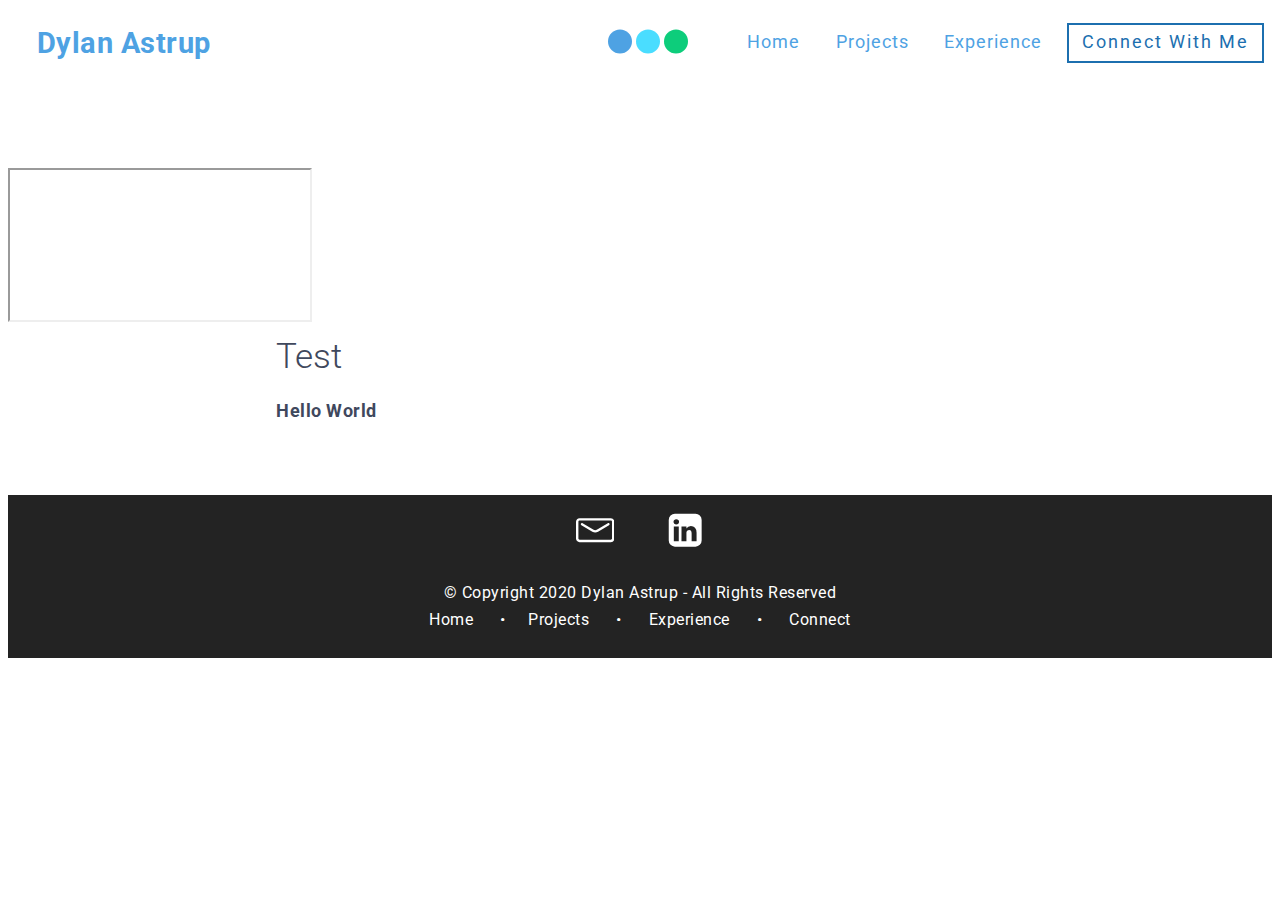
<file: recipes.html>
<!DOCTYPE html>
<html amp >
<head>
  <!-- Site made with Mobirise Website Builder v5.0.29, https://mobirise.com -->
  <meta charset="UTF-8">
  <meta http-equiv="X-UA-Compatible" content="IE=edge">
  <meta name="generator" content="Mobirise v5.0.29, mobirise.com">
  <meta name="viewport" content="width=device-width, initial-scale=1, minimum-scale=1">
  <link rel="shortcut icon" href="assets/images/circle-cropped-2-90x90.png" type="image/x-icon">
  <meta name="description" content="">
  <meta name="amp-script-src" content="">

  <title>Projects</title>

<link rel="canonical" href="projects.html">
 <style amp-boilerplate>body{-webkit-animation:-amp-start 8s steps(1,end) 0s 1 normal both;-moz-animation:-amp-start 8s steps(1,end) 0s 1 normal both;-ms-animation:-amp-start 8s steps(1,end) 0s 1 normal both;animation:-amp-start 8s steps(1,end) 0s 1 normal both}@-webkit-keyframes -amp-start{from{visibility:hidden}to{visibility:visible}}@-moz-keyframes -amp-start{from{visibility:hidden}to{visibility:visible}}@-ms-keyframes -amp-start{from{visibility:hidden}to{visibility:visible}}@-o-keyframes -amp-start{from{visibility:hidden}to{visibility:visible}}@keyframes -amp-start{from{visibility:hidden}to{visibility:visible}}</style>
<noscript><style amp-boilerplate>body{-webkit-animation:none;-moz-animation:none;-ms-animation:none;animation:none}</style></noscript>
<link href="https://fonts.googleapis.com/css?family=Roboto:100,100i,300,300i,400,400i,500,500i,700,700i,900,900i&display=swap" rel="stylesheet">

 <style amp-custom>
div,span,h1,h2,h3,h4,h5,h6,p,blockquote,a,ol,ul,li,figcaption,textarea,input{font: inherit;}*{-webkit-box-sizing: border-box;box-sizing: border-box;outline: none;}*:focus{outline: none;}body{position: relative;font-style: normal;line-height: 1;color: #3f485d;}section{background-color: #eeeeee;background-position: 50% 50%;background-repeat: no-repeat;background-size: cover;overflow: hidden;padding: 30px 0;}h1,h2,h3,h4,h5,h6{margin: 0;padding: 0;}p,li,blockquote{letter-spacing: 0.5px;line-height: 1.7;}ul,ol,blockquote,p{margin-bottom: 0;margin-top: 0;}a{cursor: pointer;}a,a:hover{text-decoration: none;}a.mbr-iconfont:hover{text-decoration: none;}h1,h2,h3,h4,h5,h6,.display-1,.display-2,.display-4,.display-5,.display-7{word-break: break-word;word-wrap: break-word;}b,strong{font-weight: bold;}blockquote{padding: 10px 0 10px 20px;position: relative;border-left: 3px solid;}input:-webkit-autofill,input:-webkit-autofill:hover,input:-webkit-autofill:focus,input:-webkit-autofill:active{-webkit-transition-delay: 9999s;transition-delay: 9999s;-webkit-transition-property: background-color,color;-o-transition-property: background-color,color;transition-property: background-color,color;}html,body{height: auto;min-height: 100vh;}.mbr-section-title{margin: 0;padding: 0;font-style: normal;line-height: 1.2;width: 100%;}.mbr-section-subtitle{line-height: 1.3;width: 100%;}.mbr-text{font-style: normal;line-height: 1.6;width: 100%;}.mbr-white{color: #ffffff;}.mbr-black{color: #000000;}.align-left{text-align: left;}.align-left .list-item{justify-content: flex-start;}.align-center{text-align: center;}.align-center .list-item{justify-content: center;}.align-right{text-align: right;}.align-right .list-item{justify-content: flex-end;}@media (max-width: 767px){.align-left,.align-center,.align-right{text-align: center;}.align-left .list-item,.align-center .list-item,.align-right .list-item{justify-content: center;}}.mbr-light{font-weight: 300;}.mbr-regular{font-weight: 400;}.mbr-semibold{font-weight: 500;}.mbr-bold{font-weight: 700;}.icons-list a{margin: 0 1rem 0 0;}.icons-list a:last-child{margin: 0;}.mbr-figure{align-self: center;}.hidden{visibility: hidden;}.super-hide{display: none;}.inactive{-webkit-user-select: none;-moz-user-select: none;-ms-user-select: none;user-select: none;pointer-events: none;-webkit-user-drag: none;user-drag: none;}.mbr-overlay{position: absolute;bottom: 0;left: 0;right: 0;top: 0;z-index: 0;}.map-placeholder{display: none;}.google-map,.google-map iframe{position: relative;width: 100%;height: 400px;}amp-img{width: 100%;}amp-img img{max-height: 100%;max-width: 100%;}img.mbr-temp{width: 100%;}.rounded{border-radius: 50%;}.is-builder .nodisplay + img[async],.is-builder .nodisplay + img[decoding="async"],.is-builder amp-img > a + img[async],.is-builder amp-img > a + img[decoding="async"]{display: none;}html:not(.is-builder) amp-img > a{position: absolute;top: 0;bottom: 0;left: 0;right: 0;z-index: 1;}.is-builder .temp-amp-sizer{position: absolute;}.is-builder amp-youtube .temp-amp-sizer,.is-builder amp-vimeo .temp-amp-sizer{position: static;}.mobirise-spinner{position: absolute;top: 50%;left: 40%;margin-left: 10%;-webkit-transform: translate3d(-50%,-50%,0);z-index: 4;}.mobirise-spinner em{width: 24px;height: 24px;background: #3ac;border-radius: 100%;display: inline-block;-webkit-animation: slide 1s infinite;}.mobirise-spinner em:nth-child(1){-webkit-animation-delay: 0.1s;}.mobirise-spinner em:nth-child(2){-webkit-animation-delay: 0.2s;}.mobirise-spinner em:nth-child(3){-webkit-animation-delay: 0.3s;}@-moz-keyframes slide{0%{-webkit-transform: scale(1);}50%{opacity: 0.3;-webkit-transform: scale(2);}100%{-webkit-transform: scale(1);}}@-webkit-keyframes slide{0%{-webkit-transform: scale(1);}50%{opacity: 0.3;-webkit-transform: scale(2);}100%{-webkit-transform: scale(1);}}@-o-keyframes slide{0%{-webkit-transform: scale(1);}50%{opacity: 0.3;-webkit-transform: scale(2);}100%{-webkit-transform: scale(1);}}@keyframes slide{0%{-webkit-transform: scale(1);}50%{opacity: 0.3;-webkit-transform: scale(2);}100%{-webkit-transform: scale(1);}}.mobirise-loader .amp-active > div{display: none;}.iconfont-wrapper{display: inline-block;}.mbr-flex{display: flex;}.flex-wrap{flex-wrap: wrap;}.mbr-jc-s{justify-content: flex-start;}.mbr-jc-c{justify-content: center;}.mbr-jc-e{justify-content: flex-end;}.mbr-row-reverse{flex-direction: row-reverse;}.mbr-column{flex-direction: column;}amp-img,img{height: 100%;width: 100%;}.hidden-slide{display: none;}.visible-slide{display: flex;}section,.container,.container-fluid{position: relative;word-wrap: break-word;}.mbr-fullscreen .mbr-overlay{min-height: 100vh;}.mbr-fullscreen{display: flex;align-items: center;height: 100vh;min-height: 100vh;padding: 3rem 0;}.container{padding: 0 1rem;width: 100%;margin-right: auto;margin-left: auto;}@media (max-width: 767px){.container{max-width: 540px;}} @media (min-width: 768px){.container{max-width: 720px;}} @media (min-width: 992px){.container{max-width: 960px;}} @media (min-width: 1200px){.container{max-width: 1140px;}}.container-fluid{width: 100%;padding: 0 1rem;}.btn{position: relative;font-weight: 400;margin: 0.4rem 0.5rem;border: 2px solid;font-style: normal;white-space: normal;transition: all 0.3s ease-in-out,box-shadow 2s ease-in-out,-webkit-box-shadow 2s ease-in-out;display: inline-flex;align-items: center;justify-content: center;word-break: break-word;line-height: 1;letter-spacing: 2px;}.btn-form{padding: 1rem 2rem;}.btn-form:hover{cursor: pointer;}.btn{padding: 1rem 2rem;border-radius: 0px;}.btn-sm{padding: 0.6rem 0.8rem;border-radius: 0px;}.btn-md{padding: 1rem 2rem;border-radius: 0px;}.btn-lg{padding: 1.2rem 3.2rem;border-radius: 0px;}form .btn,form .mbr-section-btn{margin: 0;}.note-popover .btn:after{display: none;}.mbr-section-btn{margin: 0 -0.25rem;font-size: 0;}nav .mbr-section-btn{margin-left: 0rem;margin-right: 0rem;}.btn .mbr-iconfont,.btn.btn-md .mbr-iconfont{cursor: pointer;margin: 0 0.8rem 0 0;}.btn-sm .mbr-iconfont{margin: 0 0.5rem 0 0;}[type="submit"]{-webkit-appearance: none;}section.menu{min-height: 70px;overflow: visible;padding: 0;}.menu-container{display: flex;-webkit-box-pack: justify;-ms-flex-pack: justify;justify-content: space-between;align-items: center;min-height: 70px;}@media (max-width: 991px){.menu-container{max-width: 100%;padding: 0.5rem 1rem;}} @media (max-width: 767px){.menu-container{padding: 0.5rem 1rem;}}.navbar{z-index: 100;width: 100%;position: absolute;}.navbar-fixed-top{position: fixed;top: 0;}.navbar-brand{display: flex;align-items: center;word-break: break-word;z-index: 1;}.navbar-logo{margin: 0 0.8rem 0 0;}@media (max-width: 767px){.navbar-logo amp-img{max-height: 35px;max-width: 35px;}}.navbar-caption-wrap{display: flex;}.navbar .navbar-collapse{display: flex;-ms-flex-preferred-size: auto;flex-basis: auto;align-items: center;justify-content: flex-end;}@media (max-width: 991px){.navbar .navbar-collapse{display: none;position: absolute;top: 0;right: 0;height: 100vh;overflow-y: auto;padding: 70px 2rem 1rem;z-index: 1;}}@media (max-width: 991px){.navbar.opened .navbar-collapse.show,.navbar.opened .navbar-collapse.collapsing{display: block;}.is-builder .navbar-collapse{position: fixed;}}.navbar-nav{list-style-type: none;display: flex;flex-wrap: wrap;padding-left: 0;min-width: 10rem;}@media (max-width: 991px){.navbar-nav{flex-direction: column;}} .navbar-nav .mbr-iconfont{margin: 0 0.2rem 0 0;}.nav-item{word-break: break-all;}.nav-link{display: flex;align-items: center;justify-content: center;}.nav-link,.navbar-caption{transition: all 0.2s;letter-spacing: 1px;}.nav-dropdown .dropdown-menu{min-width: 10rem;position: absolute;left: 0;padding: 1.25rem 0;}.nav-dropdown .dropdown-menu .dropdown-item{line-height: 2;display: flex;justify-content: center;align-items: center;padding: 0.25rem 1.5rem;white-space: nowrap;}.nav-dropdown .dropdown-menu .dropdown{position: relative;}.dropdown-menu .dropdown:hover > .dropdown-menu{opacity: 1;pointer-events: all;}.nav-dropdown .dropdown-submenu{top: 0;left: 100%;margin: 0;}.nav-item.dropdown{position: relative;}.nav-item.dropdown .dropdown-menu{opacity: 0;pointer-events: none;}.nav-item.dropdown:hover > .dropdown-menu{opacity: 1;pointer-events: all;}.link.dropdown-toggle:after{content: "";margin-left: 0.25rem;border-top: 0.35em solid;border-right: 0.35em solid transparent;border-left: 0.35em solid transparent;border-bottom: 0;}.navbar .dropdown.open > .dropdown-menu{display: block;}@media (max-width: 991px){.is-builder .nav-dropdown .dropdown-menu{position: relative;}.nav-dropdown .dropdown-submenu{left: 0;}.nav-dropdown .dropdown-menu .dropdown-item{padding: 0.25rem 1.5rem;margin: 0;justify-content: center;}.nav-dropdown .dropdown-menu .dropdown-item:after{right: auto;}.navbar.opened .dropdown-menu{top: 0;}.dropdown-toggle[data-toggle="dropdown-submenu"]:after{content: "";margin-left: 0.25rem;border-top: 0.35em solid;border-right: 0.35em solid transparent;border-left: 0.35em solid transparent;border-bottom: 0;top: 55%;}}.navbar-buttons{display: flex;flex-wrap: wrap;align-items: center;justify-content: center;}@media (max-width: 991px){.navbar-buttons{flex-direction: column;}}.menu-social-list{display: flex;align-items: center;justify-content: center;flex-wrap: wrap;}.menu-social-list a{margin: 0 0.5rem;}.menu-social-list a span{font-size: 1.5rem;}button.navbar-toggler{position: absolute;right: 20px;top: 25px;width: 31px;height: 20px;cursor: pointer;transition: all .2s;-ms-flex-item-align: center;-ms-grid-row-align: center;align-self: center;}.hamburger span{position: absolute;right: 0;width: 30px;height: 2px;border-right: 5px;}.hamburger span:nth-child(1){top: 0;transition: all .2s;}.hamburger span:nth-child(2){top: 8px;transition: all .15s;}.hamburger span:nth-child(3){top: 8px;transition: all .15s;}.hamburger span:nth-child(4){top: 16px;transition: all .2s;}nav.opened .navbar-toggler:not(.hide) .hamburger span:nth-child(4),nav.opened .navbar-toggler:not(.hide) .hamburger span:nth-child(1){top: 8px;width: 0;opacity: 0;right: 50%;transition: all .2s;}nav.opened .navbar-toggler:not(.hide) .hamburger span:nth-child(2){transform: rotate(-45deg);transition: all .25s;}nav.opened .navbar-toggler:not(.hide) .hamburger span:nth-child(3){transform: rotate(45deg);transition: all .25s;}.ampstart-btn.hamburger{position: absolute;top: 25px;right: 20px;margin-left: auto;height: 20px;width: 30px;background: none;border: none;cursor: pointer;z-index: 1000;}@media (min-width: 992px){.ampstart-btn,amp-sidebar{display: none;}.dropdown-menu .dropdown-toggle:after{content: "";border-bottom: 0.35em solid transparent;border-left: 0.35em solid;border-right: 0;border-top: 0.35em solid transparent;margin-left: 0.3rem;margin-top: -0.3077em;position: absolute;right: 1.1538em;top: 50%;}}.close-sidebar{width: 30px;height: 30px;position: relative;cursor: pointer;background-color: transparent;border: none;}.close-sidebar span{position: absolute;left: 0;width: 30px;height: 2px;border-right: 5px;top: 14px;}.close-sidebar span:nth-child(1){transform: rotate(-45deg);}.close-sidebar span:nth-child(2){transform: rotate(45deg);}.builder-sidebar{position: relative;height: 100vh;overflow-y: auto;min-width: 10rem;z-index: 1030;padding: 1rem 2rem;max-width: 20rem;}.builder-sidebar .dropdown:hover > .dropdown-menu{position: relative;text-align: center;}section.sidebar-open:before{content: '';position: fixed;top: 0;bottom: 0;right: 0;left: 0;background-color: rgba(0,0,0,0.2);z-index: 1040;}.is-builder section.horizontal-menu .ampstart-btn{display: none;}.is-builder section.horizontal-menu .dropdown-menu{z-index: auto;opacity: 1;pointer-events: auto;}.is-builder .menu{overflow: visible;}#sidebar{background-color: transparent;}.card-title{margin: 0;}.card{position: relative;background-color: transparent;border: none;border-radius: 0;width: 100%;padding: 0 1rem;}@media (max-width: 767px){.card:not(.last-child){padding-bottom: 30px;}} .card .card-img{width: auto;border-radius: 0;}.card .card-wrapper{height: 100%;}@media (max-width: 767px){.card .card-wrapper{flex-direction: column;}} .card img{height: 100%;-o-object-fit: cover;object-fit: cover;-o-object-position: center;object-position: center;}.card-inner,.items-list{display: flex;flex-direction: column;}.items-list{list-style-type: none;padding: 0;}.items-list .list-item{padding: 1rem 2rem;}.card-head{padding: 1.5rem 2rem;}.card-price-wrap{padding: 1rem 2rem;}.card-button{padding: 1rem;margin: 0;}.timeline-wrap{position: relative;}.timeline-wrap .iconBackground{position: absolute;left: 50%;width: 20px;height: 20px;line-height: 30px;text-align: center;border-radius: 50%;font-size: 30px;display: inline-block;background-color: #000000;top: 20px;margin: 0 0 0 -10px;}@media (max-width: 767px){.timeline-wrap .iconBackground{left: 0;}}.separline{position: relative;}@media (max-width: 767px){.separline:not(.last-child){padding-bottom: 2rem;}} .separline:before{position: absolute;content: "";width: 2px;background-color: #000000;left: calc(50% - 1px);height: calc(100% - 20px);top: 40px;}@media (max-width: 767px){.separline:before{left: 0;}}.gallery-img-wrap{position: relative;height: 100%;}.gallery-img-wrap:hover{cursor: pointer;}.gallery-img-wrap:hover .icon-wrap,.gallery-img-wrap:hover .caption-on-hover{opacity: 1;}.gallery-img-wrap:hover:after{opacity: .5;}.gallery-img-wrap amp-img{height: 100%;}.gallery-img-wrap:after{content: "";position: absolute;top: 0;bottom: 0;left: 0;right: 0;background: #000;opacity: 0;transition: opacity 0.2s;pointer-events: none;}.gallery-img-wrap .icon-wrap,.gallery-img-wrap .img-caption{z-index: 3;pointer-events: none;position: absolute;}.gallery-img-wrap .icon-wrap,.gallery-img-wrap .caption-on-hover{opacity: 0;transition: opacity 0.2s;}.gallery-img-wrap .icon-wrap{left: 50%;top: 50%;transform: translate(-50%,-50%);background-color: #fff;padding: .5rem;border-radius: 50%;}.gallery-img-wrap .amp-iconfont{color: #000;font-size: 1rem;width: 1rem;display: block;}.gallery-img-wrap .img-caption{left: 0;right: 0;}.gallery-img-wrap .img-caption.caption-top{top: 0;}.gallery-img-wrap .img-caption.caption-bottom{bottom: 0;}.gallery-img-wrap .img-caption:not(.caption-on-hover):after{content: "";position: absolute;top: 0;left: 0;right: 0;height: 100%;transition: opacity 0.2s;z-index: -1;pointer-events: none;}@media (max-width: 767px){.gallery-img-wrap:after,.gallery-img-wrap:hover:after,.gallery-img-wrap .icon-wrap{display: none;}.gallery-img-wrap .caption-on-hover{opacity: 1;}}.is-builder .gallery-img-wrap .icon-wrap,.is-builder .gallery-img-wrap .img-caption > *{pointer-events: all;}.amp-carousel-button,.dots-wrapper .dots span{transition: all 0.4s;cursor: pointer;outline: none;}.amp-carousel-button{width: 50px;height: 50px;border-radius: 50%;}.dots-wrapper .dots{display: inline-block;margin: 4px 8px;}.dots-wrapper .dots span{display: block;border-radius: 12px;height: 24px;width: 24px;background-color: #ffffff;border: 10px solid #cccccc;opacity: 0.5;}.dots-wrapper .dots span.current{width: 40px;}.dots-wrapper .dots span:hover,.dots-wrapper .dots span.current{opacity: 1;}.amp-carousel-button-next:after{right: 1rem;}.amp-carousel-button-prev:after{left: 1rem;}button.btn-img{cursor: pointer;}.is-builder .preview button.btn-img{opacity: 0.5;position: relative;pointer-events: none;}amp-image-lightbox,.lightbox{background: rgba(0,0,0,0.8);display: flex;flex-wrap: wrap;align-items: center;justify-content: center;width: 100%;height: 100%;overflow: auto;}amp-image-lightbox a.control,.lightbox a.control{position: absolute;cursor: default;top: 0;right: 0;}amp-image-lightbox .close,.lightbox .close{background: none;border: none;position: absolute;top: 16px;right: 16px;height: 32px;width: 32px;cursor: pointer;z-index: 1000;}amp-image-lightbox .close:before,amp-image-lightbox .close:after,.lightbox .close:before,.lightbox .close:after{position: absolute;top: 0;right: 16px;content: ' ';height: 32px;width: 2px;background-color: #fff;}amp-image-lightbox .close:before,.lightbox .close:before{transform: rotate(45deg);}amp-image-lightbox .close:after,.lightbox .close:after{transform: rotate(-45deg);}amp-image-lightbox .video-block,.lightbox .video-block{width: 100%;}div[submit-success] > *,div[submit-error] > *{padding: 15px;margin-bottom: 1rem;}.form-block{z-index: 1;background-color: transparent;padding: 30px;position: relative;overflow: hidden;}.form-block .mbr-overlay{z-index: -1;}@media (max-width: 991px){.form-block{padding: 15px;}}form input,form textarea,form select{padding: 15px 0.5rem;line-height: 1.45;width: 100%;background: #ffffff;border-width: 1px;border-style: solid;border-color: #767676;border-radius: 0;color: #000000;}form input[type="checkbox"],form input[type="radio"]{border: none;background: none;width: auto;}form .field{padding-bottom: 0.5rem;padding-top: 0.5rem;}form textarea.field-input{height: 200px;}form .fieldset{display: flex;justify-content: center;flex-wrap: wrap;align-items: center;}textarea[type="hidden"]{display: none;}.form-check{margin-bottom: 0;}.form-check-label{padding-left: 0;}.form-check-input{position: relative;margin: 4px;}.form-check-inline{display: inline-flex;align-items: center;padding-left: 0;margin-right: .75rem;}.mbr-row,.mbr-form-row{display: -webkit-box;display: -ms-flexbox;display: flex;-ms-flex-wrap: wrap;flex-wrap: wrap;margin-left: -1rem;margin-right: -1rem;}.mbr-form-row{margin-left: -0.5rem;margin-right: -0.5rem;}.mbr-form-row > [class*="mbr-col"]{padding-left: 0.5rem;padding-right: 0.5rem;}@media (max-width: 767px){.mbr-col,.mbr-col-auto{padding-right: 1rem;padding-left: 1rem;}.mbr-col-sm-12{-ms-flex: 0 0 100%;-webkit-box-flex: 0;flex: 0 0 100%;max-width: 100%;padding-right: 1rem;padding-left: 1rem;}}@media (min-width: 768px){.mbr-col,.mbr-col-auto{padding-right: 1rem;padding-left: 1rem;}.mbr-col-md-2{-ms-flex: 0 0 16.6666666667%;-webkit-box-flex: 0;flex: 0 0 16.6666666667%;max-width: 16.6666666667%;padding-right: 1rem;padding-left: 1rem;}.mbr-col-md-3{-ms-flex: 0 0 25%;-webkit-box-flex: 0;flex: 0 0 25%;max-width: 25%;padding-right: 1rem;padding-left: 1rem;}.mbr-col-md-4{-ms-flex: 0 0 33.3333333333%;-webkit-box-flex: 0;flex: 0 0 33.3333333333%;max-width: 33.3333333333%;padding-right: 1rem;padding-left: 1rem;}.mbr-col-md-5{-ms-flex: 0 0 41.6666666667%;-webkit-box-flex: 0;flex: 0 0 41.6666666667%;max-width: 41.6666666667%;padding-right: 1rem;padding-left: 1rem;}.mbr-col-md-6{-ms-flex: 0 0 50%;-webkit-box-flex: 0;flex: 0 0 50%;max-width: 50%;padding-right: 1rem;padding-left: 1rem;}.mbr-col-md-7{-ms-flex: 0 0 58.3333333333%;-webkit-box-flex: 0;flex: 0 0 58.3333333333%;max-width: 58.3333333333%;padding-right: 1rem;padding-left: 1rem;}.mbr-col-md-8{-ms-flex: 0 0 66.6666666667%;-webkit-box-flex: 0;flex: 0 0 66.6666666667%;max-width: 66.6666666667%;padding-right: 1rem;padding-left: 1rem;}.mbr-col-md-10{-ms-flex: 0 0 83.3333333333%;-webkit-box-flex: 0;flex: 0 0 83.3333333333%;max-width: 83.3333333333%;padding-right: 1rem;padding-left: 1rem;}.mbr-col-md-12{-ms-flex: 0 0 100%;-webkit-box-flex: 0;flex: 0 0 100%;max-width: 100%;padding-right: 1rem;padding-left: 1rem;}}.mbr-col{-ms-flex: 1 1 auto;-webkit-box-flex: 1;flex: 1 1 auto;max-width: 100%;}.mbr-col-auto{-ms-flex: 0 0 auto;flex: 0 0 auto;width: auto;}@media (min-width: 992px){.mbr-col,.mbr-col-auto{padding-right: 1rem;padding-left: 1rem;}.mbr-col-lg-2{-ms-flex: 0 0 16.6666666667%;-webkit-box-flex: 0;flex: 0 0 16.6666666667%;max-width: 16.6666666667%;padding-right: 1rem;padding-left: 1rem;}.mbr-col-lg-3{-ms-flex: 0 0 25%;-webkit-box-flex: 0;flex: 0 0 25%;max-width: 25%;padding-right: 1rem;padding-left: 1rem;}.mbr-col-lg-4{-ms-flex: 0 0 33.3333333333%;-webkit-box-flex: 0;flex: 0 0 33.3333333333%;max-width: 33.3333333333%;padding-right: 1rem;padding-left: 1rem;}.mbr-col-lg-5{-ms-flex: 0 0 41.6666666667%;-webkit-box-flex: 0;flex: 0 0 41.6666666667%;max-width: 41.6666666667%;padding-right: 1rem;padding-left: 1rem;}.mbr-col-lg-6{-ms-flex: 0 0 50%;-webkit-box-flex: 0;flex: 0 0 50%;max-width: 50%;padding-right: 1rem;padding-left: 1rem;}.mbr-col-lg-7{-ms-flex: 0 0 58.3333333333%;-webkit-box-flex: 0;flex: 0 0 58.3333333333%;max-width: 58.3333333333%;padding-right: 1rem;padding-left: 1rem;}.mbr-col-lg-8{-ms-flex: 0 0 66.6666666667%;-webkit-box-flex: 0;flex: 0 0 66.6666666667%;max-width: 66.6666666667%;padding-right: 1rem;padding-left: 1rem;}.mbr-col-lg-9{-ms-flex: 0 0 75%;-webkit-box-flex: 0;flex: 0 0 75%;max-width: 75%;padding-right: 1rem;padding-left: 1rem;}.mbr-col-lg-10{-ms-flex: 0 0 83.3333333333%;-webkit-box-flex: 0;flex: 0 0 83.3333333333%;max-width: 83.3333333333%;padding-right: 1rem;padding-left: 1rem;}.mbr-col-lg-12{-ms-flex: 0 0 100%;-webkit-box-flex: 0;flex: 0 0 100%;max-width: 100%;padding-right: 1rem;padding-left: 1rem;}}@media (min-width: 992px){.lg-pb{padding-bottom: 3rem;}}@media (max-width: 991px){.md-pb{padding-bottom: 3rem;}}.mbr-pt-1,.mbr-py-1{padding-top: 10px;}.mbr-pb-1,.mbr-py-1{padding-bottom: 10px;}.mbr-px-1{padding-left: 10px;padding-right: 10px;}.mbr-p-1{padding: 10px;}.mbr-pt-2,.mbr-py-2{padding-top: 1rem;}.mbr-pb-2,.mbr-py-2{padding-bottom: 1rem;}.mbr-px-2{padding-left: 1rem;padding-right: 1rem;}.mbr-p-2{padding: 1rem;}.mbr-pt-3,.mbr-py-3{padding-top: 25px;}.mbr-pb-3,.mbr-py-3{padding-bottom: 25px;}.mbr-px-3{padding-left: 25px;padding-right: 25px;}.mbr-p-3{padding: 25px;}.mbr-pt-4,.mbr-py-4{padding-top: 2rem;}.mbr-pb-4,.mbr-py-4{padding-bottom: 2rem;}.mbr-px-4{padding-left: 2rem;padding-right: 2rem;}.mbr-p-4{padding: 2rem;}.mbr-pt-5,.mbr-py-5{padding-top: 3rem;}.mbr-pb-5,.mbr-py-5{padding-bottom: 3rem;}.mbr-px-5{padding-left: 3rem;padding-right: 3rem;}.mbr-p-5{padding: 3rem;}@media (max-width: 991px){.mbr-py-4,.mbr-py-5{padding-top: 1rem;padding-bottom: 1rem;}.mbr-px-4,.mbr-px-5{padding-left: 1rem;padding-right: 1rem;}.mbr-p-3,.mbr-p-4,.mbr-p-5{padding: 1rem;}}.mbr-ml-auto{margin-left: auto;}.mbr-mr-auto{margin-right: auto;}.mbr-m-auto{margin: auto;}#scrollToTopMarker{position: absolute;width: 0px;height: 0px;top: 300px;}#scrollToTopButton{position: fixed;bottom: 25px;right: 25px;opacity: .4;z-index: 5000;font-size: 32px;height: 60px;width: 60px;border: none;border-radius: 3px;cursor: pointer;}#scrollToTopButton:focus{outline: none;}#scrollToTopButton a:before{content: '';position: absolute;height: 40%;top: 36%;width: 2px;left: calc(50% - 1px);}#scrollToTopButton a:after{content: '';position: absolute;border-top: 2px solid;border-right: 2px solid;width: 40%;height: 40%;left: calc(30% - 1px);bottom: 30%;transform: rotate(-45deg);}.is-builder #scrollToTopButton a:after{left: 30%;}a{font-style: normal;font-weight: 400;}@media (max-width: 767px){.mbr-section-btn,.mbr-section-title{text-align: center;}}
body{font-family: Roboto;}blockquote{border-color: #4ea2e3;}div[submit-success] > *{background: #0dcd7b;color: #000000;}div[submit-error] > *{background: #a0a0a0;color: #ffffff;}.display-1{font-family: 'Roboto',sans-serif;font-size: 4.5rem;}.display-2{font-family: 'Roboto',sans-serif;font-size: 2.2rem;}.display-4{font-family: 'Roboto',sans-serif;font-size: 0.9rem;}.display-5{font-family: 'Roboto',sans-serif;font-size: 1.8rem;}.display-7{font-family: 'Roboto',sans-serif;font-size: 1.1rem;}.display-1 .mbr-iconfont-btn{font-size: 4.5rem;width: 4.5rem;}.display-2 .mbr-iconfont-btn{font-size: 2.2rem;width: 2.2rem;}.display-4 .mbr-iconfont-btn{font-size: 0.9rem;width: 0.9rem;}.display-5 .mbr-iconfont-btn{font-size: 1.8rem;width: 1.8rem;}.display-7 .mbr-iconfont-btn{font-size: 1.1rem;width: 1.1rem;}@media (max-width: 768px){.display-1{font-size: 3.6rem;font-size: calc( 2.225rem + (4.5 - 2.225) * ((100vw - 20rem) / (48 - 20)));line-height: calc( 1.4 * (2.225rem + (4.5 - 2.225) * ((100vw - 20rem) / (48 - 20))));}.display-2{font-size: 1.76rem;font-size: calc( 1.42rem + (2.2 - 1.42) * ((100vw - 20rem) / (48 - 20)));line-height: calc( 1.4 * (1.42rem + (2.2 - 1.42) * ((100vw - 20rem) / (48 - 20))));}.display-4{font-size: 0.72rem;font-size: calc( 0.965rem + (0.9 - 0.965) * ((100vw - 20rem) / (48 - 20)));line-height: calc( 1.4 * (0.965rem + (0.9 - 0.965) * ((100vw - 20rem) / (48 - 20))));}.display-5{font-size: 1.44rem;font-size: calc( 1.28rem + (1.8 - 1.28) * ((100vw - 20rem) / (48 - 20)));line-height: calc( 1.4 * (1.28rem + (1.8 - 1.28) * ((100vw - 20rem) / (48 - 20))));}}.bg-primary{background-color: #4ea2e3;}.bg-success{background-color: #0dcd7b;}.bg-info{background-color: #8282e7;}.bg-warning{background-color: #767676;}.bg-danger{background-color: #a0a0a0;}.btn-primary,.btn-primary:active,.btn-primary.active{background-color: #4ea2e3;border-color: #4ea2e3;color: #ffffff;}.btn-primary:hover,.btn-primary:focus,.btn-primary.focus{color: #ffffff;background-color: #1f7dc5;border-color: #1f7dc5;}.btn-primary.disabled,.btn-primary:disabled{color: #ffffff;background-color: #1f7dc5;border-color: #1f7dc5;}.btn-secondary,.btn-secondary:active,.btn-secondary.active{background-color: #4addff;border-color: #4addff;color: #003c4a;}.btn-secondary:hover,.btn-secondary:focus,.btn-secondary.focus{color: #003c4a;background-color: #00cdfd;border-color: #00cdfd;}.btn-secondary.disabled,.btn-secondary:disabled{color: #003c4a;background-color: #00cdfd;border-color: #00cdfd;}.btn-info,.btn-info:active,.btn-info.active{background-color: #8282e7;border-color: #8282e7;color: #ffffff;}.btn-info:hover,.btn-info:focus,.btn-info.focus{color: #ffffff;background-color: #4242db;border-color: #4242db;}.btn-info.disabled,.btn-info:disabled{color: #ffffff;background-color: #4242db;border-color: #4242db;}.btn-success,.btn-success:active,.btn-success.active{background-color: #0dcd7b;border-color: #0dcd7b;color: #ffffff;}.btn-success:hover,.btn-success:focus,.btn-success.focus{color: #ffffff;background-color: #088550;border-color: #088550;}.btn-success.disabled,.btn-success:disabled{color: #ffffff;background-color: #088550;border-color: #088550;}.btn-warning,.btn-warning:active,.btn-warning.active{background-color: #767676;border-color: #767676;color: #ffffff;}.btn-warning:hover,.btn-warning:focus,.btn-warning.focus{color: #ffffff;background-color: #505050;border-color: #505050;}.btn-warning.disabled,.btn-warning:disabled{color: #ffffff;background-color: #505050;border-color: #505050;}.btn-danger,.btn-danger:active,.btn-danger.active{background-color: #a0a0a0;border-color: #a0a0a0;color: #ffffff;}.btn-danger:hover,.btn-danger:focus,.btn-danger.focus{color: #ffffff;background-color: #7a7a7a;border-color: #7a7a7a;}.btn-danger.disabled,.btn-danger:disabled{color: #ffffff;background-color: #7a7a7a;border-color: #7a7a7a;}.btn-black,.btn-black:active,.btn-black.active{background-color: #333333;border-color: #333333;color: #ffffff;}.btn-black:hover,.btn-black:focus,.btn-black.focus{color: #ffffff;background-color: #0d0d0d;border-color: #0d0d0d;}.btn-black.disabled,.btn-black:disabled{color: #ffffff;background-color: #0d0d0d;border-color: #0d0d0d;}.btn-white,.btn-white:active,.btn-white.active{background-color: #ffffff;border-color: #ffffff;color: #808080;}.btn-white:hover,.btn-white:focus,.btn-white.focus{color: #808080;background-color: #d9d9d9;border-color: #d9d9d9;}.btn-white.disabled,.btn-white:disabled{color: #808080;background-color: #d9d9d9;border-color: #d9d9d9;}.btn-white,.btn-white:active,.btn-white.active{color: #333333;}.btn-white:hover,.btn-white:focus,.btn-white.focus{color: #333333;}.btn-white.disabled,.btn-white:disabled{color: #333333;}.btn-primary-outline,.btn-primary-outline:active,.btn-primary-outline.active{background: none;border-color: #1c6faf;color: #1c6faf;}.btn-primary-outline:hover,.btn-primary-outline:focus,.btn-primary-outline.focus{color: #ffffff;background-color: #4ea2e3;border-color: #4ea2e3;}.btn-primary-outline.disabled,.btn-primary-outline:disabled{color: #ffffff;background-color: #4ea2e3;border-color: #4ea2e3;}.btn-secondary-outline,.btn-secondary-outline:active,.btn-secondary-outline.active{background: none;border-color: #00b8e3;color: #00b8e3;}.btn-secondary-outline:hover,.btn-secondary-outline:focus,.btn-secondary-outline.focus{color: #003c4a;background-color: #4addff;border-color: #4addff;}.btn-secondary-outline.disabled,.btn-secondary-outline:disabled{color: #003c4a;background-color: #4addff;border-color: #4addff;}.btn-info-outline,.btn-info-outline:active,.btn-info-outline.active{background: none;border-color: #2c2cd7;color: #2c2cd7;}.btn-info-outline:hover,.btn-info-outline:focus,.btn-info-outline.focus{color: #ffffff;background-color: #8282e7;border-color: #8282e7;}.btn-info-outline.disabled,.btn-info-outline:disabled{color: #ffffff;background-color: #8282e7;border-color: #8282e7;}.btn-success-outline,.btn-success-outline:active,.btn-success-outline.active{background: none;border-color: #076d41;color: #076d41;}.btn-success-outline:hover,.btn-success-outline:focus,.btn-success-outline.focus{color: #ffffff;background-color: #0dcd7b;border-color: #0dcd7b;}.btn-success-outline.disabled,.btn-success-outline:disabled{color: #ffffff;background-color: #0dcd7b;border-color: #0dcd7b;}.btn-warning-outline,.btn-warning-outline:active,.btn-warning-outline.active{background: none;border-color: #434343;color: #434343;}.btn-warning-outline:hover,.btn-warning-outline:focus,.btn-warning-outline.focus{color: #ffffff;background-color: #767676;border-color: #767676;}.btn-warning-outline.disabled,.btn-warning-outline:disabled{color: #ffffff;background-color: #767676;border-color: #767676;}.btn-danger-outline,.btn-danger-outline:active,.btn-danger-outline.active{background: none;border-color: #6d6d6d;color: #6d6d6d;}.btn-danger-outline:hover,.btn-danger-outline:focus,.btn-danger-outline.focus{color: #ffffff;background-color: #a0a0a0;border-color: #a0a0a0;}.btn-danger-outline.disabled,.btn-danger-outline:disabled{color: #ffffff;background-color: #a0a0a0;border-color: #a0a0a0;}.btn-black-outline,.btn-black-outline:active,.btn-black-outline.active{background: none;border-color: #000000;color: #000000;}.btn-black-outline:hover,.btn-black-outline:focus,.btn-black-outline.focus{color: #ffffff;background-color: #333333;border-color: #333333;}.btn-black-outline.disabled,.btn-black-outline:disabled{color: #ffffff;background-color: #333333;border-color: #333333;}.btn-white-outline,.btn-white-outline:active,.btn-white-outline.active{background: none;border-color: #ffffff;color: #ffffff;}.btn-white-outline:hover,.btn-white-outline:focus,.btn-white-outline.focus{color: #333333;background-color: #ffffff;border-color: #ffffff;}.text-primary{color: #4ea2e3;}.text-secondary{color: #4addff;}.text-success{color: #0dcd7b;}.text-info{color: #8282e7;}.text-warning{color: #767676;}.text-danger{color: #a0a0a0;}.text-white{color: #ffffff;}.text-black{color: #000000;}a.text-primary:hover,a.text-primary:focus{color: #1c6faf;}a.text-secondary:hover,a.text-secondary:focus{color: #00b8e3;}a.text-success:hover,a.text-success:focus{color: #076d41;}a.text-info:hover,a.text-info:focus{color: #2c2cd7;}a.text-warning:hover,a.text-warning:focus{color: #434343;}a.text-danger:hover,a.text-danger:focus{color: #6d6d6d;}a.text-white:hover,a.text-white:focus{color: #b3b3b3;}a.text-black:hover,a.text-black:focus{color: #4d4d4d;}.alert-success{background-color: #0dcd7b;}.alert-info{background-color: #8282e7;}.alert-warning{background-color: #767676;}.alert-danger{background-color: #a0a0a0;}a,a:hover{color: #4ea2e3;}.mbr-plan-header.bg-primary .mbr-plan-subtitle,.mbr-plan-header.bg-primary .mbr-plan-price-desc{color: #feffff;}.mbr-plan-header.bg-success .mbr-plan-subtitle,.mbr-plan-header.bg-success .mbr-plan-price-desc{color: #acfad9;}.mbr-plan-header.bg-info .mbr-plan-subtitle,.mbr-plan-header.bg-info .mbr-plan-price-desc{color: #ffffff;}.mbr-plan-header.bg-warning .mbr-plan-subtitle,.mbr-plan-header.bg-warning .mbr-plan-price-desc{color: #b6b6b6;}.mbr-plan-header.bg-danger .mbr-plan-subtitle,.mbr-plan-header.bg-danger .mbr-plan-price-desc{color: #e0e0e0;}.mobirise-spinner em:nth-child(1){background: #4ea2e3;}.mobirise-spinner em:nth-child(2){background: #4addff;}.mobirise-spinner em:nth-child(3){background: #0dcd7b;}#scrollToTopMarker{display: none;}#scrollToTopButton{background-color: #4ea2e3;}#scrollToTopButton a:before{background: #ffffff;}#scrollToTopButton a:after{border-top-color: #ffffff;border-right-color: #ffffff;}.cid-rUon80srDL{padding-top: 90px;padding-bottom: 60px;background-color: #ffffff;}.cid-s8DwKmXVWr{padding-top: 0px;padding-bottom: 0px;background-color: #232323;}.cid-s8DwKmXVWr .iconfont-wrapper{background: #232323;}.cid-s8DwKmXVWr .iconfont-wrapper .amp-iconfont{color: #ffffff;font-size: 2.4rem;width: 2.4rem;}.cid-rUogRwaZE7{padding-top: 0px;padding-bottom: 15px;background-color: #232323;}.cid-s8DvOUddxh{min-height: 80px;}.cid-s8DvOUddxh .brand-name{color: #4ea2e3;margin: 0;}.cid-s8DvOUddxh .hamburger span,.cid-s8DvOUddxh .close-sidebar span{background: #4ea2e3;}.cid-s8DvOUddxh .nav-dropdown .dropdown-menu .dropdown-item{font-weight: 400;width: 100%;text-align: inherit;}.cid-s8DvOUddxh .navbar{min-height: 80px;background: #ffffff;}@media (max-width: 991px){.cid-s8DvOUddxh .navbar .navbar-brand{flex-shrink: initial;}}.cid-s8DvOUddxh .navbar-brand{flex-shrink: 0;margin-right: 0;padding: 0;}@media (min-width: 992px){.cid-s8DvOUddxh .navbar-expand-lg .navbar-nav .nav-link{padding: 0;}.cid-s8DvOUddxh .navbar-nav .nav-link{margin: .667em 1em;}}.cid-s8DvOUddxh .navbar-dropdown{padding: .5rem 0;}.cid-s8DvOUddxh .builder-sidebar,.cid-s8DvOUddxh .collapse,.cid-s8DvOUddxh .navbar.navbar-expand-lg .dropdown .dropdown-menu{background-color: #ffffff;}@media (max-width: 991px){.cid-s8DvOUddxh .navbar-nav a{padding: 0.5rem 0;margin: 0 0 10px;}}.cid-s8DvOUddxh .close-sidebar:focus{outline: 2px auto #4ea2e3;}.cid-s8DvOUddxh amp-img{height: 45px;width: 45px;}.cid-s8DvOUddxh amp-img img{object-fit: contain;}
.engine{position: absolute;text-indent: -2400px;text-align: center;padding: 0;top: 0;left: -2400px;}[class*="-iconfont"]{display: inline-flex;}
div[google-docs]{width: 100%;}
</style>

  <script async  src="https://cdn.ampproject.org/v0.js"></script>
  <script async custom-element="amp-analytics" src="https://cdn.ampproject.org/v0/amp-analytics-0.1.js"></script>
  <script async custom-element="amp-sidebar" src="https://cdn.ampproject.org/v0/amp-sidebar-0.1.js"></script>



</head>
<body><amp-sidebar id="sidebar" class="cid-s8DvOUddxh" layout="nodisplay" side="right">
        <div class="builder-sidebar" id="builder-sidebar">
            <button on="tap:sidebar.close" class="close-sidebar">
                <span></span>
                <span></span>
            </button>


            <ul class="navbar-nav nav-dropdown" data-app-modern-menu="true"><li class="nav-item">
                    <a class="nav-link link text-primary display-7" href="index.html" aria-expanded="true">
                        Home</a>

                </li>
                <li class="nav-item">
                    <a class="nav-link link text-primary display-7" href="projects.html">Projects</a>
                </li>
                <li class="nav-item">
                    <a class="nav-link link text-primary display-7" href="experience.html">
                        Experience</a>
                </li></ul>

            <div class="navbar-buttons mbr-section-btn align-center"><a class="btn btn-sm btn-primary-outline display-7" href="connect.html">
                  Connect With Me</a></div>
      </div>
    </amp-sidebar>

<!-- Analytics -->
<!-- Global site tag (gtag.js) - Google Analytics -->
<script async="" src="https://www.googletagmanager.com/gtag/js?id=UA-162012138-1"></script>
<script>
  window.dataLayer = window.dataLayer || [];
  function gtag(){dataLayer.push(arguments);}
  gtag('js', new Date());

  gtag('config', 'UA-162012138-1');
</script>

<!-- /Analytics -->



  <section class="menu horizontal-menu cid-s8DvOUddxh" id="menu2-10">




    <nav class="navbar navbar-dropdown navbar-expand-lg navbar-fixed-top">
       <div class="menu-container container-fluid">
      <div class="navbar-brand">
          <span class="navbar-logo">
              <amp-img src="assets/images/circle-cropped-2-90x90.png" layout="responsive" width="45" height="45" alt="image" class="mobirise-loader">
                  <div placeholder="" class="placeholder">
                                <div class="mobirise-spinner">
                                    <em></em>
                                    <em></em>
                                    <em></em>
                                </div></div>
                  <a href="index.html"></a>
              </amp-img>
          </span>
          <p class="brand-name mbr-fonts-style mbr-bold display-5"><a href="index.html" class="text-primary"><strong>Dylan Astrup</strong></a></p>
      </div>
      <div class="collapse navbar-collapse" id="navbarSupportedContent">

            <ul class="navbar-nav nav-dropdown" data-app-modern-menu="true"><li class="nav-item">
                    <a class="nav-link link text-primary display-7" href="index.html" aria-expanded="true">
                        Home</a>

                </li>
                <li class="nav-item">
                    <a class="nav-link link text-primary display-7" href="projects.html">Projects</a>
                </li>
                <li class="nav-item">
                    <a class="nav-link link text-primary display-7" href="experience.html">
                        Experience</a>
                </li></ul>

            <div class="navbar-buttons mbr-section-btn align-center"><a class="btn btn-sm btn-primary-outline display-7" href="connect.html">
                  Connect With Me</a></div>
      </div>

      <button on="tap:sidebar.toggle" class="ampstart-btn hamburger sticky-but">
        <span></span>
        <span></span>
        <span></span>
        <span></span>
    </button>
        </div>
    </nav>

  <!-- AMP plug -->


</section>

<section class="engine"><a href="https://mobirise.info/d">site maker</a></section><section class="content2 mbr-section article cid-rUon80srDL" id="content2-h">

<div class="google-sheet">
     <iframe src="https://docs.google.com/spreadsheets/d/e/2PACX-1vR8sO1DjDUXtS_Ml9ACaVtIF7GjBpogXXWdPpa7NbLrwm1pa27GTIJink9tyvEmKJG1vwIMNybhAQ6U/pubhtml?gid=1273336762&amp;single=true&amp;widget=true&amp;headers=false"></iframe>

</div>
    <div class="container">
        <div class="mbr-row mbr-jc-c">
            <div class="mbr-col-sm-12 mbr-col-md-10 mbr-col-lg-8">
                <h3 class="mbr-fonts-style mbr-section-title mbr-light mbr-py-1 display-2">
                    Test</h3>
                <p class="mbr-text mbr-fonts-style mbr-py-1 display-7"><strong>Hello World</strong></p>
            </div>
        </div>
    </div>
</section>

<section class="social-follow cid-s8DwKmXVWr" id="social-follow-11">



    <div class="wrapper align-center">

        <div class="icons-list">







            <a href="mailto:dylan@dylanastrup.com">
                <span class="iconfont-wrapper mbr-p-2">
                    <span class="amp-iconfont mbrib-letter"><svg version="1.1" xmlns="http://www.w3.org/2000/svg" width="100%" height="100%" viewBox="0 0 32 32" fill="currentColor">

<path d="M4.49 11.8l9.13 5.524c1.612 0.974 3.4 0.82 4.754 0l9.132-5.524c1.172-0.71 0.026-2.276-1-1.66l-9.196 5.528c-0.864 0.52-1.814 0.488-2.628 0l-9.192-5.528c-1.004-0.604-2.17 0.95-1 1.66zM3 6c-1.644 0-3 1.356-3 3v14c0 1.644 1.356 3 3 3h26c1.644 0 3-1.356 3-3v-14c0-1.644-1.356-3-3-3zM3 8h26c0.572 0 1 0.428 1 1v14c0 0.572-0.428 1-1 1h-26c-0.572 0-1-0.428-1-1v-14c0-0.572 0.428-1 1-1z"></path>
</svg></span>
                </span>
            </a><a href="http://linkedin.com/in/dylanastrup" target="_blank">
                <span class="iconfont-wrapper mbr-p-2">
                    <span class="amp-iconfont fa-linkedin-square fa"><svg width="100%" height="100%" viewBox="0 0 1792 1792" xmlns="http://www.w3.org/2000/svg" fill="currentColor"><path d="M365 1414h231v-694h-231v694zm246-908q-1-52-36-86t-93-34-94.5 34-36.5 86q0 51 35.5 85.5t92.5 34.5h1q59 0 95-34.5t36-85.5zm585 908h231v-398q0-154-73-233t-193-79q-136 0-209 117h2v-101h-231q3 66 0 694h231v-388q0-38 7-56 15-35 45-59.5t74-24.5q116 0 116 157v371zm468-998v960q0 119-84.5 203.5t-203.5 84.5h-960q-119 0-203.5-84.5t-84.5-203.5v-960q0-119 84.5-203.5t203.5-84.5h960q119 0 203.5 84.5t84.5 203.5z"></path></svg></span>
                </span>
            </a></div>
        </div>
    </section>

<section class="footer1 cid-rUogRwaZE7" id="footer1-b">



    <div class="container">
        <div class="align-center mbr-white mbr-p-1">
            <p class="mbr-text mbr-fonts-style display-4"></p><p>
                © Copyright 2020 Dylan Astrup - All Rights Reserved</p><p><a href="index.html" class="text-white">Home</a>&nbsp; &nbsp; &nbsp; •&nbsp;&nbsp; <a href="projects.html" class="text-white">&nbsp; Projects</a>&nbsp;&nbsp;&nbsp;&nbsp;&nbsp;&nbsp;•&nbsp;&nbsp;&nbsp; &nbsp; <a href="experience.html" class="text-white">Experience</a>&nbsp;&nbsp;&nbsp;&nbsp;&nbsp;&nbsp;•&nbsp;&nbsp;&nbsp; &nbsp; <a href="connect.html" class="text-white">Connect</a></p><p></p>
        </div>
    </div>
</section>





</body>
</html>
</file>
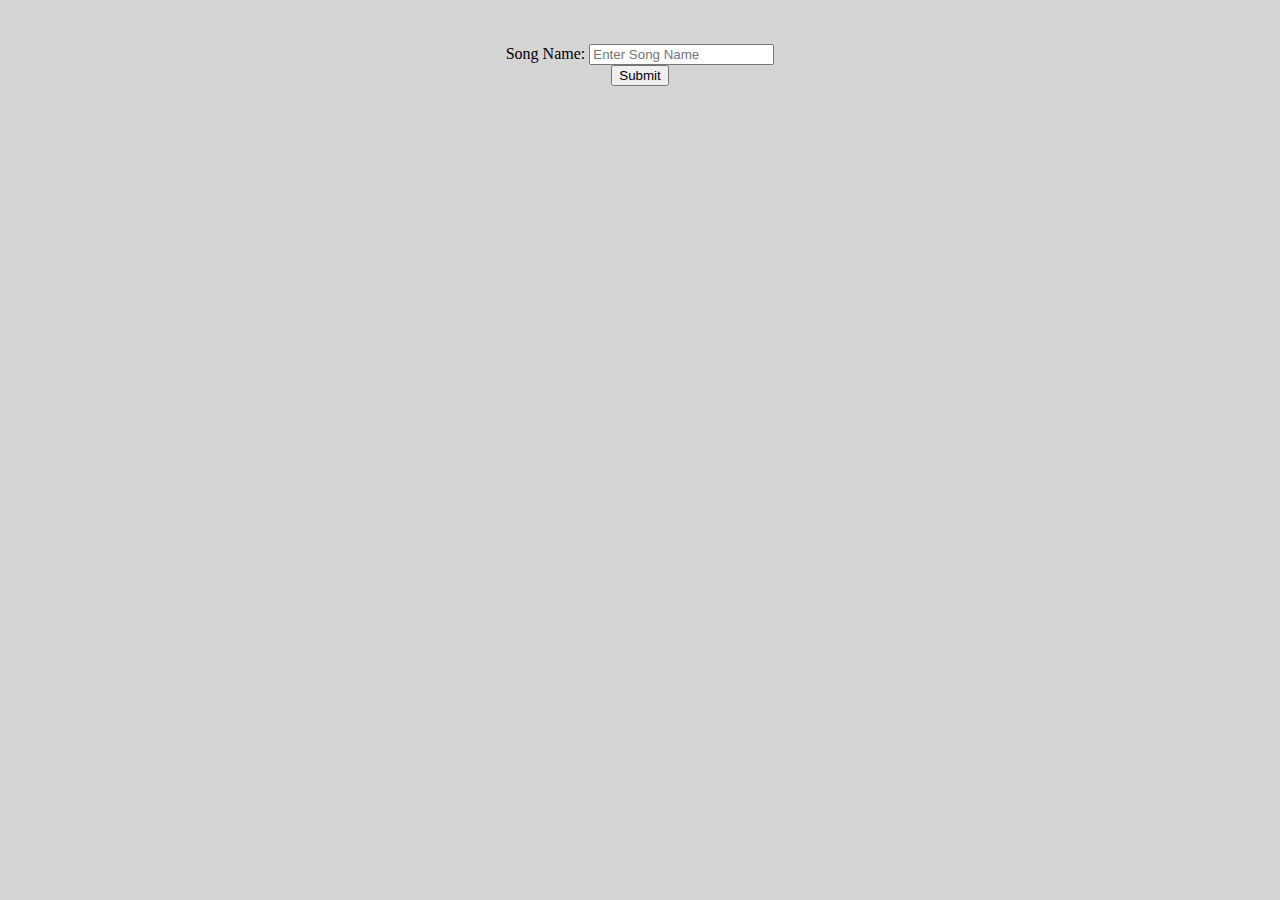
<file: song.html>
<!DOCTYPE html>
<html amp >

  <style>
    div {text-align: center }
  </style>

  <title>
    Song Search Form
  </title>

  <body style="background-color:#D5D5D5;">
  <form id="song-entry-form">
    <div>
      <br><br>
      <label>Song Name:</label>
      <input type="text" name="form_song_name" placeholder="Enter Song Name"/>
      <br>
      <input type="submit" value="Submit">
    </div>
  </form>
  </body>

</html>
</file>
